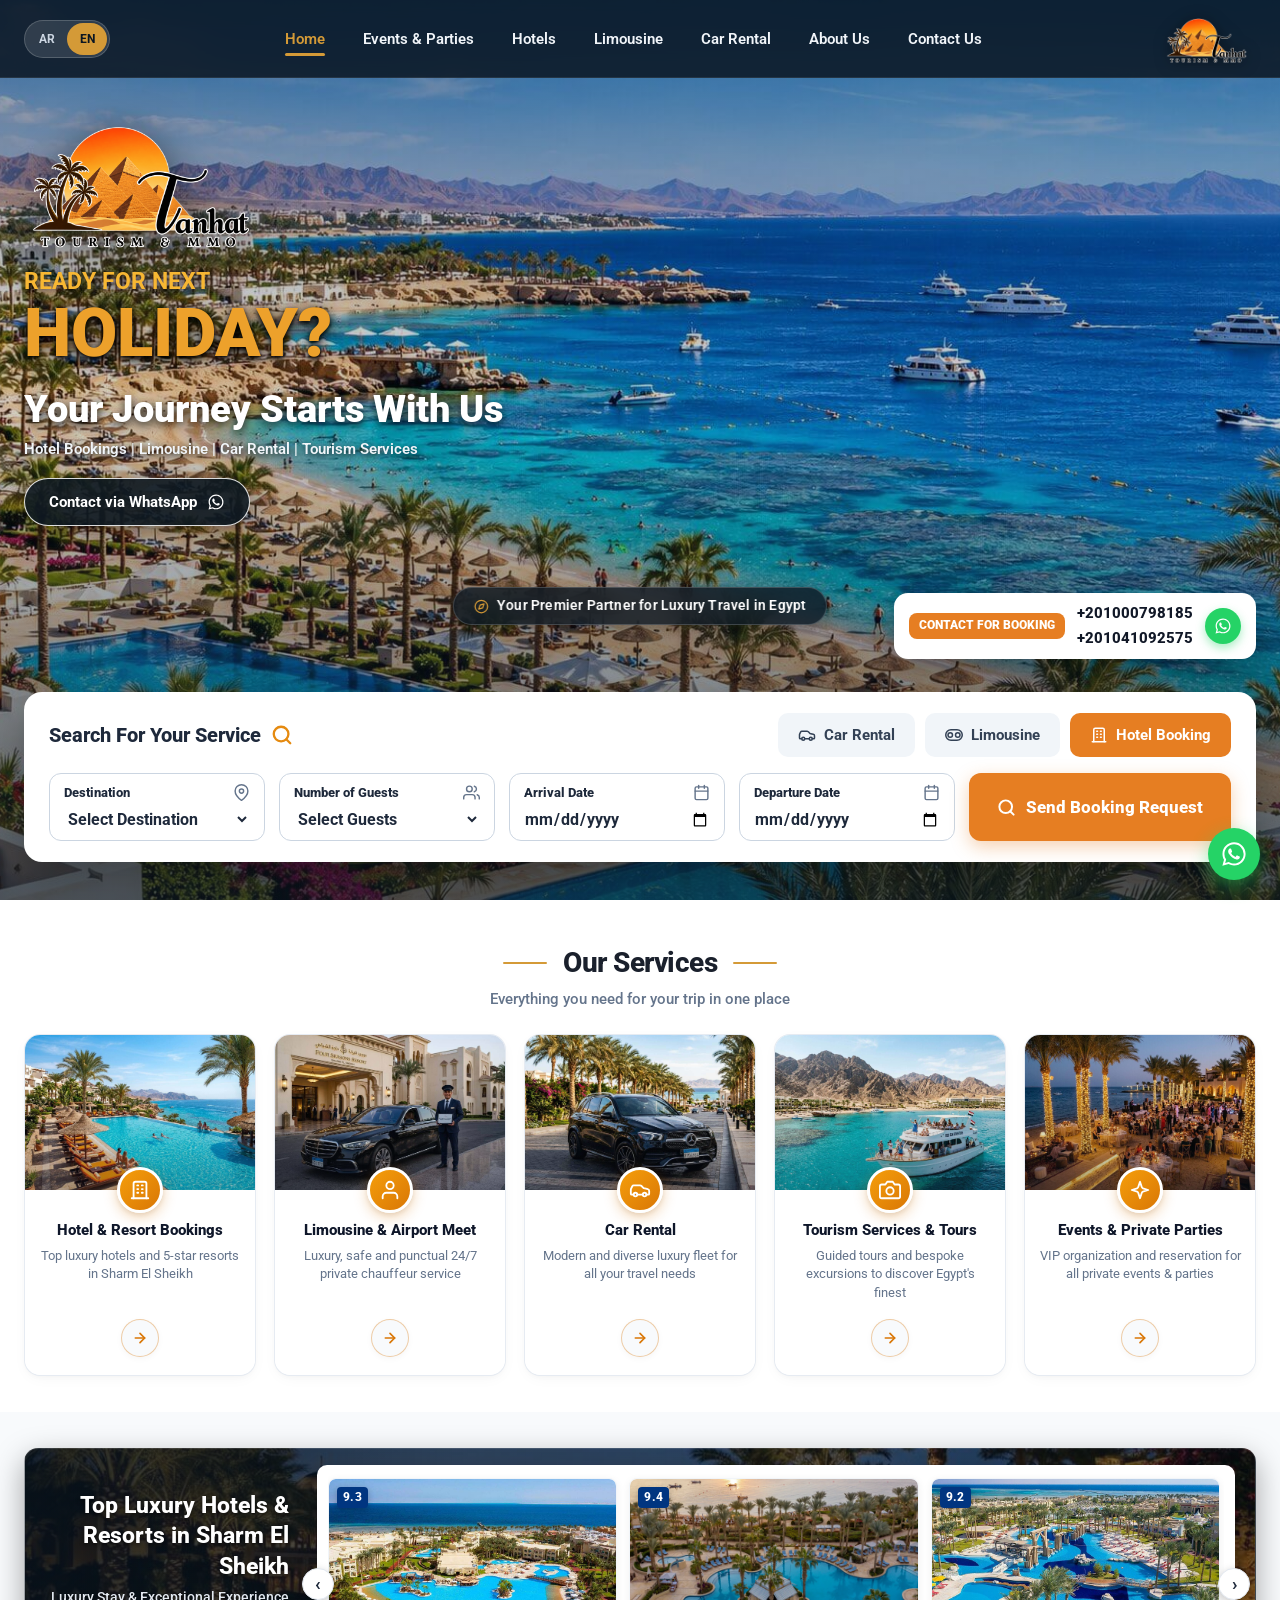
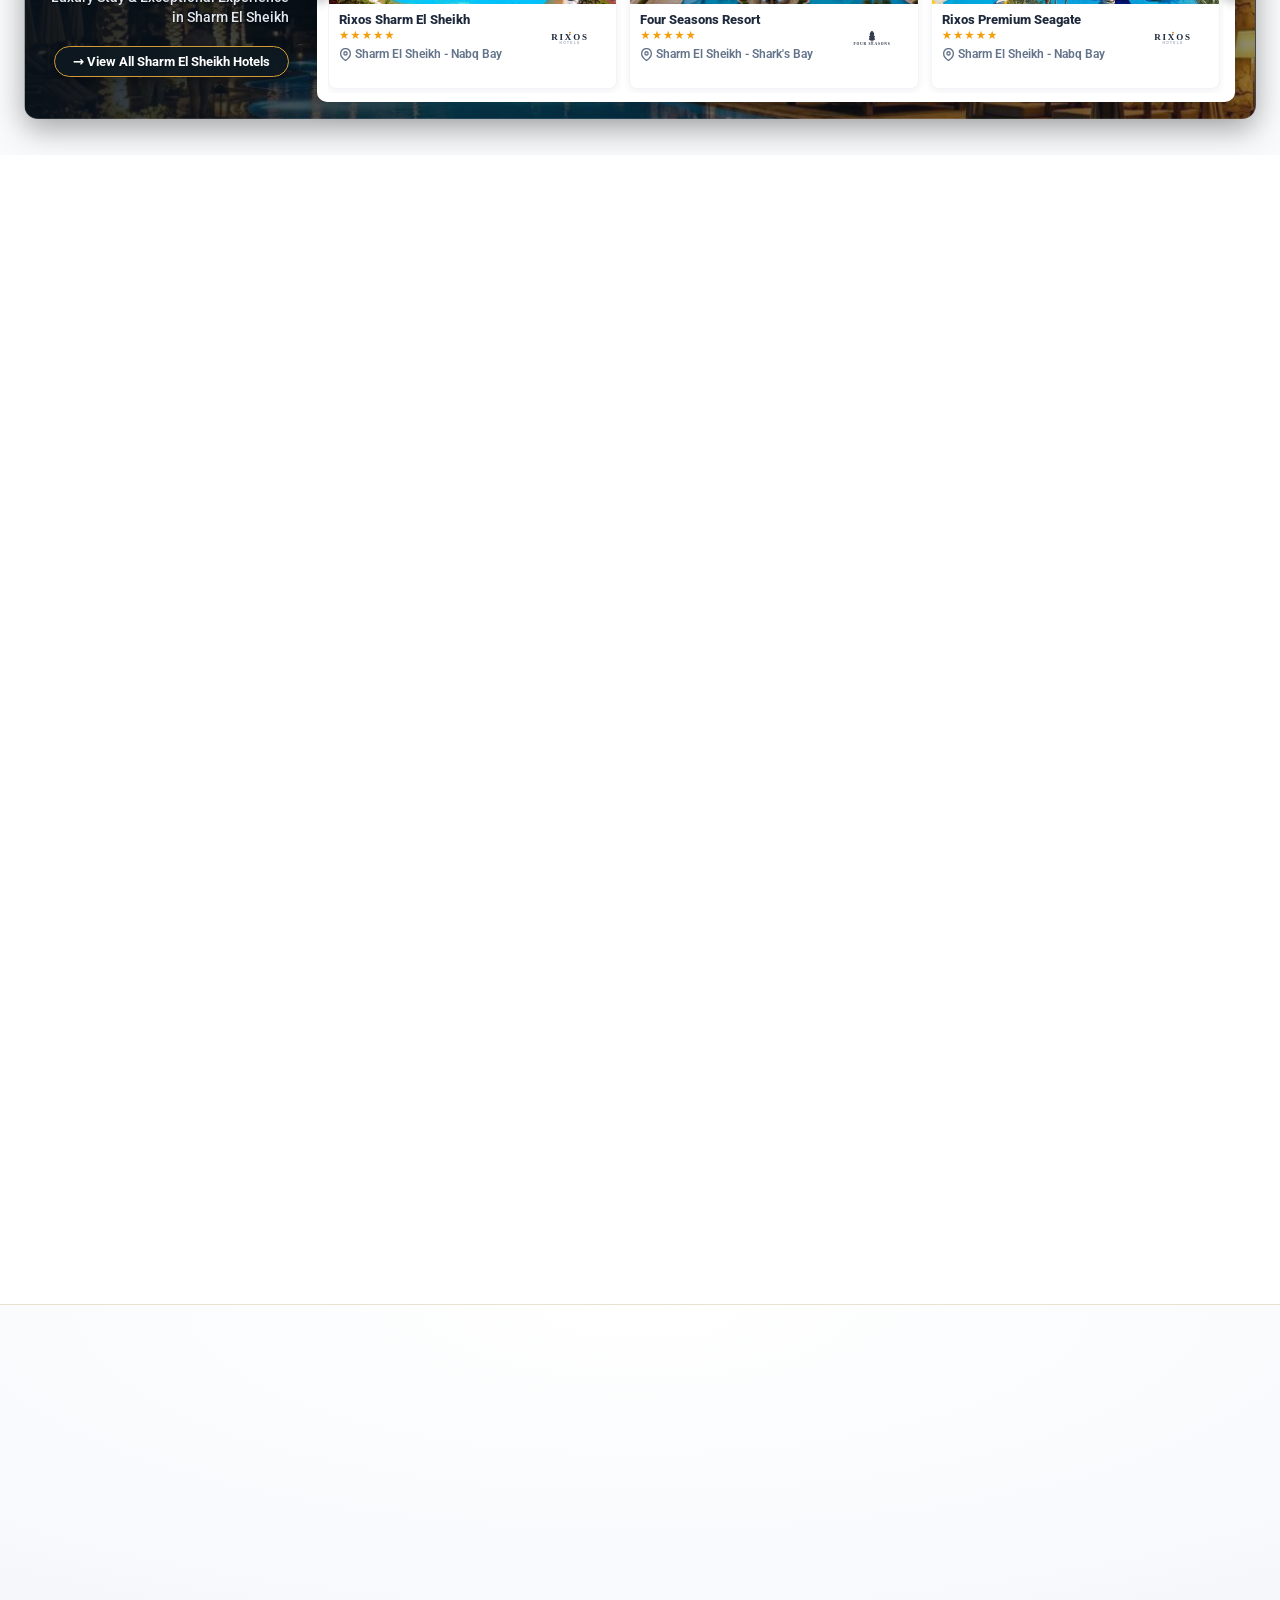
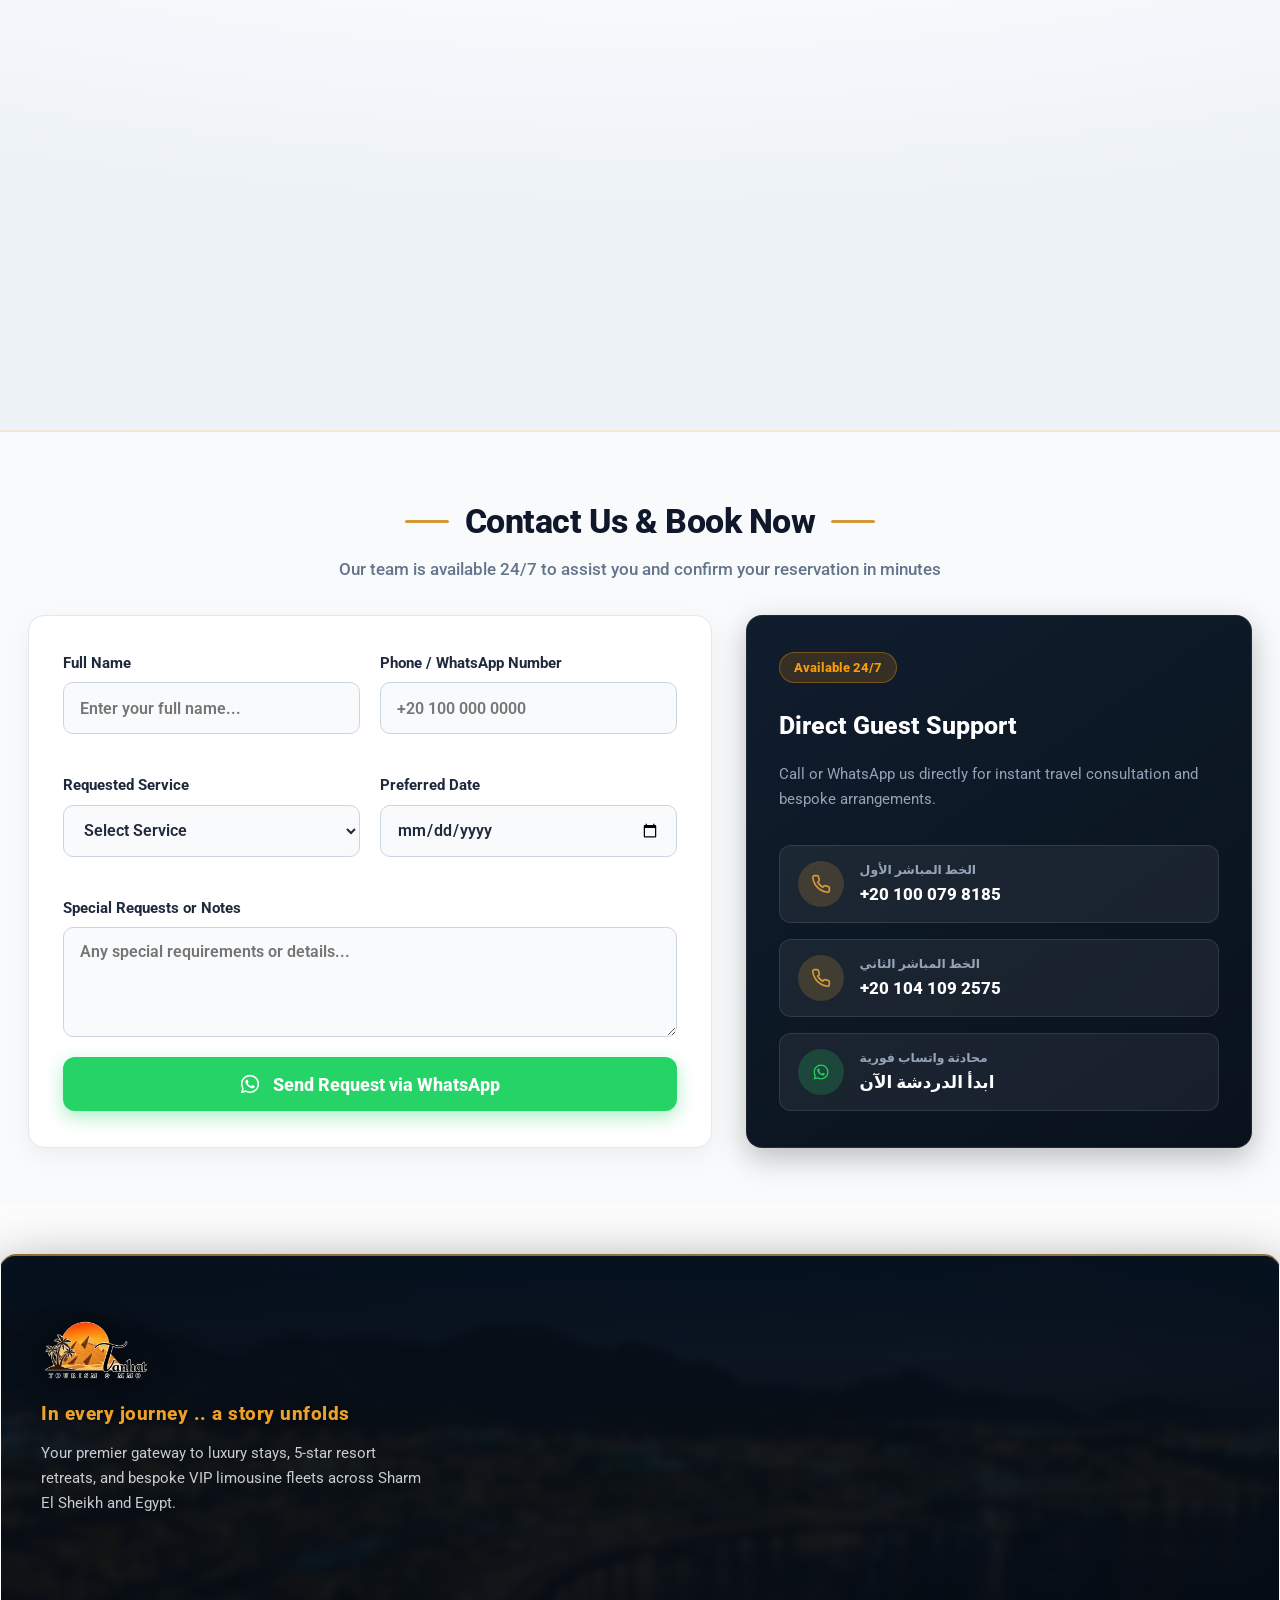
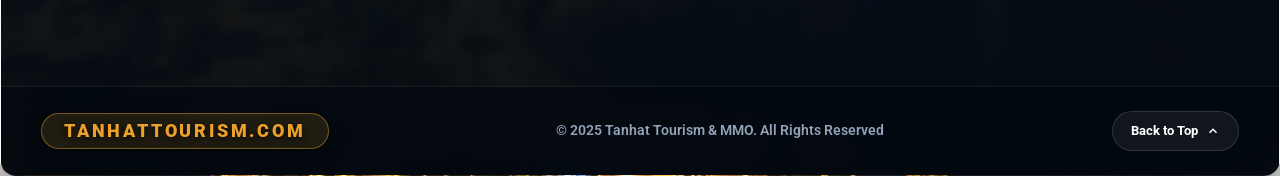
<file: index.html>
<!DOCTYPE html>
<html lang="ar" dir="rtl">
<head>
  <meta charset="UTF-8">
  <meta name="viewport" content="width=device-width, initial-scale=1.0">
  <meta http-equiv="X-UA-Compatible" content="IE=edge">

  <title data-i18n="meta_title">تنهات للسياحة | Tanhat Tourism - حجز فنادق 5 نجوم وليموزين وتأجير سيارات في مصر</title>
  <meta name="description" content="تنهات للسياحة - بوابتك لحجز أفخم فنادق ومنتجعات شرم الشيخ 5 نجوم، خدمات ليموزين VIP واستقبال مطار، وتأجير أحدث السيارات الفاخرة في مصر بتواصل مباشر 24/7.">
  <meta name="keywords" content="تنهات للسياحة, Tanhat Tourism, حجز فنادق شرم الشيخ, ليموزين مطار القاهرة, ليموزين شرم الشيخ, تأجير سيارات فاخرة مصر, حجز فندق ريكسوس شرم الشيخ, حجز فور سيزونز شرم الشيخ, حجز شتايجنبرجر ألكازار, مرسيدس مايباخ ليموزين مصر, رحلات شرم الشيخ VIP, سياحة مصر">
  <meta name="author" content="Tanhat Tourism & MMO">
  <meta name="robots" content="index, follow, max-image-preview:large, max-snippet:-1, max-video-preview:-1">
  <meta name="theme-color" content="#0b1622">

  <link rel="icon" type="image/x-icon" href="favicon.ico">
  <link rel="icon" type="image/png" sizes="48x48" href="assets/favicon-48x48.png">
  <link rel="icon" type="image/png" sizes="32x32" href="assets/favicon-32x32.png">
  <link rel="icon" type="image/png" sizes="16x16" href="assets/favicon-16x16.png">
  <link rel="apple-touch-icon" sizes="180x180" href="assets/apple-touch-icon.png">
  <link rel="manifest" href="site.webmanifest">

  <meta property="og:type" content="website">
  <meta property="og:url" content="https://www.tanhattourism.com/">
  <meta property="og:title" content="تنهات للسياحة | حجز فنادق 5 نجوم وليموزين وتأجير سيارات فاخرة في مصر">
  <meta property="og:description" content="بوابتك الفاخرة لحجز أفخم فنادق ومنتجعات شرم الشيخ 5 نجوم، ليموزين VIP واستقبال مطار، وتأجير أحدث السيارات في مصر بتواصل مباشر 24/7.">
  <meta property="og:image" content="https://www.tanhattourism.com/assets/images/hero-bg.jpg">
  <meta property="og:image:width" content="1200">
  <meta property="og:image:height" content="630">
  <meta property="og:image:alt" content="تنهات للسياحة - حجز فنادق وليموزين وسياحة في مصر">
  <meta property="og:locale" content="ar_EG">
  <meta property="og:locale:alternate" content="en_US">
  <meta property="og:site_name" content="تنهات للسياحة | Tanhat Tourism">

  <meta name="twitter:card" content="summary_large_image">
  <meta name="twitter:url" content="https://www.tanhattourism.com/">
  <meta name="twitter:title" content="تنهات للسياحة | حجز فنادق 5 نجوم وليموزين وتأجير سيارات فاخرة في مصر">
  <meta name="twitter:description" content="بوابتك الفاخرة لحجز أفخم فنادق ومنتجعات شرم الشيخ 5 نجوم، ليموزين VIP واستقبال مطار، وتأجير سيارات في مصر.">
  <meta name="twitter:image" content="https://www.tanhattourism.com/assets/images/hero-bg.jpg">

  <link rel="canonical" href="https://www.tanhattourism.com/">
  <link rel="alternate" hreflang="ar" href="https://www.tanhattourism.com/">
  <link rel="alternate" hreflang="en" href="https://www.tanhattourism.com/en/">
  <link rel="alternate" hreflang="x-default" href="https://www.tanhattourism.com/">

  <link rel="preconnect" href="https://fonts.googleapis.com">
  <link rel="preconnect" href="https://fonts.gstatic.com" crossorigin>
  <link href="https://fonts.googleapis.com/css2?family=Cairo:wght@400;500;600;700;800;900&family=Roboto:ital,wght@0,300;0,400;0,500;0,700;0,900;1,400;1,700&display=swap" rel="stylesheet">

  <link rel="stylesheet" href="css/style.css">

  <script type="application/ld+json">
  {
    "@context": "https://schema.org",
    "@graph": [
      {
        "@type": ["TravelAgency", "LocalBusiness"],
        "@id": "https://www.tanhattourism.com/#agency",
        "name": "تنهات للسياحة",
        "alternateName": "Tanhat Tourism & MMO",
        "url": "https://www.tanhattourism.com/",
        "logo": "https://www.tanhattourism.com/assets/logo-tanhat-light.png",
        "image": "https://www.tanhattourism.com/assets/images/hero-bg.jpg",
        "description": "وكالة سياحة رائدة في مصر وشرم الشيخ متخصصة في حجز أفخم الفنادق والمنتجعات 5 نجوم، خدمات الليموزين VIP وسائق خاص واستقبال مطار، وتأجير السيارات الفاخرة وتنظيم الفعاليات.",
        "telephone": ["+201000798185", "+201041092575"],
        "priceRange": "$$$$",
        "currenciesAccepted": "EGP, USD, EUR, SAR, AED, GBP",
        "paymentAccepted": "Cash, Bank Transfer",
        "areaServed": [
          { "@type": "Country", "name": "Egypt" },
          { "@type": "Country", "name": "Saudi Arabia" },
          { "@type": "Country", "name": "United Arab Emirates" },
          { "@type": "Country", "name": "Kuwait" },
          { "@type": "Country", "name": "Qatar" },
          { "@type": "Country", "name": "United Kingdom" },
          { "@type": "Country", "name": "United States" },
          { "@type": "Country", "name": "Germany" },
          { "@type": "Country", "name": "Italy" }
        ],
        "address": {
          "@type": "PostalAddress",
          "addressLocality": "Sharm El Sheikh",
          "addressRegion": "South Sinai",
          "addressCountry": "EG"
        },
        "geo": {
          "@type": "GeoCoordinates",
          "latitude": 27.9158,
          "longitude": 34.3299
        },
        "openingHoursSpecification": {
          "@type": "OpeningHoursSpecification",
          "dayOfWeek": ["Monday", "Tuesday", "Wednesday", "Thursday", "Friday", "Saturday", "Sunday"],
          "opens": "00:00",
          "closes": "23:59"
        },
        "aggregateRating": {
          "@type": "AggregateRating",
          "ratingValue": "4.9",
          "reviewCount": "184",
          "bestRating": "5",
          "worstRating": "1"
        },
        "hasOfferCatalog": {
          "@type": "OfferCatalog",
          "name": "خدمات تنهات للسياحة الفاخرة",
          "itemListElement": [
            {
              "@type": "Offer",
              "itemOffered": {
                "@type": "Service",
                "name": "حجوزات الفنادق والمنتجعات الفاخرة 5 نجوم",
                "description": "حجز أفضل منتجعات وفنادق شرم الشيخ مثل فور سيزونز، ريكسوس، وشتايجنبرجر بأفضل الأسعار المباشرة."
              }
            },
            {
              "@type": "Offer",
              "itemOffered": {
                "@type": "Service",
                "name": "خدمات ليموزين VIP وسائق خاص واستقبال مطار",
                "description": "أسطول سيارات مرسيدس مايباخ وS-Class وفانات VIP لتنقلات المطار ورجال الأعمال في شرم الشيخ والقاهرة."
              }
            },
            {
              "@type": "Offer",
              "itemOffered": {
                "@type": "Service",
                "name": "تأجير سيارات فاخرة وحديثة",
                "description": "تأجير سيارات مرسيدس وبي إم دبليو وتويوتا بأفضل عروض القيادة الحرة والتنقل اليومي."
              }
            },
            {
              "@type": "Offer",
              "itemOffered": {
                "@type": "Service",
                "name": "حجوزات الفعاليات والحفلات والجولات السياحية",
                "description": "تنظيم الجولات والرحلات الخاصة واليخوت وحفلات كبار الزوار في مصر."
              }
            }
          ]
        }
      },
      {
        "@type": "WebSite",
        "@id": "https://www.tanhattourism.com/#website",
        "url": "https://www.tanhattourism.com/",
        "name": "تنهات للسياحة",
        "alternateName": "Tanhat Tourism",
        "inLanguage": ["ar-EG", "en-US"]
      },
      {
        "@type": "BreadcrumbList",
        "@id": "https://www.tanhattourism.com/#breadcrumb",
        "itemListElement": [
          {
            "@type": "ListItem",
            "position": 1,
            "name": "الرئيسية",
            "item": "https://www.tanhattourism.com/"
          }
        ]
      },
      {
        "@type": "FAQPage",
        "@id": "https://www.tanhattourism.com/#faq",
        "mainEntity": [
          {
            "@type": "Question",
            "name": "ما هي الخدمات السياحية التي تقدمها تنهات للسياحة في مصر وشرم الشيخ؟",
            "acceptedAnswer": {
              "@type": "Answer",
              "text": "توفر تنهات للسياحة باقة متكاملة من الخدمات الفاخرة تشمل: حجز أفخم منتجعات وفنادق شرم الشيخ 5 نجوم (ريكسوس، فور سيزونز، شتايجنبرجر، وايت هيلز)، خدمات الليموزين VIP واستقبال المطار بأسطول مرسيدس حديث، تأجير السيارات الفارهة، وتنظيم الرحلات والجولات السياحية والفعاليات الخاصة."
            }
          },
          {
            "@type": "Question",
            "name": "كيف يمكنني حجز إقامة فندقية أو سيارة ليموزين مع تنهات للسياحة؟",
            "acceptedAnswer": {
              "@type": "Answer",
              "text": "يمكنك الحجز بسهولة وسرعة فائقة من خلال التواصل المباشر عبر أرقام خدمة العملاء والواتساب (+201000798185 / +201041092575). فريقنا متواجد 24 ساعة يومياً لتأكيد حجزك فورياً وتوفير أفضل العروض الحصرية بدون أي وسطاء."
            }
          },
          {
            "@type": "Question",
            "name": "هل تتوفر خدمة ليموزين واستقبال من مطار شرم الشيخ ومطار القاهرة؟",
            "acceptedAnswer": {
              "@type": "Answer",
              "text": "نعم، نقدم خدمة استقبال وتوديع VIP على مدار 24 ساعة في مطار شرم الشيخ الدولي ومطار القاهرة الدولي ومطار الغردقة مع سائق خاص محترف بالزي الرسمي وسيارات فارهة مجهزة بأعلى وسائل الراحة."
            }
          },
          {
            "@type": "Question",
            "name": "ما هي أفضل فنادق ومنتجعات شرم الشيخ المتاحة للحجز؟",
            "acceptedAnswer": {
              "@type": "Answer",
              "text": "تتيح تنهات للسياحة حجوزات حصرية ومؤكدة في منتجع فور سيزونز شرم الشيخ، ريكسوس شرم الشيخ (للبالغين)، ريكسوس بريميوم سيجيت، شتايجنبرجر ألكازار، وايت هيلز، صن رايز مونتيماري، ومنتجع ميراكي بوهو كلوبينج."
            }
          }
        ]
      }
    ]
  }
  </script>
</head>
<body>

  <header class="site-header" id="siteHeader">
    <div class="header-container">
      
      <div class="lang-switcher" aria-label="Language Selector">
        <button type="button" class="lang-btn active" id="lang-ar" aria-label="اللغة العربية">AR</button>
        <button type="button" class="lang-btn" id="lang-en" aria-label="English Language">EN</button>
      </div>

      <nav class="site-nav" aria-label="Main Navigation">
        <ul class="nav-menu" id="navMenu">
          <li><a href="#hero" class="nav-link active" data-i18n="nav_home">الرئيسية</a></li>
          <li><a href="#services" class="nav-link" data-i18n="nav_events">الفعاليات والحفلات</a></li>
          <li><a href="#hotels" class="nav-link" data-i18n="nav_hotels">الفنادق</a></li>
          <li><a href="#limousine" class="nav-link" data-i18n="nav_limo" data-fleet-target="limousine">الليموزين</a></li>
          <li><a href="#limousine" class="nav-link" data-i18n="nav_cars" data-fleet-target="rent">تأجير السيارات</a></li>
          <li><a href="#about" class="nav-link" data-i18n="nav_about">من نحن</a></li>
          <li><a href="#contact-booking" class="nav-link" data-i18n="nav_contact">تواصل معنا</a></li>
        </ul>
      </nav>

      <a href="#hero" class="header-brand" aria-label="Tanhat Tourism & MMO Home">
        <img src="assets/logo-tanhat-light.png" alt="Tanhat Tourism & MMO Logo" class="header-logo-img" width="160" height="70">
      </a>

      <button class="mobile-menu-btn" id="mobileMenuBtn" aria-label="Toggle Navigation Menu">☰</button>
    </div>
  </header>

  <main>

    <section class="hero-section" id="hero" aria-label="Hero Section">
      <div class="section-inner hero-inner">

        <div class="hero-layout-row">
          
          <div class="hero-left-col hero-main-col">
            <div class="hero-brand-emblem-wrap">
              <img src="assets/logo-tanhat-light.png" alt="Tanhat Tourism Emblem" class="hero-emblem-img" width="240" height="160" loading="eager" decoding="async">
            </div>

            <div class="hero-holiday-wrap">
              <span class="hero-holiday-sub" data-i18n="hero_holiday_sub">هل أنت مستعد</span>
              <span class="hero-holiday-main" data-i18n="hero_holiday_main">لعطلتك القادمة؟</span>
            </div>

            <h1 class="hero-title" data-i18n="hero_title">رحلتك تبدأ معنا</h1>
            <p class="hero-strip" data-i18n="hero_services_strip">حجوزات فنادق | ليموزين | تأجير سيارات | خدمات سياحية</p>
            
            <div class="hero-buttons-row">

              <a href="https://wa.me/201000798185" class="btn-hero-wa" target="_blank" rel="noopener noreferrer" data-wa-type="general" aria-label="Contact via WhatsApp">
                <span data-i18n="hero_btn_wa">تواصل معنا عبر واتساب</span>
                <svg class="wa-icon-svg" viewBox="0 0 24 24" aria-hidden="true">
                  <path d="M12.04 2c-5.46 0-9.91 4.45-9.91 9.91 0 1.75.46 3.45 1.32 4.95L2.05 22l5.25-1.38c1.45.79 3.08 1.21 4.74 1.21 5.46 0 9.91-4.45 9.91-9.91 0-2.65-1.03-5.14-2.9-7.01A9.816 9.816 0 0 0 12.04 2zM12.05 20.2c-1.48 0-2.93-.4-4.2-1.15l-.3-.18-3.12.82.83-3.04-.2-.31a8.264 8.264 0 0 1-1.26-4.38c0-4.54 3.7-8.24 8.24-8.24 2.2 0 4.27.86 5.82 2.42a8.18 8.18 0 0 1 2.41 5.83c.02 4.54-3.68 8.23-8.22 8.23zm4.52-6.16c-.25-.12-1.47-.72-1.7-.81-.23-.08-.39-.12-.56.12-.17.25-.64.81-.79.97-.14.17-.29.19-.54.06-.25-.12-1.05-.39-1.99-1.23-.74-.66-1.23-1.47-1.38-1.72-.14-.25-.02-.38.11-.5.11-.11.25-.29.37-.43.12-.14.17-.25.25-.41.08-.17.04-.31-.02-.43s-.56-1.34-.76-1.84c-.2-.48-.41-.42-.56-.43h-.48c-.17 0-.43.06-.66.31-.22.25-.86.84-.86 2.05s.88 2.38 1 2.55c.12.17 1.73 2.64 4.2 3.7.59.25 1.05.4 1.41.51.59.19 1.13.16 1.56.1.48-.07 1.47-.6 1.68-1.18.21-.58.21-1.07.15-1.18-.07-.12-.23-.19-.48-.31z"/>
                </svg>
              </a>
            </div>
          </div>

          <div class="hero-center-col">
            <div class="hero-speech-bubble hero-pill-badge" role="status" aria-label="Luxury Travel in Egypt">
              <span class="bubble-sparkle-icon badge-icon" aria-hidden="true">
                <svg width="15" height="15" viewBox="0 0 24 24" fill="none" stroke="currentColor" stroke-width="2" stroke-linecap="round" stroke-linejoin="round">
                  <circle cx="12" cy="12" r="10"></circle>
                  <polygon points="16.24 7.76 14.12 14.12 7.76 16.24 9.88 9.88 16.24 7.76"></polygon>
                </svg>
              </span>
              <span class="bubble-text badge-text" data-i18n="hero_badge">وجهتك الأولى للسياحة الفاخرة في مصر</span>
            </div>
          </div>

          <div class="hero-right-col">
            <div class="hero-contact-card">
              <div class="contact-card-badge" data-i18n="contact_booking_badge">
                للتواصل والحجز
              </div>
              <div class="contact-card-numbers">
                <a href="tel:+201000798185" class="contact-phone-link">+201000798185</a>
                <a href="tel:+201041092575" class="contact-phone-link">+201041092575</a>
              </div>
              <a href="https://wa.me/201000798185" class="contact-card-wa-btn" target="_blank" rel="noopener noreferrer" data-wa-type="general" aria-label="Contact via WhatsApp">
                <svg class="wa-icon-svg" viewBox="0 0 24 24" aria-hidden="true">
                  <path d="M12.04 2c-5.46 0-9.91 4.45-9.91 9.91 0 1.75.46 3.45 1.32 4.95L2.05 22l5.25-1.38c1.45.79 3.08 1.21 4.74 1.21 5.46 0 9.91-4.45 9.91-9.91 0-2.65-1.03-5.14-2.9-7.01A9.816 9.816 0 0 0 12.04 2zM12.05 20.2c-1.48 0-2.93-.4-4.2-1.15l-.3-.18-3.12.82.83-3.04-.2-.31a8.264 8.264 0 0 1-1.26-4.38c0-4.54 3.7-8.24 8.24-8.24 2.2 0 4.27.86 5.82 2.42a8.18 8.18 0 0 1 2.41 5.83c.02 4.54-3.68 8.23-8.22 8.23zm4.52-6.16c-.25-.12-1.47-.72-1.7-.81-.23-.08-.39-.12-.56.12-.17.25-.64.81-.79.97-.14.17-.29.19-.54.06-.25-.12-1.05-.39-1.99-1.23-.74-.66-1.23-1.47-1.38-1.72-.14-.25-.02-.38.11-.5.11-.11.25-.29.37-.43.12-.14.17-.25.25-.41.08-.17.04-.31-.02-.43s-.56-1.34-.76-1.84c-.2-.48-.41-.42-.56-.43h-.48c-.17 0-.43.06-.66.31-.22.25-.86.84-.86 2.05s.88 2.38 1 2.55c.12.17 1.73 2.64 4.2 3.7.59.25 1.05.4 1.41.51.59.19 1.13.16 1.56.1.48-.07 1.47-.6 1.68-1.18.21-.58.21-1.07.15-1.18-.07-.12-.23-.19-.48-.31z"/>
                </svg>
              </a>
            </div>
          </div>

        </div>

        <div class="hero-booking-container" id="booking-card">
          <form class="booking-card" id="heroBookingForm" action="https://wa.me/201000798185" method="GET" target="_blank" novalidate>
            <input type="hidden" name="text" id="heroWaText" value="">
            
            <div class="booking-top-row">
              <div class="booking-tabs" role="tablist">
                <button type="button" class="booking-tab-btn" data-tab="car" role="tab" aria-selected="false">
                  <svg width="18" height="18" viewBox="0 0 24 24" fill="none" stroke="currentColor" stroke-width="2" stroke-linecap="round" stroke-linejoin="round" aria-hidden="true"><path d="M19 17h2c.6 0 1-.4 1-1v-3c0-.9-.7-1.7-1.5-1.9C18.7 10.6 16 10 16 10s-1.3-1.4-2.2-2.3c-.5-.4-1.1-.7-1.8-.7H5c-.6 0-1.1.4-1.4.9l-1.4 2.9A3.7 3.7 0 0 0 2 12v4c0 .6.4 1 1 1h2"></path><circle cx="7" cy="17" r="2"></circle><path d="M9 17h6"></path><circle cx="17" cy="17" r="2"></circle></svg>
                  <span data-i18n="tab_car">تأجير سيارة</span>
                </button>
                <button type="button" class="booking-tab-btn" data-tab="limo" role="tab" aria-selected="false">
                  <svg width="18" height="18" viewBox="0 0 24 24" fill="none" stroke="currentColor" stroke-width="2" stroke-linecap="round" stroke-linejoin="round" aria-hidden="true"><rect x="1" y="5" width="22" height="14" rx="7" ry="7"></rect><circle cx="7" cy="12" r="3"></circle><circle cx="17" cy="12" r="3"></circle></svg>
                  <span data-i18n="tab_limo">ليموزين</span>
                </button>
                <button type="button" class="booking-tab-btn active" data-tab="hotel" role="tab" aria-selected="true">
                  <svg width="18" height="18" viewBox="0 0 24 24" fill="none" stroke="currentColor" stroke-width="2" stroke-linecap="round" stroke-linejoin="round" aria-hidden="true"><path d="M3 21h18"></path><path d="M5 21V5a2 2 0 0 1 2-2h10a2 2 0 0 1 2 2v16"></path><path d="M9 7h1"></path><path d="M9 11h1"></path><path d="M9 15h1"></path><path d="M14 7h1"></path><path d="M14 11h1"></path><path d="M14 15h1"></path></svg>
                  <span data-i18n="tab_hotel">حجز فندق</span>
                </button>
              </div>

              <div class="booking-title">
                <span data-i18n="search_title">ابحث عن خدمتك</span>
                <svg width="22" height="22" viewBox="0 0 24 24" fill="none" stroke="#e58a10" stroke-width="2.5" stroke-linecap="round" stroke-linejoin="round" aria-hidden="true"><circle cx="11" cy="11" r="8"></circle><line x1="21" y1="21" x2="16.65" y2="16.65"></line></svg>
              </div>
            </div>

            <div class="booking-fields-grid">
              
              <div class="booking-field-card">
                <div class="booking-field-head">
                  <span class="field-title" data-i18n="label_destination">الوجهة</span>
                  <svg width="17" height="17" viewBox="0 0 24 24" fill="none" stroke="#64748b" stroke-width="2" stroke-linecap="round" stroke-linejoin="round"><path d="M21 10c0 7-9 13-9 13s-9-6-9-13a9 9 0 0 1 18 0z"></path><circle cx="12" cy="10" r="3"></circle></svg>
                </div>
                <select id="bookDestination" class="field-select" required>
                  <option value="" disabled selected data-i18n="opt_dest_choose">اختر وجهتك</option>
                  <option value="sharm" data-i18n="opt_dest_sharm">شرم الشيخ</option>
                  <option value="hurghada" data-i18n="opt_dest_hurghada">الغردقة</option>
                  <option value="cairo" data-i18n="opt_dest_cairo">القاهرة</option>
                  <option value="luxor" data-i18n="opt_dest_luxor">الأقصر وأسوان</option>
                  <option value="alex" data-i18n="opt_dest_alex">الإسكندرية</option>
                  <option value="sahel" data-i18n="opt_sahel">الساحل الشمالي</option>
                  <option value="marsa" data-i18n="opt_dest_marsa">مرسى علم</option>
                </select>
              </div>

              <div class="booking-field-card">
                <div class="booking-field-head">
                  <span class="field-title" data-i18n="label_guests">عدد الاشخاص</span>
                  <svg width="17" height="17" viewBox="0 0 24 24" fill="none" stroke="#64748b" stroke-width="2" stroke-linecap="round" stroke-linejoin="round"><path d="M17 21v-2a4 4 0 0 0-4-4H5a4 4 0 0 0-4 4v2"></path><circle cx="9" cy="7" r="4"></circle><path d="M23 21v-2a4 4 0 0 0-3-3.87"></path><path d="M16 3.13a4 4 0 0 1 0 7.75"></path></svg>
                </div>
                <select id="bookGuests" class="field-select" required>
                  <option value="" disabled selected data-i18n="opt_guests_choose">اختر العدد</option>
                  <option value="1" data-i18n="opt_guest_1">فرد واحد (1)</option>
                  <option value="2" data-i18n="opt_guest_2">شخصين (2)</option>
                  <option value="3-4" data-i18n="opt_guest_34">3 - 4 أشخاص</option>
                  <option value="5+" data-i18n="opt_guest_family">عائلة (5 أشخاص فأكثر)</option>
                </select>
              </div>

              <div class="booking-field-card">
                <div class="booking-field-head">
                  <span class="field-title" data-i18n="label_arrival">تاريخ الوصول</span>
                  <svg width="17" height="17" viewBox="0 0 24 24" fill="none" stroke="#64748b" stroke-width="2" stroke-linecap="round" stroke-linejoin="round"><rect x="3" y="4" width="18" height="18" rx="2" ry="2"></rect><line x1="16" y1="2" x2="16" y2="6"></line><line x1="8" y1="2" x2="8" y2="6"></line><line x1="3" y1="10" x2="21" y2="10"></line></svg>
                </div>
                <input type="date" id="bookArrival" class="field-input" required>
              </div>

              <div class="booking-field-card">
                <div class="booking-field-head">
                  <span class="field-title" data-i18n="label_departure">تاريخ المغادرة</span>
                  <svg width="17" height="17" viewBox="0 0 24 24" fill="none" stroke="#64748b" stroke-width="2" stroke-linecap="round" stroke-linejoin="round"><rect x="3" y="4" width="18" height="18" rx="2" ry="2"></rect><line x1="16" y1="2" x2="16" y2="6"></line><line x1="8" y1="2" x2="8" y2="6"></line><line x1="3" y1="10" x2="21" y2="10"></line></svg>
                </div>
                <input type="date" id="bookDeparture" class="field-input" required>
              </div>

              <button type="submit" class="btn-submit-booking" id="btnSubmitBooking">
                <svg width="18" height="18" viewBox="0 0 24 24" fill="none" stroke="currentColor" stroke-width="2.5" stroke-linecap="round" stroke-linejoin="round" aria-hidden="true"><circle cx="11" cy="11" r="8"></circle><line x1="21" y1="21" x2="16.65" y2="16.65"></line></svg>
                <span data-i18n="btn_send_booking">إرسال طلب الحجز</span>
              </button>

            </div>
          </form>
        </div>

      </div>
    </section>

    <section class="services-section" id="services" aria-label="Our Services Section">
      <div class="section-inner">
        
        <div class="section-header" data-animate="fade-up">
          <div class="decor-title-row">
            <span class="decor-line"></span>
            <h2 class="section-title-clean" data-i18n="services_heading">خدماتنا</h2>
            <span class="decor-line"></span>
          </div>
          <p class="section-subtitle" data-i18n="services_subheading">كل ما تحتاجه لرحلتك في مكان واحد</p>
        </div>

        <div class="services-grid" data-stagger="true">
          
          <article class="service-card" data-animate="fade-up" data-wa-type="service" data-service-name="حجوزات الفنادق والمنتجعات" role="button" tabindex="0" aria-label="حجوزات الفنادق والمنتجعات">
            <div class="service-card-media">
              <div class="service-card-img-wrap">
                <img src="assets/images/service-hotels.jpg" alt="حجوزات الفنادق والمنتجعات" class="service-card-img" width="400" height="220" loading="lazy">
                <div class="service-card-overlay"></div>
              </div>
              <div class="service-icon-badge" aria-hidden="true">
                <svg width="22" height="22" viewBox="0 0 24 24" fill="none" stroke="currentColor" stroke-width="2" stroke-linecap="round" stroke-linejoin="round"><path d="M3 21h18"></path><path d="M5 21V5a2 2 0 0 1 2-2h10a2 2 0 0 1 2 2v16"></path><path d="M9 7h1"></path><path d="M9 11h1"></path><path d="M9 15h1"></path><path d="M14 7h1"></path><path d="M14 11h1"></path><path d="M14 15h1"></path></svg>
              </div>
            </div>
            <div class="service-card-body">
              <h3 class="service-card-title" data-i18n="srv1_title">حجوزات الفنادق والمنتجعات</h3>
              <p class="service-card-desc" data-i18n="srv1_desc">أفضل الفنادق والمنتجعات الفاخرة في شرم الشيخ</p>
              <a href="https://wa.me/201000798185" class="service-arrow-btn" target="_blank" rel="noopener noreferrer" data-wa-type="service" data-service-name="حجوزات الفنادق والمنتجعات" aria-label="Inquire about Hotel Bookings">
                <svg class="service-arrow-icon" width="16" height="16" viewBox="0 0 24 24" fill="none" stroke="currentColor" stroke-width="2.5" stroke-linecap="round" stroke-linejoin="round"><line x1="5" y1="12" x2="19" y2="12"></line><polyline points="12 5 19 12 12 19"></polyline></svg>
              </a>
            </div>
          </article>

          <article class="service-card" data-animate="fade-up" data-wa-type="service" data-service-name="ليموزين واستقبال المطار" role="button" tabindex="0" aria-label="ليموزين واستقبال من المطار">
            <div class="service-card-media">
              <div class="service-card-img-wrap">
                <img src="assets/images/service-limo.jpg" alt="ليموزين واستقبال من المطار" class="service-card-img" width="400" height="220" loading="lazy">
                <div class="service-card-overlay"></div>
              </div>
              <div class="service-icon-badge" aria-hidden="true">
                <svg width="22" height="22" viewBox="0 0 24 24" fill="none" stroke="currentColor" stroke-width="2" stroke-linecap="round" stroke-linejoin="round"><path d="M20 21v-2a4 4 0 0 0-4-4H8a4 4 0 0 0-4 4v2"></path><circle cx="12" cy="7" r="4"></circle></svg>
              </div>
            </div>
            <div class="service-card-body">
              <h3 class="service-card-title" data-i18n="srv2_title">ليموزين واستقبال من المطار</h3>
              <p class="service-card-desc" data-i18n="srv2_desc">خدمة فاخرة وآمنة على مدار الساعة</p>
              <a href="https://wa.me/201000798185" class="service-arrow-btn" target="_blank" rel="noopener noreferrer" data-wa-type="service" data-service-name="ليموزين واستقبال المطار" aria-label="Inquire about Limousine">
                <svg class="service-arrow-icon" width="16" height="16" viewBox="0 0 24 24" fill="none" stroke="currentColor" stroke-width="2.5" stroke-linecap="round" stroke-linejoin="round"><line x1="5" y1="12" x2="19" y2="12"></line><polyline points="12 5 19 12 12 19"></polyline></svg>
              </a>
            </div>
          </article>

          <article class="service-card" data-animate="fade-up" data-wa-type="service" data-service-name="تأجير السيارات" role="button" tabindex="0" aria-label="تأجير السيارات">
            <div class="service-card-media">
              <div class="service-card-img-wrap">
                <img src="assets/images/service-car.jpg" alt="تأجير السيارات" class="service-card-img" width="400" height="220" loading="lazy">
                <div class="service-card-overlay"></div>
              </div>
              <div class="service-icon-badge" aria-hidden="true">
                <svg width="22" height="22" viewBox="0 0 24 24" fill="none" stroke="currentColor" stroke-width="2" stroke-linecap="round" stroke-linejoin="round"><path d="M19 17h2c.6 0 1-.4 1-1v-3c0-.9-.7-1.7-1.5-1.9C18.7 10.6 16 10 16 10s-1.3-1.4-2.2-2.3c-.5-.4-1.1-.7-1.8-.7H5c-.6 0-1.1.4-1.4.9l-1.4 2.9A3.7 3.7 0 0 0 2 12v4c0 .6.4 1 1 1h2"></path><circle cx="7" cy="17" r="2"></circle><path d="M9 17h6"></path><circle cx="17" cy="17" r="2"></circle></svg>
              </div>
            </div>
            <div class="service-card-body">
              <h3 class="service-card-title" data-i18n="srv3_title">تأجير السيارات</h3>
              <p class="service-card-desc" data-i18n="srv3_desc">سيارات متنوعة وحديثة لجميع احتياجاتك</p>
              <a href="https://wa.me/201000798185" class="service-arrow-btn" target="_blank" rel="noopener noreferrer" data-wa-type="service" data-service-name="تأجير السيارات" aria-label="Inquire about Car Rental">
                <svg class="service-arrow-icon" width="16" height="16" viewBox="0 0 24 24" fill="none" stroke="currentColor" stroke-width="2.5" stroke-linecap="round" stroke-linejoin="round"><line x1="5" y1="12" x2="19" y2="12"></line><polyline points="12 5 19 12 12 19"></polyline></svg>
              </a>
            </div>
          </article>

          <article class="service-card" data-animate="fade-up" data-wa-type="service" data-service-name="الجولات والبرامج السياحية" role="button" tabindex="0" aria-label="خدمات وحجوزات سياحية">
            <div class="service-card-media">
              <div class="service-card-img-wrap">
                <img src="assets/images/service-tours.jpg" alt="خدمات وحجوزات سياحية" class="service-card-img" width="400" height="220" loading="lazy">
                <div class="service-card-overlay"></div>
              </div>
              <div class="service-icon-badge" aria-hidden="true">
                <svg width="22" height="22" viewBox="0 0 24 24" fill="none" stroke="currentColor" stroke-width="2" stroke-linecap="round" stroke-linejoin="round"><path d="M23 19a2 2 0 0 1-2 2H3a2 2 0 0 1-2-2V8a2 2 0 0 1 2-2h4l2-3h6l2 3h4a2 2 0 0 1 2 2z"></path><circle cx="12" cy="13" r="4"></circle></svg>
              </div>
            </div>
            <div class="service-card-body">
              <h3 class="service-card-title" data-i18n="srv4_title">خدمات وحجوزات سياحية</h3>
              <p class="service-card-desc" data-i18n="srv4_desc">جولات سياحية وبرامج مميزة لاكتشاف أجمل الأماكن</p>
              <a href="https://wa.me/201000798185" class="service-arrow-btn" target="_blank" rel="noopener noreferrer" data-wa-type="service" data-service-name="الجولات والبرامج السياحية" aria-label="Inquire about Tours">
                <svg class="service-arrow-icon" width="16" height="16" viewBox="0 0 24 24" fill="none" stroke="currentColor" stroke-width="2.5" stroke-linecap="round" stroke-linejoin="round"><line x1="5" y1="12" x2="19" y2="12"></line><polyline points="12 5 19 12 12 19"></polyline></svg>
              </a>
            </div>
          </article>

          <article class="service-card" data-animate="fade-up" data-wa-type="service" data-service-name="حجوزات الفعاليات والحفلات" role="button" tabindex="0" aria-label="حجوزات الفعاليات والحفلات">
            <div class="service-card-media">
              <div class="service-card-img-wrap">
                <img src="assets/images/service-events.jpg" alt="حجوزات الفعاليات والحفلات" class="service-card-img" width="400" height="220" loading="lazy">
                <div class="service-card-overlay"></div>
              </div>
              <div class="service-icon-badge" aria-hidden="true">
                <svg width="22" height="22" viewBox="0 0 24 24" fill="none" stroke="currentColor" stroke-width="2" stroke-linecap="round" stroke-linejoin="round"><path d="m12 3-1.9 5.8a2 2 0 0 1-1.3 1.3L3 12l5.8 1.9a2 2 0 0 1 1.3 1.3L12 21l1.9-5.8a2 2 0 0 1 1.3-1.3L21 12l-5.8-1.9a2 2 0 0 1-1.3-1.3Z"></path></svg>
              </div>
            </div>
            <div class="service-card-body">
              <h3 class="service-card-title" data-i18n="srv5_title">حجوزات الفعاليات والحفلات</h3>
              <p class="service-card-desc" data-i18n="srv5_desc">تنظيم وحجز كافة أنواع الفعاليات والحفلات الخاصة</p>
              <a href="https://wa.me/201000798185" class="service-arrow-btn" target="_blank" rel="noopener noreferrer" data-wa-type="service" data-service-name="حجوزات الفعاليات والحفلات" aria-label="Inquire about Events">
                <svg class="service-arrow-icon" width="16" height="16" viewBox="0 0 24 24" fill="none" stroke="currentColor" stroke-width="2.5" stroke-linecap="round" stroke-linejoin="round"><line x1="5" y1="12" x2="19" y2="12"></line><polyline points="12 5 19 12 12 19"></polyline></svg>
              </a>
            </div>
          </article>

        </div>

      </div>
    </section>

    <section class="hotels-section" id="hotels" aria-label="Top Hotels Section">
      <div class="section-inner">

        <div class="hotels-layout" data-animate="fade-up">
          
          <aside class="hotels-featured-panel" data-animate="fade-right">
            <h2 class="hotels-panel-title" data-i18n="hotels_panel_title">أفخم فنادق ومنتجعات شرم الشيخ</h2>
            <p class="hotels-panel-desc" data-i18n="hotels_panel_sub">إقامة فاخرة وتجربة استثنائية في شرم الشيخ</p>
            <button type="button" class="btn-hotels-panel" id="btnOpenHotelsModal" data-i18n="hotels_panel_btn" aria-haspopup="dialog">
              عرض جميع فنادق شرم الشيخ ←
            </button>
          </aside>

          <div class="hotels-carousel-wrapper">
            <button class="carousel-nav-btn prev-btn" id="hotelsPrevBtn" aria-label="Previous Hotel Resort">‹</button>
            
            <div class="hotels-carousel-track" id="hotelsCarouselTrack">
              
              <article class="hotel-card" data-animate="fade-up" role="button" tabindex="0" aria-label="Rixos Sharm El Sheikh">
                <div class="hotel-card-media">
                  <img src="assets/images/hotel-rixos-sharm.jpg" alt="Rixos Sharm El Sheikh Resort" class="hotel-card-img" width="300" height="150" loading="lazy">
                  <span class="carousel-hotel-score">9.3</span>
                </div>
                <div class="hotel-card-body">
                  <div class="hotel-card-details">
                    <h3 class="hotel-name">Rixos Sharm El Sheikh</h3>
                    <div class="hotel-stars" aria-label="5 Stars">★★★★★</div>
                    <span class="hotel-location-tag">
                      <svg width="13" height="13" viewBox="0 0 24 24" fill="none" stroke="currentColor" stroke-width="2.5"><path d="M21 10c0 7-9 13-9 13s-9-6-9-13a9 9 0 0 1 18 0z"></path><circle cx="12" cy="10" r="3"></circle></svg>
                      <span data-i18n="h1_loc">شرم الشيخ - خليج نبق</span>
                    </span>
                  </div>
                  <div class="hotel-card-brand-wrap">
                    <img src="assets/icons/rixos-logo.svg" alt="Rixos" class="hotel-brand-logo" width="72" height="22">
                  </div>
                </div>
              </article>

              <article class="hotel-card" data-animate="fade-up" role="button" tabindex="0" aria-label="Four Seasons Resort Sharm El Sheikh">
                <div class="hotel-card-media">
                  <img src="assets/images/hotel-fourseasons.webp" alt="Four Seasons Resort Sharm El Sheikh" class="hotel-card-img" width="300" height="150" loading="lazy">
                  <span class="carousel-hotel-score">9.4</span>
                </div>
                <div class="hotel-card-body">
                  <div class="hotel-card-details">
                    <h3 class="hotel-name">Four Seasons Resort</h3>
                    <div class="hotel-stars" aria-label="5 Stars">★★★★★</div>
                    <span class="hotel-location-tag">
                      <svg width="13" height="13" viewBox="0 0 24 24" fill="none" stroke="currentColor" stroke-width="2.5"><path d="M21 10c0 7-9 13-9 13s-9-6-9-13a9 9 0 0 1 18 0z"></path><circle cx="12" cy="10" r="3"></circle></svg>
                      <span data-i18n="h2_loc">شرم الشيخ - خليج القرش</span>
                    </span>
                  </div>
                  <div class="hotel-card-brand-wrap">
                    <img src="assets/icons/fourseasons-logo.svg" alt="Four Seasons" class="hotel-brand-logo" width="75" height="22">
                  </div>
                </div>
              </article>

              <article class="hotel-card" data-animate="fade-up" role="button" tabindex="0" aria-label="Rixos Premium Seagate">
                <div class="hotel-card-media">
                  <img src="assets/images/hotel-rixos-seagate.jpg" alt="Rixos Premium Seagate" class="hotel-card-img" width="300" height="150" loading="lazy">
                  <span class="carousel-hotel-score">9.2</span>
                </div>
                <div class="hotel-card-body">
                  <div class="hotel-card-details">
                    <h3 class="hotel-name">Rixos Premium Seagate</h3>
                    <div class="hotel-stars" aria-label="5 Stars">★★★★★</div>
                    <span class="hotel-location-tag">
                      <svg width="13" height="13" viewBox="0 0 24 24" fill="none" stroke="currentColor" stroke-width="2.5"><path d="M21 10c0 7-9 13-9 13s-9-6-9-13a9 9 0 0 1 18 0z"></path><circle cx="12" cy="10" r="3"></circle></svg>
                      <span data-i18n="h3_loc">شرم الشيخ - خليج نبق</span>
                    </span>
                  </div>
                  <div class="hotel-card-brand-wrap">
                    <img src="assets/icons/rixos-logo.svg" alt="Rixos Seagate" class="hotel-brand-logo" width="72" height="22">
                  </div>
                </div>
              </article>

              <article class="hotel-card" data-animate="fade-up" role="button" tabindex="0" aria-label="Steigenberger Alcazar">
                <div class="hotel-card-media">
                  <img src="assets/images/hotel-steigenberger-alcazar.jpg" alt="Steigenberger Alcazar Sharm" class="hotel-card-img" width="300" height="150" loading="lazy">
                  <span class="carousel-hotel-score">9.3</span>
                </div>
                <div class="hotel-card-body">
                  <div class="hotel-card-details">
                    <h3 class="hotel-name">Steigenberger Alcazar</h3>
                    <div class="hotel-stars" aria-label="5 Stars">★★★★★</div>
                    <span class="hotel-location-tag">
                      <svg width="13" height="13" viewBox="0 0 24 24" fill="none" stroke="currentColor" stroke-width="2.5"><path d="M21 10c0 7-9 13-9 13s-9-6-9-13a9 9 0 0 1 18 0z"></path><circle cx="12" cy="10" r="3"></circle></svg>
                      <span data-i18n="h4_loc">شرم الشيخ - خليج نبق</span>
                    </span>
                  </div>
                  <div class="hotel-card-brand-wrap">
                    <img src="assets/icons/steigenberger-logo.svg" alt="Steigenberger" class="hotel-brand-logo" width="78" height="22">
                  </div>
                </div>
              </article>

              <article class="hotel-card" data-animate="fade-up" role="button" tabindex="0" aria-label="White Hills Resort">
                <div class="hotel-card-media">
                  <img src="assets/images/hotel-whitehills.jpg" alt="White Hills Resort Sharm El Sheikh" class="hotel-card-img" width="300" height="150" loading="lazy">
                  <span class="carousel-hotel-score">9.2</span>
                </div>
                <div class="hotel-card-body">
                  <div class="hotel-card-details">
                    <h3 class="hotel-name">White Hills Resort</h3>
                    <div class="hotel-stars" aria-label="5 Stars">★★★★★</div>
                    <span class="hotel-location-tag">
                      <svg width="13" height="13" viewBox="0 0 24 24" fill="none" stroke="currentColor" stroke-width="2.5"><path d="M21 10c0 7-9 13-9 13s-9-6-9-13a9 9 0 0 1 18 0z"></path><circle cx="12" cy="10" r="3"></circle></svg>
                      <span data-i18n="h5_loc">شرم الشيخ - خليج القرش</span>
                    </span>
                  </div>
                  <div class="hotel-card-brand-wrap">
                    <img src="assets/icons/whitehills-logo.svg" alt="White Hills" class="hotel-brand-logo" width="72" height="22">
                  </div>
                </div>
              </article>

              <article class="hotel-card" data-animate="fade-up" role="button" tabindex="0" aria-label="Sunrise Montemare Resort">
                <div class="hotel-card-media">
                  <img src="assets/images/hotel-sunrise-montemare.avif" alt="Sunrise Montemare Resort" class="hotel-card-img" width="300" height="150" loading="lazy">
                  <span class="carousel-hotel-score">9.3</span>
                </div>
                <div class="hotel-card-body">
                  <div class="hotel-card-details">
                    <h3 class="hotel-name">Sunrise Montemare</h3>
                    <div class="hotel-stars" aria-label="5 Stars">★★★★★</div>
                    <span class="hotel-location-tag">
                      <svg width="13" height="13" viewBox="0 0 24 24" fill="none" stroke="currentColor" stroke-width="2.5"><path d="M21 10c0 7-9 13-9 13s-9-6-9-13a9 9 0 0 1 18 0z"></path><circle cx="12" cy="10" r="3"></circle></svg>
                      <span data-i18n="h6_loc">شرم الشيخ - هضبة أم السيد</span>
                    </span>
                  </div>
                  <div class="hotel-card-brand-wrap">
                    <img src="assets/icons/sunrise-logo.svg" alt="Sunrise" class="hotel-brand-logo" width="72" height="22">
                  </div>
                </div>
              </article>

              <article class="hotel-card" data-animate="fade-up" role="button" tabindex="0" aria-label="Meraki Resort Sharm El Sheikh">
                <div class="hotel-card-media">
                  <img src="assets/images/hotel-meraki-sharm.jpg" alt="Meraki Resort Sharm El Sheikh" class="hotel-card-img" width="300" height="150" loading="lazy">
                  <span class="carousel-hotel-score">9.3</span>
                </div>
                <div class="hotel-card-body">
                  <div class="hotel-card-details">
                    <h3 class="hotel-name">Meraki Resort</h3>
                    <div class="hotel-stars" aria-label="5 Stars">★★★★★</div>
                    <span class="hotel-location-tag">
                      <svg width="13" height="13" viewBox="0 0 24 24" fill="none" stroke="currentColor" stroke-width="2.5"><path d="M21 10c0 7-9 13-9 13s-9-6-9-13a9 9 0 0 1 18 0z"></path><circle cx="12" cy="10" r="3"></circle></svg>
                      <span data-i18n="h7_loc">شرم الشيخ - خليج القرش</span>
                    </span>
                  </div>
                  <div class="hotel-card-brand-wrap">
                    <img src="assets/icons/meraki-logo.svg" alt="Meraki" class="hotel-brand-logo" width="72" height="22">
                  </div>
                </div>
              </article>

            </div>

            <button class="carousel-nav-btn next-btn" id="hotelsNextBtn" aria-label="Next Hotel Resort">›</button>
          </div>

        </div>

      </div>
    </section>

    <section class="fleet-section" id="limousine" aria-label="Luxury Fleet and Car Rental Showcase">
      <div class="section-inner">

        <div class="section-header" data-animate="fade-up">
          <div class="decor-title-row">
            <span class="decor-line"></span>
            <h2 class="section-title-clean" data-i18n="fleet_title">أسطول سيارات تنهات الفاخرة</h2>
            <span class="decor-line"></span>
          </div>
          <p class="fleet-subtitle" data-i18n="fleet_subtitle">خيارات استثنائية من أفخم سيارات الليموزين وأحدث سيارات الإيجار لتنقلاتك في مصر وشرم الشيخ</p>
        </div>

        <article class="fleet-showcase-card" id="fleetShowcaseCard" data-animate="fade-up" aria-label="Active Vehicle Showcase">
          
          <div class="fleet-connected-header">
            
            <div class="fleet-category-nav" role="tablist" aria-label="Car Categories">
              <button type="button" class="fleet-cat-btn active" id="fleetTabLimo" role="tab" aria-selected="true" aria-controls="fleetShowcaseCard" data-category="limousine">
                <div class="fleet-cat-icon" aria-hidden="true">
                  <svg width="22" height="22" viewBox="0 0 24 24" fill="none" stroke="currentColor" stroke-width="2" stroke-linecap="round" stroke-linejoin="round">
                    <path d="M12 2l3.09 6.26L22 9.27l-5 4.87 1.18 6.88L12 17.77l-6.18 3.25L7 14.14 2 9.27l6.91-1.01L12 2z"></path>
                  </svg>
                </div>
                <div class="fleet-cat-info">
                  <span class="fleet-cat-title" data-i18n="fleet_tab_limo_title">ليموزين VIP</span>
                  <span class="fleet-cat-badge" data-i18n="fleet_tab_limo_desc">سائق خاص واستقبال مطار • 4 سيارات</span>
                </div>
              </button>

              <button type="button" class="fleet-cat-btn" id="fleetTabRent" role="tab" aria-selected="false" aria-controls="fleetShowcaseCard" data-category="rent">
                <div class="fleet-cat-icon" aria-hidden="true">
                  <svg width="22" height="22" viewBox="0 0 24 24" fill="none" stroke="currentColor" stroke-width="2" stroke-linecap="round" stroke-linejoin="round">
                    <rect x="2" y="6" width="20" height="12" rx="2"></rect>
                    <circle cx="7" cy="18" r="2"></circle>
                    <circle cx="17" cy="18" r="2"></circle>
                    <path d="M5 12h14"></path>
                  </svg>
                </div>
                <div class="fleet-cat-info">
                  <span class="fleet-cat-title" data-i18n="fleet_tab_rent_title">تأجير سيارات</span>
                  <span class="fleet-cat-badge" data-i18n="fleet_tab_rent_desc">قيادة حرة وعروض حصرية • 6 سيارات</span>
                </div>
              </button>
            </div>

            <div class="fleet-stage-topbar">
              <div class="fleet-active-badge" id="fleetActiveBadge">
                <span class="status-dot"></span>
                <span id="fleetActiveBadgeText" data-i18n="fleet_badge_limo">خدمة ليموزين VIP وسائق خاص</span>
              </div>
              <div class="fleet-counter" id="fleetCounter" aria-live="polite">
                <span class="counter-curr" id="fleetCounterCurr">01</span>
                <span class="counter-sep">/</span>
                <span class="counter-total" id="fleetCounterTotal">04</span>
              </div>
            </div>

          </div>

          <div class="fleet-stage-grid">
            
            <div class="fleet-col-info" id="fleetColInfo">
              <span class="fleet-car-class" id="fleetCarClass">قمة الفخامة والرفاهية المطلقة VIP</span>
              <h3 class="fleet-car-name" id="fleetCarName">مرسيدس مايباخ الفئة S</h3>
              <p class="fleet-car-desc" id="fleetCarDesc">الاختيار الأول للشخصيات المرموقة ورجال الأعمال، تجمع بين أرقى معايير الرفاهية العالمية والخصوصية التامة مع عزل صوتي فائق.</p>
              
              <div class="fleet-tags-list" id="fleetTagsList">
                <span class="fleet-tag-pill">فئة رجال الأعمال VIP</span>
                <span class="fleet-tag-pill">مقاعد ملكية فاخرة</span>
                <span class="fleet-tag-pill">خصوصية تامة</span>
              </div>
            </div>

            <div class="fleet-col-visual" id="fleetColVisual">
              
              <div class="fleet-car-perspective" id="fleetPerspectiveBox">
                <div class="fleet-car-canvas" id="fleetCarCanvas">
                  <img src="assets/images/cars/limousine/mercedes-maybach.png" 
                       alt="مرسيدس مايباخ الفئة S" 
                       id="fleetMainImg" 
                       class="fleet-main-car-img" 
                       loading="eager" 
                       decoding="async">
                </div>
                <div class="fleet-car-ground-shadow" id="fleetCarShadow"></div>
              </div>

              <div class="fleet-stage-arrows" aria-label="Car Navigation Controls">
                <button type="button" class="fleet-arrow-btn fleet-prev" id="fleetPrevBtn" aria-label="Previous Car">
                  <svg width="22" height="22" viewBox="0 0 24 24" fill="none" stroke="currentColor" stroke-width="2.5" stroke-linecap="round" stroke-linejoin="round">
                    <polyline points="15 18 9 12 15 6"></polyline>
                  </svg>
                </button>
                <button type="button" class="fleet-arrow-btn fleet-next" id="fleetNextBtn" aria-label="Next Car">
                  <svg width="22" height="22" viewBox="0 0 24 24" fill="none" stroke="currentColor" stroke-width="2.5" stroke-linecap="round" stroke-linejoin="round">
                    <polyline points="9 18 15 12 9 6"></polyline>
                  </svg>
                </button>
              </div>

            </div>

            <div class="fleet-col-specs" id="fleetColSpecs">
              <div class="fleet-specs-box">
                <div class="fleet-specs-title" data-i18n="fleet_specs_heading">المواصفات والخدمات المشمولة</div>
                <ul class="fleet-specs-list" id="fleetSpecsList">
                  <li class="fleet-spec-item">
                    <span class="fleet-spec-icon" aria-hidden="true">
                      <svg width="16" height="16" viewBox="0 0 24 24" fill="none" stroke="currentColor" stroke-width="2"><path d="M17 21v-2a4 4 0 0 0-4-4H5a4 4 0 0 0-4 4v2"></path><circle cx="9" cy="7" r="4"></circle><path d="M23 21v-2a4 4 0 0 0-3-3.87"></path><path d="M16 3.13a4 4 0 0 1 0 7.75"></path></svg>
                    </span>
                    <span class="fleet-spec-label">السعة:</span>
                    <span class="fleet-spec-val">4 مقاعد ملكية VIP</span>
                  </li>
                  <li class="fleet-spec-item">
                    <span class="fleet-spec-icon" aria-hidden="true">
                      <svg width="16" height="16" viewBox="0 0 24 24" fill="none" stroke="currentColor" stroke-width="2"><rect x="2" y="7" width="20" height="14" rx="2" ry="2"></rect><path d="M16 21V5a2 2 0 0 0-2-2h-4a2 2 0 0 0-2 2v16"></path></svg>
                    </span>
                    <span class="fleet-spec-label">الأمتعة:</span>
                    <span class="fleet-spec-val">3 حقائب كبيرة</span>
                  </li>
                  <li class="fleet-spec-item">
                    <span class="fleet-spec-icon" aria-hidden="true">
                      <svg width="16" height="16" viewBox="0 0 24 24" fill="none" stroke="currentColor" stroke-width="2"><path d="M14 14.76V3.5a2.5 2.5 0 0 0-5 0v11.26a4.5 4.5 0 1 0 5 0z"></path></svg>
                    </span>
                    <span class="fleet-spec-label">التكييف:</span>
                    <span class="fleet-spec-val">تكييف كونسيرج رباعي المناطق</span>
                  </li>
                  <li class="fleet-spec-item">
                    <span class="fleet-spec-icon" aria-hidden="true">
                      <svg width="16" height="16" viewBox="0 0 24 24" fill="none" stroke="currentColor" stroke-width="2"><path d="M12 22s8-4 8-10V5l-8-3-8 3v7c0 6 8 10 8 10z"></path></svg>
                    </span>
                    <span class="fleet-spec-label">الخدمة:</span>
                    <span class="fleet-spec-val">سائق خاص محترف بالزي الرسمي</span>
                  </li>
                  <li class="fleet-spec-item">
                    <span class="fleet-spec-icon" aria-hidden="true">
                      <svg width="16" height="16" viewBox="0 0 24 24" fill="none" stroke="currentColor" stroke-width="2"><polygon points="12 2 15.09 8.26 22 9.27 17 14.14 18.18 21.02 12 17.77 5.82 21.02 7 14.14 2 9.27 8.91 8.26 12 2"></polygon></svg>
                    </span>
                    <span class="fleet-spec-label">الميزات:</span>
                    <span class="fleet-spec-val">مقاعد مساج وتبريد وشاشات خلفية</span>
                  </li>
                </ul>
              </div>

              <a href="https://wa.me/201000798185" class="fleet-btn-wa" id="fleetWaBtn" target="_blank" rel="noopener noreferrer" aria-label="Book Car via WhatsApp">
                <span class="fleet-btn-wa-icon" aria-hidden="true">
                  <svg class="wa-icon-svg" viewBox="0 0 24 24">
                    <path d="M12.04 2c-5.46 0-9.91 4.45-9.91 9.91 0 1.75.46 3.45 1.32 4.95L2.05 22l5.25-1.38c1.45.79 3.08 1.21 4.74 1.21 5.46 0 9.91-4.45 9.91-9.91 0-2.65-1.03-5.14-2.9-7.01A9.816 9.816 0 0 0 12.04 2zM12.05 20.2c-1.48 0-2.93-.4-4.2-1.15l-.3-.18-3.12.82.83-3.04-.2-.31a8.264 8.264 0 0 1-1.26-4.38c0-4.54 3.7-8.24 8.24-8.24 2.2 0 4.27.86 5.82 2.42a8.18 8.18 0 0 1 2.41 5.83c.02 4.54-3.68 8.23-8.22 8.23zm4.52-6.16c-.25-.12-1.47-.72-1.7-.81-.23-.08-.39-.12-.56.12-.17.25-.64.81-.79.97-.14.17-.29.19-.54.06-.25-.12-1.05-.39-1.99-1.23-.74-.66-1.23-1.47-1.38-1.72-.14-.25-.02-.38.11-.5.11-.11.25-.29.37-.43.12-.14.17-.25.25-.41.08-.17.04-.31-.02-.43s-.56-1.34-.76-1.84c-.2-.48-.41-.42-.56-.43h-.48c-.17 0-.43.06-.66.31-.22.25-.86.84-.86 2.05s.88 2.38 1 2.55c.12.17 1.73 2.64 4.2 3.7.59.25 1.05.4 1.41.51.59.19 1.13.16 1.56.1.48-.07 1.47-.6 1.68-1.18.21-.58.21-1.07.15-1.18-.07-.12-.23-.19-.48-.31z"/>
                  </svg>
                </span>
                <span class="fleet-btn-wa-text" data-i18n="fleet_btn_book">احجز هذه السيارة عبر واتساب</span>
                <span class="fleet-btn-arrow" aria-hidden="true">←</span>
              </a>

            </div>

          </div>

          <div class="fleet-bottom-gallery">
            <div class="fleet-gallery-header">
              <span class="fleet-gallery-label" data-i18n="fleet_gallery_hint">اختر سيارة لمعاينة التفاصيل:</span>
            </div>
            <div class="fleet-gallery-track" id="fleetGalleryTrack" role="tablist" aria-label="Fleet Car Previews">
            </div>
          </div>

        </article>

      </div>
    </section>

    <section class="why-section" id="about" aria-label="About Tanhat and Why Choose Us">
      <div class="section-inner why-inner">
        
        <div class="section-header" data-animate="fade-up">
          <div class="why-badge-wrap">
            <span class="why-badge">
              <span class="why-badge-dot" aria-hidden="true"></span>
              <span data-i18n="why_badge">عن شركة تنهات للسياحة</span>
            </span>
          </div>
          <div class="decor-title-row">
            <span class="decor-line"></span>
            <h2 class="section-title-clean why-main-title" data-i18n="why_title">لماذا تنهات للسياحة؟</h2>
            <span class="decor-line"></span>
          </div>
          <p class="section-subtitle why-subtitle" data-i18n="why_subtitle">بوابتكم الاستثنائية للضيافة الفاخرة، الإقامة الفندقية الملكية، وأساطيل الليموزين VIP في مصر وشرم الشيخ.</p>
        </div>

        <div class="why-features-strip" data-stagger="true">
          
          <article class="why-card" data-animate="fade-up">
            <span class="why-card-step" aria-hidden="true">01</span>
            <div class="why-icon-box" aria-hidden="true">
              <svg width="34" height="34" viewBox="0 0 24 24" fill="none" stroke="currentColor" stroke-width="1.85" stroke-linecap="round" stroke-linejoin="round"><path d="M21 10c0 7-9 13-9 13s-9-6-9-13a9 9 0 0 1 18 0z"></path><circle cx="12" cy="10" r="3"></circle></svg>
            </div>
            <h3 class="why-card-title" data-i18n="why1_title">موقع مميز</h3>
            <p class="why-card-desc" data-i18n="why1_desc">في قلب شرم الشيخ وأرقى الوجهات السياحية المصرية</p>
          </article>

          <article class="why-card" data-animate="fade-up">
            <span class="why-card-step" aria-hidden="true">02</span>
            <div class="why-icon-box" aria-hidden="true">
              <svg width="34" height="34" viewBox="0 0 24 24" fill="none" stroke="currentColor" stroke-width="1.85" stroke-linecap="round" stroke-linejoin="round"><path d="M20.59 13.41l-7.17 7.17a2 2 0 0 1-2.83 0L2 12V2h10l8.59 8.59a2 2 0 0 1 0 2.82z"></path><line x1="7" y1="7" x2="7.01" y2="7"></line></svg>
            </div>
            <h3 class="why-card-title" data-i18n="why2_title">أفضل الأسعار</h3>
            <p class="why-card-desc" data-i18n="why2_desc">عروض تنافسية حصرية وأسعار خاصة ومضمونة</p>
          </article>

          <article class="why-card" data-animate="fade-up">
            <span class="why-card-step" aria-hidden="true">03</span>
            <div class="why-icon-box" aria-hidden="true">
              <svg width="34" height="34" viewBox="0 0 24 24" fill="none" stroke="currentColor" stroke-width="1.85" stroke-linecap="round" stroke-linejoin="round"><polygon points="12 2 15.09 8.26 22 9.27 17 14.14 18.18 21.02 12 17.77 5.82 21.02 7 14.14 2 9.27 8.91 8.26 12 2"></polygon></svg>
            </div>
            <h3 class="why-card-title" data-i18n="why3_title">خبرة واحترافية</h3>
            <p class="why-card-desc" data-i18n="why3_desc">فريق سياحي متخصص بخبرة عريقة في خدمة كبار الزوار</p>
          </article>

          <article class="why-card" data-animate="fade-up">
            <span class="why-card-step" aria-hidden="true">04</span>
            <div class="why-icon-box" aria-hidden="true">
              <svg width="34" height="34" viewBox="0 0 24 24" fill="none" stroke="currentColor" stroke-width="1.85" stroke-linecap="round" stroke-linejoin="round"><circle cx="12" cy="12" r="10"></circle><polyline points="12 6 12 12 16 14"></polyline></svg>
            </div>
            <h3 class="why-card-title" data-i18n="why4_title">خدمة 24/7</h3>
            <p class="why-card-desc" data-i18n="why4_desc">مرافقة ودعم كونسيرج دائم على مدار الساعة</p>
          </article>

          <article class="why-card" data-animate="fade-up">
            <span class="why-card-step" aria-hidden="true">05</span>
            <div class="why-icon-box" aria-hidden="true">
              <svg width="34" height="34" viewBox="0 0 24 24" fill="none" stroke="currentColor" stroke-width="1.85" stroke-linecap="round" stroke-linejoin="round"><path d="M12 22s8-4 8-10V5l-8-3-8 3v7c0 6 8 10 8 10z"></path><path d="M9 12l2 2 4-4"></path></svg>
            </div>
            <h3 class="why-card-title" data-i18n="why5_title">ثقة وأمان</h3>
            <p class="why-card-desc" data-i18n="why5_desc">رحلات مؤمنة بالكامل لضمان أعلى درجات الراحة والسلامة</p>
          </article>

        </div>

      </div>
    </section>

    <section class="contact-section" id="contact-booking" aria-label="Contact and Booking">
      <div class="section-inner contact-inner">
        
        <div class="section-header" data-animate="fade-up">
          <div class="decor-title-row">
            <span class="decor-line"></span>
            <h2 class="section-title-clean" data-i18n="contact_section_title">تواصل معنا واحجز الآن</h2>
            <span class="decor-line"></span>
          </div>
          <p class="section-subtitle" data-i18n="contact_section_sub">فريقنا متواجد على مدار 24 ساعة لخدمتك وتأكيد حجزك في دقائق</p>
        </div>

        <div class="contact-grid">
          
          <div class="contact-form-card" data-animate="fade-up">
            <form id="contactBookingForm" action="https://wa.me/201000798185" method="GET" target="_blank" novalidate>
              <input type="hidden" name="text" id="contactWaText" value="">
              <div class="form-row-two">
                <div class="form-group">
                  <label for="contactName" class="form-label" data-i18n="contact_form_name">الاسم الكريم</label>
                  <input type="text" id="contactName" class="form-input" data-i18n-placeholder="contact_form_name_ph" placeholder="اكتب اسمك هنا..." required>
                </div>
                <div class="form-group">
                  <label for="contactPhone" class="form-label" data-i18n="contact_form_phone">رقم الهاتف / الواتساب</label>
                  <input type="tel" id="contactPhone" class="form-input" data-i18n-placeholder="contact_form_phone_ph" placeholder="+20 100 000 0000" required>
                </div>
              </div>

              <div class="form-row-two">
                <div class="form-group">
                  <label for="contactService" class="form-label" data-i18n="contact_form_service">الخدمة المطلوبة</label>
                  <select id="contactService" class="form-select" required>
                    <option value="" disabled selected data-i18n="opt_service_choose">اختر الخدمة</option>
                    <option value="hotel" data-i18n="opt_service_hotel">حجز فندق أو منتجع</option>
                    <option value="limo" data-i18n="opt_service_limo">ليموزين واستقبال مطار</option>
                    <option value="car" data-i18n="opt_service_car">تأجير سيارة خاصة</option>
                    <option value="tours" data-i18n="opt_service_tours">جولة أو برنامج سياحي</option>
                    <option value="events" data-i18n="opt_service_events">حفلة أو فعالية خاصة</option>
                  </select>
                </div>
                <div class="form-group">
                  <label for="contactDate" class="form-label" data-i18n="contact_form_date">التاريخ المفضل</label>
                  <input type="date" id="contactDate" class="form-input">
                </div>
              </div>

              <div class="form-group">
                <label for="contactNotes" class="form-label" data-i18n="contact_form_notes">ملاحظات أو تفاصيل إضافية</label>
                <textarea id="contactNotes" rows="3" class="form-textarea" data-i18n-placeholder="contact_form_notes_ph" placeholder="اكتب أي تفاصيل ترغب بإضافتها..."></textarea>
              </div>

              <button type="submit" class="btn-submit-contact" id="btnSubmitContact">
                <svg class="wa-icon-svg" viewBox="0 0 24 24" aria-hidden="true">
                  <path d="M12.04 2c-5.46 0-9.91 4.45-9.91 9.91 0 1.75.46 3.45 1.32 4.95L2.05 22l5.25-1.38c1.45.79 3.08 1.21 4.74 1.21 5.46 0 9.91-4.45 9.91-9.91 0-2.65-1.03-5.14-2.9-7.01A9.816 9.816 0 0 0 12.04 2zM12.05 20.2c-1.48 0-2.93-.4-4.2-1.15l-.3-.18-3.12.82.83-3.04-.2-.31a8.264 8.264 0 0 1-1.26-4.38c0-4.54 3.7-8.24 8.24-8.24 2.2 0 4.27.86 5.82 2.42a8.18 8.18 0 0 1 2.41 5.83c.02 4.54-3.68 8.23-8.22 8.23zm4.52-6.16c-.25-.12-1.47-.72-1.7-.81-.23-.08-.39-.12-.56.12-.17.25-.64.81-.79.97-.14.17-.29.19-.54.06-.25-.12-1.05-.39-1.99-1.23-.74-.66-1.23-1.47-1.38-1.72-.14-.25-.02-.38.11-.5.11-.11.25-.29.37-.43.12-.14.17-.25.25-.41.08-.17.04-.31-.02-.43s-.56-1.34-.76-1.84c-.2-.48-.41-.42-.56-.43h-.48c-.17 0-.43.06-.66.31-.22.25-.86.84-.86 2.05s.88 2.38 1 2.55c.12.17 1.73 2.64 4.2 3.7.59.25 1.05.4 1.41.51.59.19 1.13.16 1.56.1.48-.07 1.47-.6 1.68-1.18.21-.58.21-1.07.15-1.18-.07-.12-.23-.19-.48-.31z"/>
                </svg>
                <span data-i18n="contact_form_btn">إرسال الطلب عبر واتساب</span>
              </button>
            </form>
          </div>

          <div class="contact-info-panel" data-animate="fade-up">
            <div class="contact-info-card">
              <span class="contact-badge-chip" data-i18n="contact_badge_247">متاحون 24/7</span>
              <h3 class="contact-info-heading" data-i18n="contact_card_info_title">خدمة العملاء المباشرة</h3>
              <p class="contact-info-desc" data-i18n="contact_card_info_desc">تواصل معنا هاتفياً أو عبر واتساب مباشرة للاستفسار والاستشارات السياحية الفورية.</p>
              
              <div class="contact-direct-links">
                <a href="tel:+201000798185" class="contact-direct-item">
                  <div class="direct-icon-circle">
                    <svg width="20" height="20" viewBox="0 0 24 24" fill="none" stroke="currentColor" stroke-width="2"><path d="M22 16.92v3a2 2 0 0 1-2.18 2 19.79 19.79 0 0 1-8.63-3.07 19.5 19.5 0 0 1-6-6 19.79 19.79 0 0 1-3.07-8.67A2 2 0 0 1 4.11 2h3a2 2 0 0 1 2 1.72 12.84 12.84 0 0 0 .7 2.81 2 2 0 0 1-.45 2.11L8.09 9.91a16 16 0 0 0 6 6l1.27-1.27a2 2 0 0 1 2.11-.45 12.84 12.84 0 0 0 2.81.7A2 2 0 0 1 22 16.92z"></path></svg>
                  </div>
                  <div class="direct-text">
                    <span class="direct-label">الخط المباشر الأول</span>
                    <strong class="direct-val">+20 100 079 8185</strong>
                  </div>
                </a>

                <a href="tel:+201041092575" class="contact-direct-item">
                  <div class="direct-icon-circle">
                    <svg width="20" height="20" viewBox="0 0 24 24" fill="none" stroke="currentColor" stroke-width="2"><path d="M22 16.92v3a2 2 0 0 1-2.18 2 19.79 19.79 0 0 1-8.63-3.07 19.5 19.5 0 0 1-6-6 19.79 19.79 0 0 1-3.07-8.67A2 2 0 0 1 4.11 2h3a2 2 0 0 1 2 1.72 12.84 12.84 0 0 0 .7 2.81 2 2 0 0 1-.45 2.11L8.09 9.91a16 16 0 0 0 6 6l1.27-1.27a2 2 0 0 1 2.11-.45 12.84 12.84 0 0 0 2.81.7A2 2 0 0 1 22 16.92z"></path></svg>
                  </div>
                  <div class="direct-text">
                    <span class="direct-label">الخط المباشر الثاني</span>
                    <strong class="direct-val">+20 104 109 2575</strong>
                  </div>
                </a>

                <a href="https://wa.me/201000798185" class="contact-direct-item wa-item" target="_blank" rel="noopener noreferrer" data-wa-type="general">
                  <div class="direct-icon-circle wa-circle">
                    <svg class="wa-icon-svg" viewBox="0 0 24 24" aria-hidden="true">
                      <path d="M12.04 2c-5.46 0-9.91 4.45-9.91 9.91 0 1.75.46 3.45 1.32 4.95L2.05 22l5.25-1.38c1.45.79 3.08 1.21 4.74 1.21 5.46 0 9.91-4.45 9.91-9.91 0-2.65-1.03-5.14-2.9-7.01A9.816 9.816 0 0 0 12.04 2zM12.05 20.2c-1.48 0-2.93-.4-4.2-1.15l-.3-.18-3.12.82.83-3.04-.2-.31a8.264 8.264 0 0 1-1.26-4.38c0-4.54 3.7-8.24 8.24-8.24 2.2 0 4.27.86 5.82 2.42a8.18 8.18 0 0 1 2.41 5.83c.02 4.54-3.68 8.23-8.22 8.23zm4.52-6.16c-.25-.12-1.47-.72-1.7-.81-.23-.08-.39-.12-.56.12-.17.25-.64.81-.79.97-.14.17-.29.19-.54.06-.25-.12-1.05-.39-1.99-1.23-.74-.66-1.23-1.47-1.38-1.72-.14-.25-.02-.38.11-.5.11-.11.25-.29.37-.43.12-.14.17-.25.25-.41.08-.17.04-.31-.02-.43s-.56-1.34-.76-1.84c-.2-.48-.41-.42-.56-.43h-.48c-.17 0-.43.06-.66.31-.22.25-.86.84-.86 2.05s.88 2.38 1 2.55c.12.17 1.73 2.64 4.2 3.7.59.25 1.05.4 1.41.51.59.19 1.13.16 1.56.1.48-.07 1.47-.6 1.68-1.18.21-.58.21-1.07.15-1.18-.07-.12-.23-.19-.48-.31z"/>
                    </svg>
                  </div>
                  <div class="direct-text">
                    <span class="direct-label">محادثة واتساب فورية</span>
                    <strong class="direct-val">ابدأ الدردشة الآن</strong>
                  </div>
                </a>
              </div>

            </div>
          </div>

        </div>

      </div>
    </section>

    <footer class="site-footer" id="contact">
      <div class="footer-overlay-gradient"></div>
      
      <div class="footer-container">
        <div class="footer-grid" data-stagger="true">
          
          <div class="footer-col footer-col-brand" data-animate="fade-up">
            <a href="#hero" class="footer-logo-wrap" aria-label="Tanhat Tourism & MMO Home">
              <img src="assets/logo-tanhat-light.png" alt="Tanhat Tourism & MMO" class="footer-logo-img" width="180" height="70">
            </a>
            <p class="footer-slogan" data-i18n="footer_slogan">في كل رحلة .. قصة تروى</p>
            <p class="footer-desc" data-i18n="footer_about_text">بوابتكم الحصرية لأرقى التجارب السياحية، حجز أفخم الفنادق والمنتجعات 5 نجوم، وأساطيل الليموزين VIP في شرم الشيخ وكافة أنحاء مصر.</p>
          </div>

          <div class="footer-col footer-col-nav" data-animate="fade-up">
            <h4 class="footer-col-heading" data-i18n="footer_col_links">روابط سريعة</h4>
            <ul class="footer-nav-list">
              <li><a href="#hero" class="footer-nav-link" data-i18n="nav_home">الرئيسية</a></li>
              <li><a href="#services" class="footer-nav-link" data-i18n="nav_events">الفعاليات والحفلات</a></li>
              <li><a href="#hotels" class="footer-nav-link" data-i18n="nav_hotels">الفنادق والمنتجعات</a></li>
              <li><a href="#limousine" class="footer-nav-link" data-i18n="nav_limo">أسطول الليموزين</a></li>
              <li><a href="#limousine" class="footer-nav-link" data-i18n="nav_cars">تأجير السيارات</a></li>
              <li><a href="#about" class="footer-nav-link" data-i18n="nav_about">من نحن</a></li>
              <li><a href="#contact-booking" class="footer-nav-link" data-i18n="nav_contact">تواصل معنا</a></li>
            </ul>
          </div>

          <div class="footer-col footer-col-contact" data-animate="fade-up">
            <h4 class="footer-col-heading" data-i18n="footer_col_contact">خدمة الضيوف 24/7</h4>
            
            <div class="footer-contact-card">
              <div class="footer-card-icon phone-icon-gold" aria-hidden="true">
                <svg width="22" height="22" viewBox="0 0 24 24" fill="currentColor">
                  <path d="M22 16.92v3a2 2 0 0 1-2.18 2 19.79 19.79 0 0 1-8.63-3.07 19.5 19.5 0 0 1-6-6 19.79 19.79 0 0 1-3.07-8.67A2 2 0 0 1 4.11 2h3a2 2 0 0 1 2 1.72 12.84 12.84 0 0 0 .7 2.81 2 2 0 0 1-.45 2.11L8.09 9.91a16 16 0 0 0 6 6l1.27-1.27a2 2 0 0 1 2.11-.45 12.84 12.84 0 0 0 2.81.7A2 2 0 0 1 22 16.92z"/>
                </svg>
              </div>
              <div class="footer-card-body">
                <span class="footer-card-label" data-i18n="footer_call_us">اتصال مباشر ومجاني:</span>
                <div class="footer-phones-group">
                  <a href="tel:+201000798185" class="footer-phone-number">+201000798185</a>
                  <a href="tel:+201041092575" class="footer-phone-number">+201041092575</a>
                </div>
              </div>
            </div>

            <a href="https://wa.me/201000798185" class="footer-wa-vip-btn" target="_blank" rel="noopener noreferrer" data-wa-type="general" aria-label="WhatsApp Concierge">
              <div class="footer-wa-icon-box">
                <svg class="wa-icon-svg" viewBox="0 0 24 24" aria-hidden="true">
                  <path d="M12.04 2c-5.46 0-9.91 4.45-9.91 9.91 0 1.75.46 3.45 1.32 4.95L2.05 22l5.25-1.38c1.45.79 3.08 1.21 4.74 1.21 5.46 0 9.91-4.45 9.91-9.91 0-2.65-1.03-5.14-2.9-7.01A9.816 9.816 0 0 0 12.04 2zM12.05 20.2c-1.48 0-2.93-.4-4.2-1.15l-.3-.18-3.12.82.83-3.04-.2-.31a8.264 8.264 0 0 1-1.26-4.38c0-4.54 3.7-8.24 8.24-8.24 2.2 0 4.27.86 5.82 2.42a8.18 8.18 0 0 1 2.41 5.83c.02 4.54-3.68 8.23-8.22 8.23zm4.52-6.16c-.25-.12-1.47-.72-1.7-.81-.23-.08-.39-.12-.56.12-.17.25-.64.81-.79.97-.14.17-.29.19-.54.06-.25-.12-1.05-.39-1.99-1.23-.74-.66-1.23-1.47-1.38-1.72-.14-.25-.02-.38.11-.5.11-.11.25-.29.37-.43.12-.14.17-.25.25-.41.08-.17.04-.31-.02-.43s-.56-1.34-.76-1.84c-.2-.48-.41-.42-.56-.43h-.48c-.17 0-.43.06-.66.31-.22.25-.86.84-.86 2.05s.88 2.38 1 2.55c.12.17 1.73 2.64 4.2 3.7.59.25 1.05.4 1.41.51.59.19 1.13.16 1.56.1.48-.07 1.47-.6 1.68-1.18.21-.58.21-1.07.15-1.18-.07-.12-.23-.19-.48-.31z"/>
                </svg>
              </div>
              <div class="footer-wa-vip-info">
                <span class="footer-wa-vip-title" data-i18n="footer_wa_chat">واتساب كونسيرج</span>
                <span class="footer-wa-vip-sub" data-i18n="footer_wa_instant">رد فوري على مدار الساعة</span>
              </div>
            </a>

            <div class="footer-location-pill">
              <svg width="15" height="15" viewBox="0 0 24 24" fill="none" stroke="currentColor" stroke-width="2" aria-hidden="true">
                <path d="M21 10c0 7-9 13-9 13s-9-6-9-13a9 9 0 0 1 18 0z"></path>
                <circle cx="12" cy="10" r="3"></circle>
              </svg>
              <span data-i18n="footer_location">شرم الشيخ • القاهرة • البحر الأحمر</span>
            </div>
          </div>

          <div class="footer-col footer-col-social" data-animate="fade-up">
            <h4 class="footer-col-heading" data-i18n="footer_connect">تواصل معنا</h4>
            <p class="footer-social-desc" data-i18n="footer_social_desc">تابع أحدث العروض والرحلات الحصرية:</p>
            
            <div class="footer-social-grid">
              <a href="#" class="footer-social-btn" aria-label="Facebook">
                <svg width="19" height="19" viewBox="0 0 24 24" fill="currentColor">
                  <path d="M18 2h-3a5 5 0 0 0-5 5v3H7v4h3v8h4v-8h3l1-4h-4V7a1 1 0 0 1 1-1h3z"></path>
                </svg>
              </a>
              <a href="#" class="footer-social-btn" aria-label="Instagram">
                <svg width="19" height="19" viewBox="0 0 24 24" fill="none" stroke="currentColor" stroke-width="2" stroke-linecap="round" stroke-linejoin="round">
                  <rect x="2" y="2" width="20" height="20" rx="5" ry="5"></rect>
                  <path d="M16 11.37A4 4 0 1 1 12.63 8 4 4 0 0 1 16 11.37z"></path>
                  <line x1="17.5" y1="6.5" x2="17.51" y2="6.5"></line>
                </svg>
              </a>
              <a href="#" class="footer-social-btn" aria-label="YouTube">
                <svg width="19" height="19" viewBox="0 0 24 24" fill="currentColor">
                  <path d="M22.54 6.42a2.78 2.78 0 0 0-1.94-2C18.88 4 12 4 12 4s-6.88 0-8.6.46a2.78 2.78 0 0 0-1.94 2A29 29 0 0 0 1 11.75a29 29 0 0 0 .46 5.33A2.78 2.78 0 0 0 3.4 19c1.72.46 8.6.46 8.6.46s6.88 0 8.6-.46a2.78 2.78 0 0 0 1.94-2 29 29 0 0 0 .46-5.25 29 29 0 0 0-.46-5.33zM9.75 15.02V8.48l5.75 3.27-5.75 3.27z"></path>
                </svg>
              </a>
            </div>

            <div class="footer-trust-tag">
              <span class="trust-shield-icon" aria-hidden="true">★</span>
              <span data-i18n="footer_guarantee">ضمان أفضل الأسعار والخدمة 100%</span>
            </div>
          </div>

        </div>
      </div>

      <div class="footer-bottom-bar">
        <div class="footer-container footer-bottom-inner">
          <div class="footer-domain-badge">
            <span class="footer-domain-text">TANHATTOURISM.COM</span>
          </div>
          <p class="footer-copyright" data-i18n="footer_rights">© 2025 Tanhat Tourism & MMO. جميع الحقوق محفوظة</p>
          <a href="#hero" class="footer-back-to-top" aria-label="Back to top">
            <span data-i18n="footer_back_top">للأعلى</span>
            <svg width="14" height="14" viewBox="0 0 24 24" fill="none" stroke="currentColor" stroke-width="2.5" aria-hidden="true">
              <path d="M18 15l-6-6-6 6"/>
            </svg>
          </a>
        </div>
      </div>
    </footer>

  </main>

  <dialog id="allHotelsModal" class="hotels-modal" aria-labelledby="hotelsModalTitle">
    <div class="modal-dialog-content">
      
      <header class="modal-header">
        <div class="modal-header-text">
          <h2 id="hotelsModalTitle" class="modal-title" data-i18n="modal_hotels_title">أفضل وأفخم الفنادق والمنتجعات في شرم الشيخ</h2>
          <p class="modal-subtitle" data-i18n="modal_hotels_subtitle">اختر منتجعك المفضل في شرم الشيخ واحجز مباشرة بأفضل الأسعار المتاحة مع تنهات للسياحة</p>
        </div>
        <button type="button" class="modal-close-btn" id="btnCloseHotelsModal" aria-label="Close Modal">✕</button>
      </header>

      <div class="modal-filters-row" role="tablist">
        <button type="button" class="modal-filter-btn active" data-filter="all" data-i18n="modal_filter_all">الكل</button>
        <button type="button" class="modal-filter-btn" data-filter="nabq" data-i18n="modal_filter_nabq">خليج نبق</button>
        <button type="button" class="modal-filter-btn" data-filter="sharks-bay" data-i18n="modal_filter_sharks">خليج القرش ورأس نصراني</button>
        <button type="button" class="modal-filter-btn" data-filter="hadaba" data-i18n="modal_filter_hadaba">هضبة أم السيد</button>
        <button type="button" class="modal-filter-btn" data-filter="adults" data-i18n="modal_filter_adults">للبالغين فقط</button>
      </div>

      <div class="modal-hotels-grid" id="modalHotelsGrid">
        
        <article class="modal-hotel-card" data-category="nabq adults">
          <div class="modal-hotel-media">
            <img src="assets/images/hotel-rixos-sharm.jpg" alt="Rixos Sharm El Sheikh" width="400" height="220" loading="lazy">
            <span class="modal-hotel-badge" data-i18n="h1_badge">للبالغين فقط (+18) · شامل كلياً فائق</span>
            <div class="booking-verified-pill" title="تقييم النزلاء الفاخر">
              <span class="booking-verified-score">9.3</span>
              <span class="booking-verified-txt" data-i18n="guest_verified_rating">تقييم معتمد</span>
            </div>
          </div>
          <div class="modal-hotel-body">
            <div class="modal-hotel-top">
              <h3 class="modal-hotel-name" data-i18n="h1_name">Rixos Sharm El Sheikh (للبالغين فقط 18+)</h3>
              <div class="hotel-stars" aria-label="5 Stars">★★★★★</div>
            </div>
            <p class="modal-hotel-location">
              <svg width="14" height="14" viewBox="0 0 24 24" fill="none" stroke="currentColor" stroke-width="2" aria-hidden="true"><path d="M21 10c0 7-9 13-9 13s-9-6-9-13a9 9 0 0 1 18 0z"></path><circle cx="12" cy="10" r="3"></circle></svg>
              <span data-i18n="h1_loc">شرم الشيخ - خليج نبق</span>
            </p>
            <p class="modal-hotel-summary" data-i18n="h1_summary">منتجع شاطئي فائق الفخامة مخصص للبالغين (+18) بنظام Ultra All-Inclusive، يضم 7 مسابح خارجية، 7 مطاعم راقية حسب الطلب، سبا تركي أصيل، وبرامج ترفيه وحفلات شاطئية عالمية.</p>
            <div class="modal-hotel-tags">
              <span class="modal-hotel-tag-pill" data-i18n="h1_tag1">شامل كلياً فائق</span>
              <span class="modal-hotel-tag-pill" data-i18n="h1_tag2">شاطئ خاص</span>
              <span class="modal-hotel-tag-pill" data-i18n="h1_tag3">سبا تركي ملكي</span>
            </div>
            <div class="modal-hotel-footer">
              <img src="assets/icons/rixos-logo.svg" alt="Rixos" class="modal-hotel-brand" width="80" height="22">
              <a href="https://wa.me/201000798185" class="btn-modal-book" target="_blank" rel="noopener noreferrer" data-wa-type="hotel" data-hotel-name="Rixos Sharm El Sheikh Adults Only" data-i18n="hotel_book_wa">
                حجز عبر واتساب
              </a>
            </div>
          </div>
        </article>

        <article class="modal-hotel-card" data-category="sharks-bay luxury">
          <div class="modal-hotel-media">
            <img src="assets/images/hotel-fourseasons.webp" alt="Four Seasons Resort Sharm El Sheikh" width="400" height="220" loading="lazy">
            <span class="modal-hotel-badge" data-i18n="h2_badge">قمة الفخامة · 5 نجوم ملكي</span>
            <div class="booking-verified-pill" title="تقييم النزلاء الفاخر">
              <span class="booking-verified-score">9.4</span>
              <span class="booking-verified-txt" data-i18n="guest_verified_rating">تقييم معتمد</span>
            </div>
          </div>
          <div class="modal-hotel-body">
            <div class="modal-hotel-top">
              <h3 class="modal-hotel-name" data-i18n="h2_name">Four Seasons Resort Sharm El Sheikh</h3>
              <div class="hotel-stars" aria-label="5 Stars">★★★★★</div>
            </div>
            <p class="modal-hotel-location">
              <svg width="14" height="14" viewBox="0 0 24 24" fill="none" stroke="currentColor" stroke-width="2" aria-hidden="true"><path d="M21 10c0 7-9 13-9 13s-9-6-9-13a9 9 0 0 1 18 0z"></path><circle cx="12" cy="10" r="3"></circle></svg>
              <span data-i18n="h2_loc">شرم الشيخ - خليج القرش</span>
            </p>
            <p class="modal-hotel-summary" data-i18n="h2_summary">أيقونة الفخامة الملكية على البحر الأحمر مع شاطئ خاص بطول كيلومتر وشعاب مرجانية خلابة، تلفريك بانورامي، أجنحة وفيلات بمسابح خاصة، ومطاعم عالمية بإطلالة ساحرة على جزيرة تيران.</p>
            <div class="modal-hotel-tags">
              <span class="modal-hotel-tag-pill" data-i18n="h2_tag1">شاطئ خاص 1 كم</span>
              <span class="modal-hotel-tag-pill" data-i18n="h2_tag2">فيلات بمسابح خاصة</span>
              <span class="modal-hotel-tag-pill" data-i18n="h2_tag3">إطلالة جزيرة تيران</span>
            </div>
            <div class="modal-hotel-footer">
              <img src="assets/icons/fourseasons-logo.svg" alt="Four Seasons" class="modal-hotel-brand" width="90" height="22">
              <a href="https://wa.me/201000798185" class="btn-modal-book" target="_blank" rel="noopener noreferrer" data-wa-type="hotel" data-hotel-name="Four Seasons Resort Sharm El Sheikh" data-i18n="hotel_book_wa">
                حجز عبر واتساب
              </a>
            </div>
          </div>
        </article>

        <article class="modal-hotel-card" data-category="nabq family">
          <div class="modal-hotel-media">
            <img src="assets/images/hotel-rixos-seagate.jpg" alt="Rixos Premium Seagate" width="400" height="220" loading="lazy">
            <span class="modal-hotel-badge" data-i18n="h3_badge">عائلي وVIP · أكوا بارك عملاق</span>
            <div class="booking-verified-pill" title="تقييم النزلاء الفاخر">
              <span class="booking-verified-score">9.2</span>
              <span class="booking-verified-txt" data-i18n="guest_verified_rating">تقييم معتمد</span>
            </div>
          </div>
          <div class="modal-hotel-body">
            <div class="modal-hotel-top">
              <h3 class="modal-hotel-name" data-i18n="h3_name">Rixos Premium Seagate</h3>
              <div class="hotel-stars" aria-label="5 Stars">★★★★★</div>
            </div>
            <p class="modal-hotel-location">
              <svg width="14" height="14" viewBox="0 0 24 24" fill="none" stroke="currentColor" stroke-width="2" aria-hidden="true"><path d="M21 10c0 7-9 13-9 13s-9-6-9-13a9 9 0 0 1 18 0z"></path><circle cx="12" cy="10" r="3"></circle></svg>
              <span data-i18n="h3_loc">شرم الشيخ - خليج نبق</span>
            </p>
            <p class="modal-hotel-summary" data-i18n="h3_summary">منتجع عائلي وVIP فائق الفخامة شامل كلياً، يمتد على شاطئ خاص بلسان بحري طويل إلى أعماق المرجان، ويحتوي على أضخم مدينة مائية Rixos Aquaventure ونادي Rixy للأطفال و16 مطعماً وباراً.</p>
            <div class="modal-hotel-tags">
              <span class="modal-hotel-tag-pill" data-i18n="h3_tag1">مدينة ألعاب مائية كبرى</span>
              <span class="modal-hotel-tag-pill" data-i18n="h3_tag2">نادي ريكسي للأطفال</span>
              <span class="modal-hotel-tag-pill" data-i18n="h3_tag3">لسان بحري 1 كم</span>
            </div>
            <div class="modal-hotel-footer">
              <img src="assets/icons/rixos-logo.svg" alt="Rixos Seagate" class="modal-hotel-brand" width="80" height="22">
              <a href="https://wa.me/201000798185" class="btn-modal-book" target="_blank" rel="noopener noreferrer" data-wa-type="hotel" data-hotel-name="Rixos Premium Seagate" data-i18n="hotel_book_wa">
                حجز عبر واتساب
              </a>
            </div>
          </div>
        </article>

        <article class="modal-hotel-card" data-category="nabq luxury">
          <div class="modal-hotel-media">
            <img src="assets/images/hotel-steigenberger-alcazar.jpg" alt="Steigenberger Alcazar Sharm" width="400" height="220" loading="lazy">
            <span class="modal-hotel-badge" data-i18n="h4_badge">ضيافة ألمانية راقية · شامل كلياً</span>
            <div class="booking-verified-pill" title="تقييم النزلاء الفاخر">
              <span class="booking-verified-score">9.3</span>
              <span class="booking-verified-txt" data-i18n="guest_verified_rating">تقييم معتمد</span>
            </div>
          </div>
          <div class="modal-hotel-body">
            <div class="modal-hotel-top">
              <h3 class="modal-hotel-name" data-i18n="h4_name">Steigenberger Alcazar Sharm El Sheikh</h3>
              <div class="hotel-stars" aria-label="5 Stars">★★★★★</div>
            </div>
            <p class="modal-hotel-location">
              <svg width="14" height="14" viewBox="0 0 24 24" fill="none" stroke="currentColor" stroke-width="2" aria-hidden="true"><path d="M21 10c0 7-9 13-9 13s-9-6-9-13a9 9 0 0 1 18 0z"></path><circle cx="12" cy="10" r="3"></circle></svg>
              <span data-i18n="h4_loc">شرم الشيخ - خليج نبق</span>
            </p>
            <p class="modal-hotel-summary" data-i18n="h4_summary">صرح ألماني فاخر على خليج نبق بشاطئ رملي خاص يمتد على 30,000 متر مربع، 3 مسابح مدفأة شتاءً، 5 مطاعم متخصصة حسب الطلب، غرف ديلوكس وفيلات فاخرة بمسابح خاصة.</p>
            <div class="modal-hotel-tags">
              <span class="modal-hotel-tag-pill" data-i18n="h4_tag1">شاطئ رملي 30,000 م²</span>
              <span class="modal-hotel-tag-pill" data-i18n="h4_tag2">مسابح مدفأة شتاءً</span>
              <span class="modal-hotel-tag-pill" data-i18n="h4_tag3">فيلات بمسبح خاص</span>
            </div>
            <div class="modal-hotel-footer">
              <img src="assets/icons/steigenberger-logo.svg" alt="Steigenberger" class="modal-hotel-brand" width="90" height="22">
              <a href="https://wa.me/201000798185" class="btn-modal-book" target="_blank" rel="noopener noreferrer" data-wa-type="hotel" data-hotel-name="Steigenberger Alcazar Sharm El Sheikh" data-i18n="hotel_book_wa">
                حجز عبر واتساب
              </a>
            </div>
          </div>
        </article>

        <article class="modal-hotel-card" data-category="sharks-bay modern">
          <div class="modal-hotel-media">
            <img src="assets/images/hotel-whitehills.jpg" alt="White Hills Resort" width="400" height="220" loading="lazy">
            <span class="modal-hotel-badge" data-i18n="h5_badge">تصميم عصري VIP · بوش كلوب</span>
            <div class="booking-verified-pill" title="تقييم النزلاء الفاخر">
              <span class="booking-verified-score">9.2</span>
              <span class="booking-verified-txt" data-i18n="guest_verified_rating">تقييم معتمد</span>
            </div>
          </div>
          <div class="modal-hotel-body">
            <div class="modal-hotel-top">
              <h3 class="modal-hotel-name" data-i18n="h5_name">White Hills Resort Sharm El Sheikh</h3>
              <div class="hotel-stars" aria-label="5 Stars">★★★★★</div>
            </div>
            <p class="modal-hotel-location">
              <svg width="14" height="14" viewBox="0 0 24 24" fill="none" stroke="currentColor" stroke-width="2" aria-hidden="true"><path d="M21 10c0 7-9 13-9 13s-9-6-9-13a9 9 0 0 1 18 0z"></path><circle cx="12" cy="10" r="3"></circle></svg>
              <span data-i18n="h5_loc">شرم الشيخ - خليج القرش ورأس نصراني</span>
            </p>
            <p class="modal-hotel-summary" data-i18n="h5_summary">تحفة معمارية بيضاء بتصميم عصري فائق الحداثة، إطلالات بانورامية على رأس نصراني، 7 مسابح خارجية منها مسبح إنفينيتي مخصص للبالغين، ونادي Posh Club الحصري مع خدمة المساعد الشخصي.</p>
            <div class="modal-hotel-tags">
              <span class="modal-hotel-tag-pill" data-i18n="h5_tag1">تصميم أبيض مستقبلي</span>
              <span class="modal-hotel-tag-pill" data-i18n="h5_tag2">نادي بوش VIP</span>
              <span class="modal-hotel-tag-pill" data-i18n="h5_tag3">مسبح إنفينيتي</span>
            </div>
            <div class="modal-hotel-footer">
              <img src="assets/icons/whitehills-logo.svg" alt="White Hills" class="modal-hotel-brand" width="80" height="22">
              <a href="https://wa.me/201000798185" class="btn-modal-book" target="_blank" rel="noopener noreferrer" data-wa-type="hotel" data-hotel-name="White Hills Resort Sharm El Sheikh" data-i18n="hotel_book_wa">
                حجز عبر واتساب
              </a>
            </div>
          </div>
        </article>

        <article class="modal-hotel-card" data-category="hadaba adults">
          <div class="modal-hotel-media">
            <img src="assets/images/hotel-sunrise-montemare.avif" alt="Sunrise Montemare Resort" width="400" height="220" loading="lazy">
            <span class="modal-hotel-badge" data-i18n="h6_badge">للبالغين فقط (+16) · جراند سيليكت</span>
            <div class="booking-verified-pill" title="تقييم النزلاء الفاخر">
              <span class="booking-verified-score">9.3</span>
              <span class="booking-verified-txt" data-i18n="guest_verified_rating">تقييم معتمد</span>
            </div>
          </div>
          <div class="modal-hotel-body">
            <div class="modal-hotel-top">
              <h3 class="modal-hotel-name" data-i18n="h6_name">SUNRISE Montemare Resort (Grand Select)</h3>
              <div class="hotel-stars" aria-label="5 Stars">★★★★★</div>
            </div>
            <p class="modal-hotel-location">
              <svg width="14" height="14" viewBox="0 0 24 24" fill="none" stroke="currentColor" stroke-width="2" aria-hidden="true"><path d="M21 10c0 7-9 13-9 13s-9-6-9-13a9 9 0 0 1 18 0z"></path><circle cx="12" cy="10" r="3"></circle></svg>
              <span data-i18n="h6_loc">شرم الشيخ - هضبة أم السيد (الفنار)</span>
            </p>
            <p class="modal-hotel-summary" data-i18n="h6_summary">ملاذ هادئ وراقٍ للبالغين (+16) على منحدرات هضبة أم السيد بإطلالات خلابة على البحر الأحمر وجزيرة تيران، يضم 6 مسابح، كبائن شاطئية خاصة مع بار مائي، وشاطئ مثالي للغوص والسنوركلينج.</p>
            <div class="modal-hotel-tags">
              <span class="modal-hotel-tag-pill" data-i18n="h6_tag1">للبالغين فقط (+16)</span>
              <span class="modal-hotel-tag-pill" data-i18n="h6_tag2">6 مسابح خارجية</span>
              <span class="modal-hotel-tag-pill" data-i18n="h6_tag3">بار مائي وكبائن خاصة</span>
            </div>
            <div class="modal-hotel-footer">
              <img src="assets/icons/sunrise-logo.svg" alt="Sunrise Resorts" class="modal-hotel-brand" width="80" height="22">
              <a href="https://wa.me/201000798185" class="btn-modal-book" target="_blank" rel="noopener noreferrer" data-wa-type="hotel" data-hotel-name="Sunrise Montemare Resort Grand Select" data-i18n="hotel_book_wa">
                حجز عبر واتساب
              </a>
            </div>
          </div>
        </article>

        <article class="modal-hotel-card" data-category="sharks-bay adults">
          <div class="modal-hotel-media">
            <img src="assets/images/hotel-meraki-sharm.jpg" alt="Meraki Resort Sharm El Sheikh" width="400" height="220" loading="lazy">
            <span class="modal-hotel-badge" data-i18n="h7_badge">بوهو كلوبينج فاخر (+16) · شاطئ خاص</span>
            <div class="booking-verified-pill" title="تقييم النزلاء الفاخر">
              <span class="booking-verified-score">9.3</span>
              <span class="booking-verified-txt" data-i18n="guest_verified_rating">تقييم معتمد</span>
            </div>
          </div>
          <div class="modal-hotel-body">
            <div class="modal-hotel-top">
              <h3 class="modal-hotel-name" data-i18n="h7_name">Meraki Resort Sharm El Sheikh (للبالغين فقط 16+)</h3>
              <div class="hotel-stars" aria-label="5 Stars">★★★★★</div>
            </div>
            <p class="modal-hotel-location">
              <svg width="14" height="14" viewBox="0 0 24 24" fill="none" stroke="currentColor" stroke-width="2" aria-hidden="true"><path d="M21 10c0 7-9 13-9 13s-9-6-9-13a9 9 0 0 1 18 0z"></path><circle cx="12" cy="10" r="3"></circle></svg>
              <span data-i18n="h7_loc">شرم الشيخ - خليج القرش ورأس نصراني</span>
            </p>
            <p class="modal-hotel-summary" data-i18n="h7_summary">أول منتجع بوهيمي فخم ونادي شاطئي للبالغين (+16) في شرم الشيخ، يجمع بين الفخامة وحفلات الدي جي الحصرية، مع شاطئ رملي خاص، 8 مطاعم راقية، وغرف وأجنحة بتصاميم بوهيمية فريدة.</p>
            <div class="modal-hotel-tags">
              <span class="modal-hotel-tag-pill" data-i18n="h7_tag1">أجواء بوهو كلوبينج</span>
              <span class="modal-hotel-tag-pill" data-i18n="h7_tag2">شاطئ رملي خاص</span>
              <span class="modal-hotel-tag-pill" data-i18n="h7_tag3">8 مطاعم عالمية</span>
            </div>
            <div class="modal-hotel-footer">
              <img src="assets/icons/meraki-logo.svg" alt="Meraki Resort" class="modal-hotel-brand" width="80" height="22">
              <a href="https://wa.me/201000798185" class="btn-modal-book" target="_blank" rel="noopener noreferrer" data-wa-type="hotel" data-hotel-name="Meraki Resort Sharm El Sheikh" data-i18n="hotel_book_wa">
                حجز عبر واتساب
              </a>
            </div>
          </div>
        </article>

      </div>

    </div>
  </dialog>

  <a href="https://wa.me/201000798185" class="floating-whatsapp" target="_blank" rel="noopener noreferrer" data-wa-type="general" aria-label="Chat on WhatsApp">
    <svg viewBox="0 0 24 24" aria-hidden="true">
      <path d="M12.04 2c-5.46 0-9.91 4.45-9.91 9.91 0 1.75.46 3.45 1.32 4.95L2.05 22l5.25-1.38c1.45.79 3.08 1.21 4.74 1.21 5.46 0 9.91-4.45 9.91-9.91 0-2.65-1.03-5.14-2.9-7.01A9.816 9.816 0 0 0 12.04 2zM12.05 20.2c-1.48 0-2.93-.4-4.2-1.15l-.3-.18-3.12.82.83-3.04-.2-.31a8.264 8.264 0 0 1-1.26-4.38c0-4.54 3.7-8.24 8.24-8.24 2.2 0 4.27.86 5.82 2.42a8.18 8.18 0 0 1 2.41 5.83c.02 4.54-3.68 8.23-8.22 8.23zm4.52-6.16c-.25-.12-1.47-.72-1.7-.81-.23-.08-.39-.12-.56.12-.17.25-.64.81-.79.97-.14.17-.29.19-.54.06-.25-.12-1.05-.39-1.99-1.23-.74-.66-1.23-1.47-1.38-1.72-.14-.25-.02-.38.11-.5.11-.11.25-.29.37-.43.12-.14.17-.25.25-.41.08-.17.04-.31-.02-.43s-.56-1.34-.76-1.84c-.2-.48-.41-.42-.56-.43h-.48c-.17 0-.43.06-.66.31-.22.25-.86.84-.86 2.05s.88 2.38 1 2.55c.12.17 1.73 2.64 4.2 3.7.59.25 1.05.4 1.41.51.59.19 1.13.16 1.56.1.48-.07 1.47-.6 1.68-1.18.21-.58.21-1.07.15-1.18-.07-.12-.23-.19-.48-.31z"/>
    </svg>
  </a>

  <script src="js/translations.js"></script>
  <script src="js/app.js"></script>
</body>
</html>
</file>
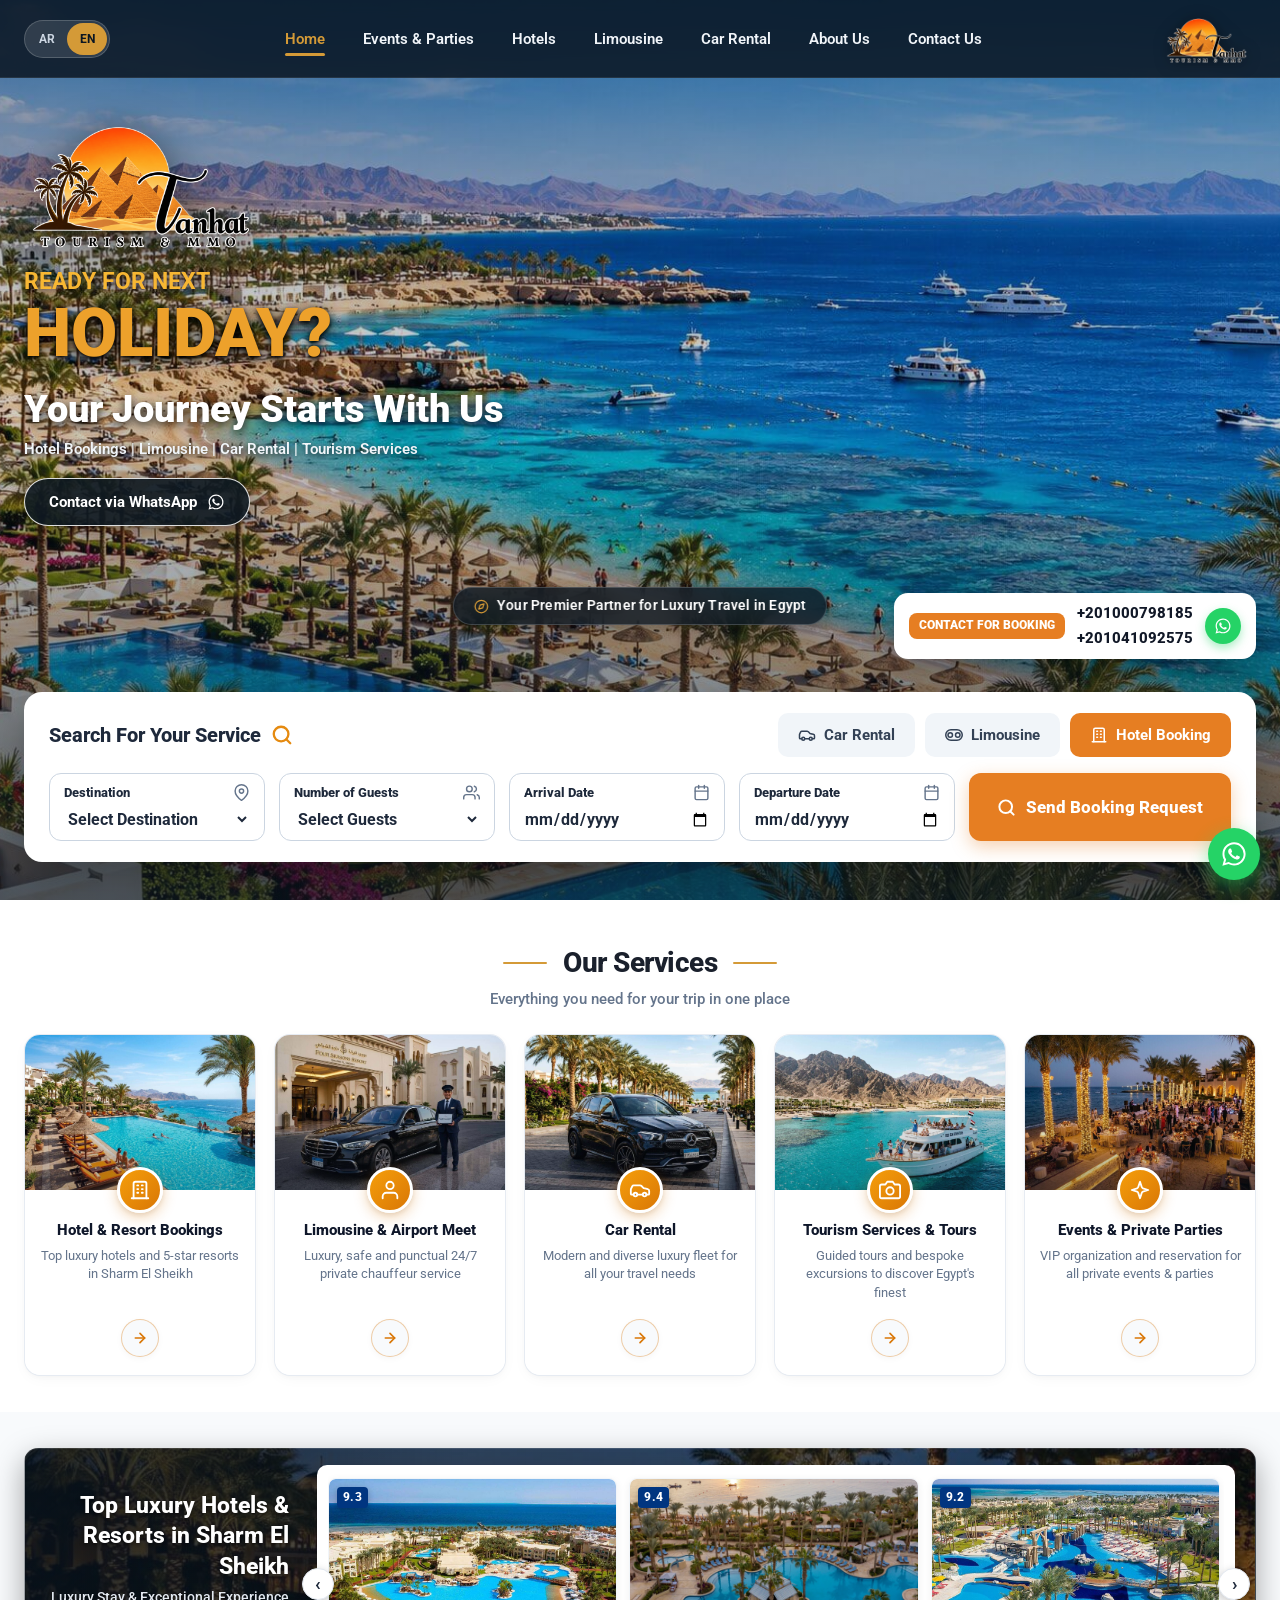
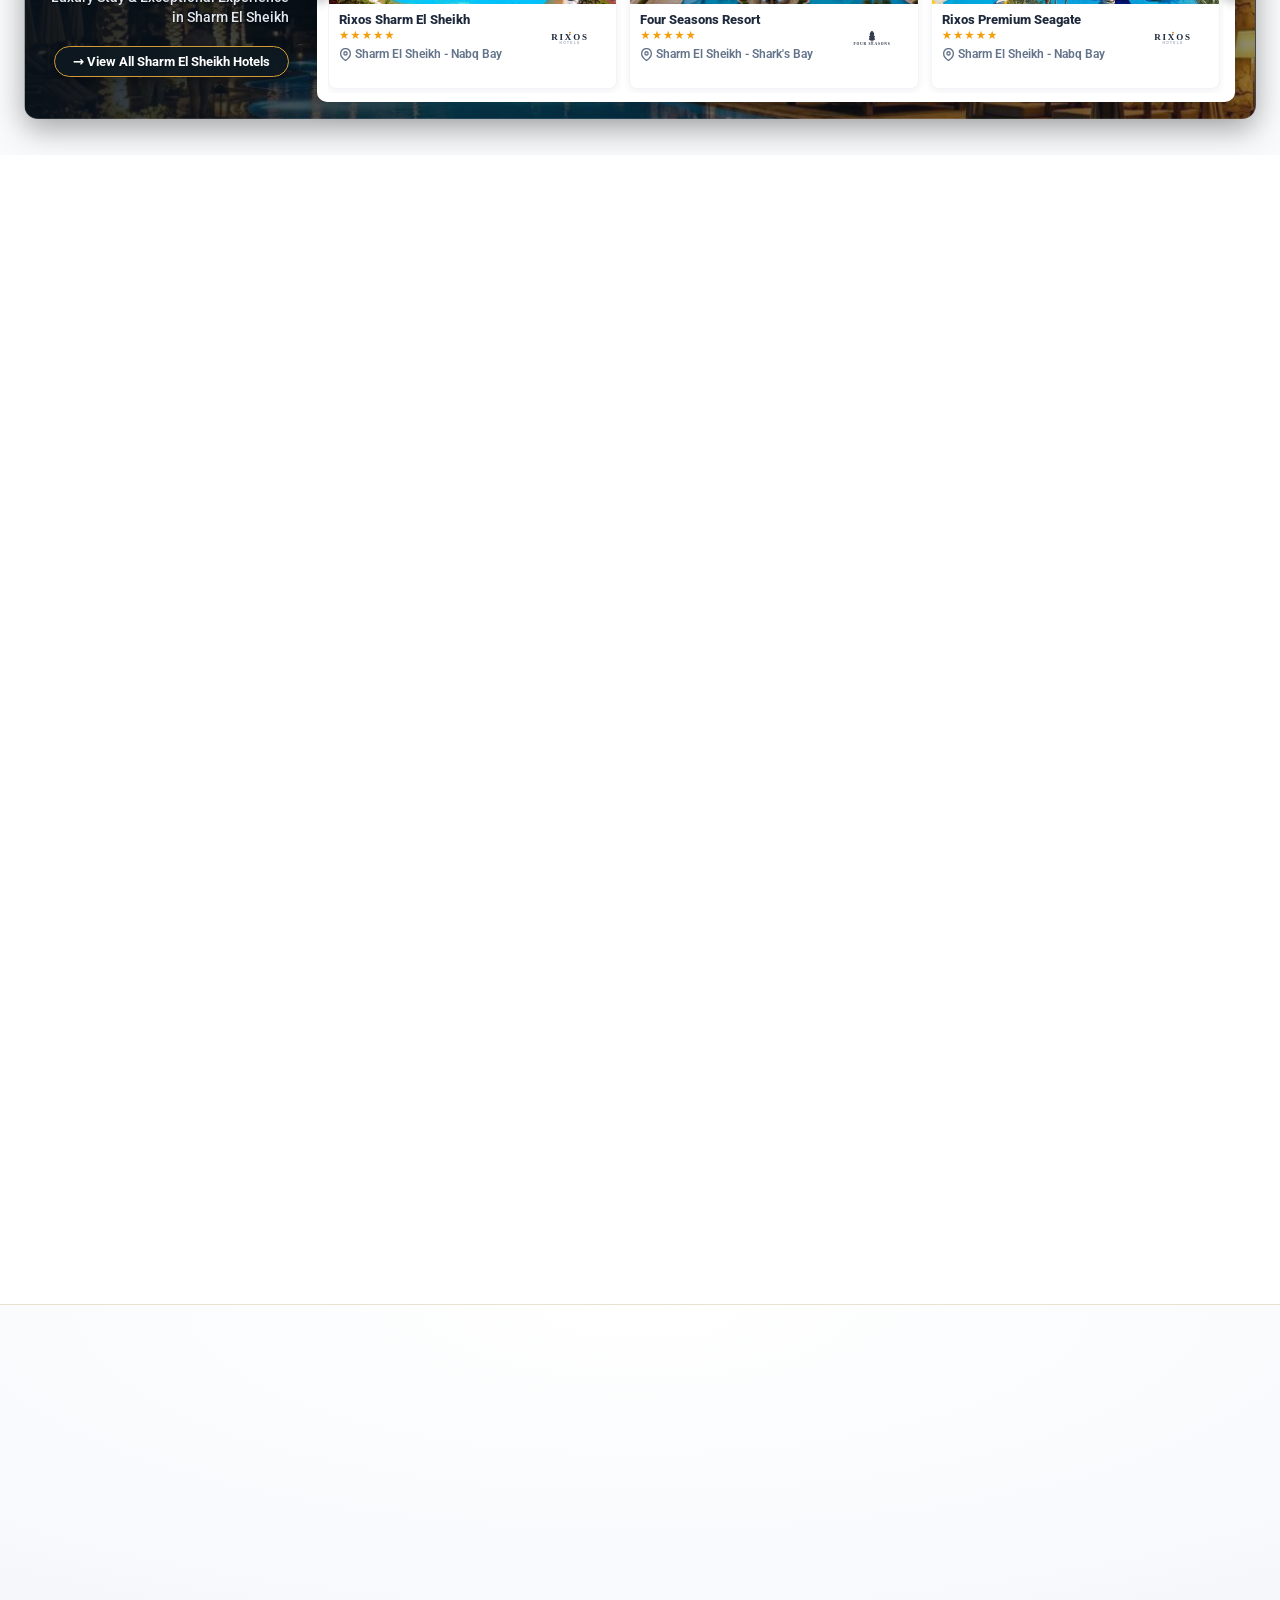
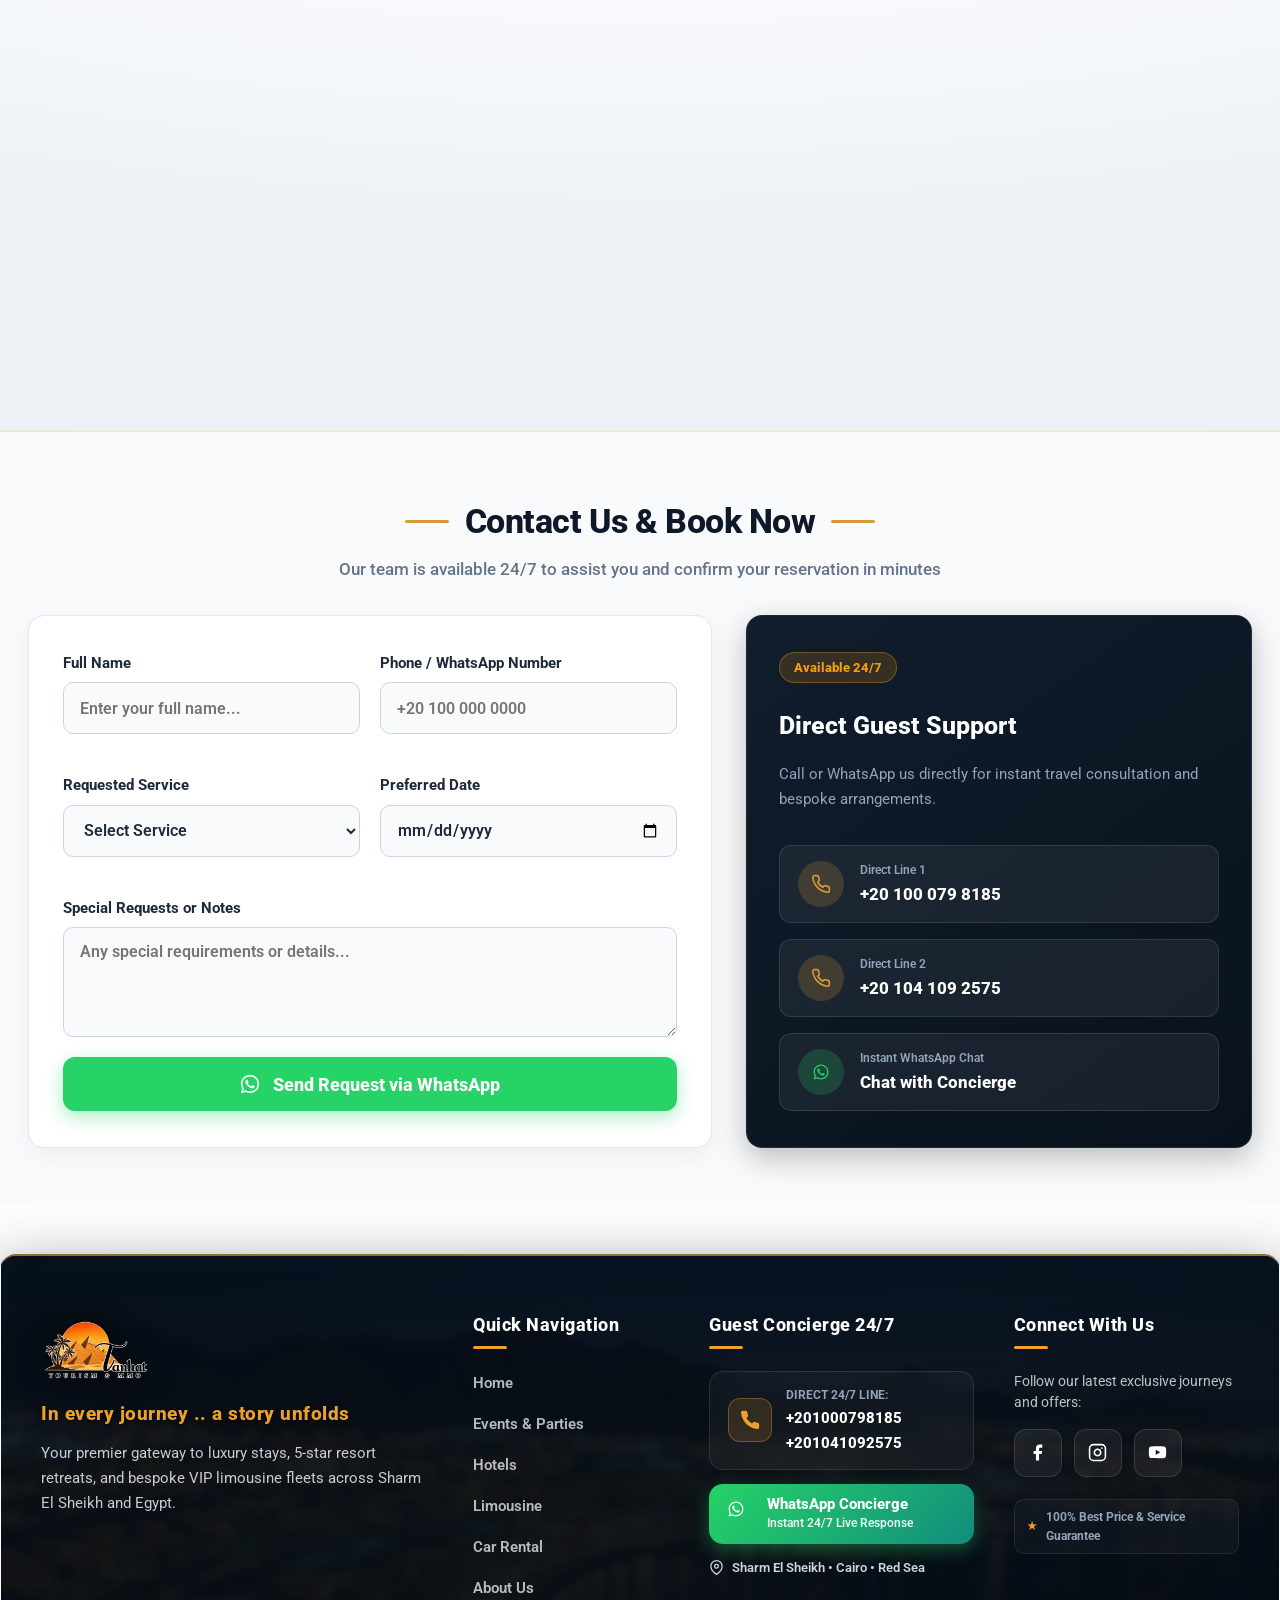
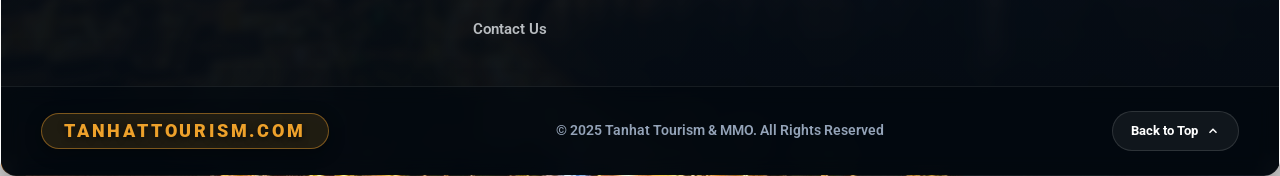
<file: en/index.html>
<!DOCTYPE html>
<html lang="en" dir="ltr">
<head>
  <meta charset="UTF-8">
  <meta name="viewport" content="width=device-width, initial-scale=1.0">
  <meta http-equiv="X-UA-Compatible" content="IE=edge">

  <title data-i18n="meta_title">Tanhat Tourism Egypt | Luxury 5-Star Hotel Booking, VIP Limousine & Car Rental</title>
  <meta name="description" content="Tanhat Tourism - Premier travel agency in Egypt & Sharm El Sheikh. 5-star luxury resort bookings, VIP airport limousine chauffeur, and premium car rental. 24/7 direct booking.">
  <meta name="keywords" content="Tanhat Tourism Egypt, Sharm El Sheikh luxury hotel booking, 5 star resorts Sharm El Sheikh, VIP airport transfer Sharm El Sheikh, Luxury car rental Sharm El Sheikh, Mercedes Maybach chauffeur Cairo Egypt, Rixos Sharm El Sheikh booking, Four Seasons Sharm El Sheikh, private excursions Egypt">
  <meta name="author" content="Tanhat Tourism & MMO">
  <meta name="robots" content="index, follow, max-image-preview:large, max-snippet:-1, max-video-preview:-1">
  <meta name="theme-color" content="#0b1622">

  <link rel="icon" type="image/x-icon" href="../favicon.ico">
  <link rel="icon" type="image/png" sizes="48x48" href="../assets/favicon-48x48.png">
  <link rel="icon" type="image/png" sizes="32x32" href="../assets/favicon-32x32.png">
  <link rel="icon" type="image/png" sizes="16x16" href="../assets/favicon-16x16.png">
  <link rel="apple-touch-icon" sizes="180x180" href="../assets/apple-touch-icon.png">
  <link rel="manifest" href="../site.webmanifest">

  <meta property="og:type" content="website">
  <meta property="og:url" content="https://www.tanhattourism.com/en/">
  <meta property="og:title" content="Tanhat Tourism Egypt | Luxury 5-Star Hotel Booking, VIP Limousine & Car Rental">
  <meta property="og:description" content="Tanhat Tourism - Premier travel agency in Egypt & Sharm El Sheikh. 5-star luxury resort bookings, VIP airport limousine chauffeur, and premium car rental. 24/7 direct booking.">
  <meta property="og:image" content="https://www.tanhattourism.com/assets/images/hero-bg.jpg">
  <meta property="og:image:width" content="1200">
  <meta property="og:image:height" content="630">
  <meta property="og:image:alt" content="Tanhat Tourism - Luxury Hotels & Limousine in Egypt">
  <meta property="og:locale" content="en_US">
  <meta property="og:locale:alternate" content="ar_EG">
  <meta property="og:site_name" content="Tanhat Tourism & MMO">

  <meta name="twitter:card" content="summary_large_image">
  <meta name="twitter:url" content="https://www.tanhattourism.com/en/">
  <meta name="twitter:title" content="Tanhat Tourism Egypt | Luxury 5-Star Hotel Booking, VIP Limousine & Car Rental">
  <meta name="twitter:description" content="Tanhat Tourism - Premier travel agency in Egypt & Sharm El Sheikh. 5-star luxury resort bookings, VIP airport limousine chauffeur, and premium car rental.">
  <meta name="twitter:image" content="https://www.tanhattourism.com/assets/images/hero-bg.jpg">

  <link rel="canonical" href="https://www.tanhattourism.com/en/">
  <link rel="alternate" hreflang="ar" href="https://www.tanhattourism.com/">
  <link rel="alternate" hreflang="en" href="https://www.tanhattourism.com/en/">
  <link rel="alternate" hreflang="x-default" href="https://www.tanhattourism.com/">

  <link rel="preconnect" href="https://fonts.googleapis.com">
  <link rel="preconnect" href="https://fonts.gstatic.com" crossorigin>
  <link href="https://fonts.googleapis.com/css2?family=Cairo:wght@400;500;600;700;800;900&family=Roboto:ital,wght@0,300;0,400;0,500;0,700;0,900;1,400;1,700&display=swap" rel="stylesheet">

  <link rel="stylesheet" href="../css/style.css">

  <script type="application/ld+json">
  {
  "@context": "https://schema.org",
  "@graph": [
    {
      "@type": [
        "TravelAgency",
        "LocalBusiness"
      ],
      "@id": "https://www.tanhattourism.com/en/#agency",
      "name": "Tanhat Tourism & MMO",
      "alternateName": "تنهات للسياحة",
      "url": "https://www.tanhattourism.com/en/",
      "logo": "https://www.tanhattourism.com/assets/logo-tanhat-light.png",
      "image": "https://www.tanhattourism.com/assets/images/hero-bg.jpg",
      "description": "Premier luxury travel and tourism agency in Egypt and Sharm El Sheikh specializing in 5-star hotel bookings, VIP airport limousine transfers, chauffeur service, and luxury car rentals.",
      "telephone": [
        "+201000798185",
        "+201041092575"
      ],
      "priceRange": "$$",
      "currenciesAccepted": "USD, EUR, GBP, EGP, SAR, AED",
      "paymentAccepted": "Cash, Bank Transfer",
      "areaServed": [
        {
          "@type": "Country",
          "name": "Egypt"
        },
        {
          "@type": "Country",
          "name": "United Kingdom"
        },
        {
          "@type": "Country",
          "name": "United States"
        },
        {
          "@type": "Country",
          "name": "Germany"
        },
        {
          "@type": "Country",
          "name": "Italy"
        },
        {
          "@type": "Country",
          "name": "Saudi Arabia"
        },
        {
          "@type": "Country",
          "name": "United Arab Emirates"
        }
      ],
      "address": {
        "@type": "PostalAddress",
        "addressLocality": "Sharm El Sheikh",
        "addressRegion": "South Sinai",
        "addressCountry": "EG"
      },
      "geo": {
        "@type": "GeoCoordinates",
        "latitude": 27.9158,
        "longitude": 34.3299
      },
      "openingHoursSpecification": {
        "@type": "OpeningHoursSpecification",
        "dayOfWeek": [
          "Monday",
          "Tuesday",
          "Wednesday",
          "Thursday",
          "Friday",
          "Saturday",
          "Sunday"
        ],
        "opens": "00:00",
        "closes": "23:59"
      },
      "aggregateRating": {
        "@type": "AggregateRating",
        "ratingValue": "4.9",
        "reviewCount": "184",
        "bestRating": "5",
        "worstRating": "1"
      },
      "hasOfferCatalog": {
        "@type": "OfferCatalog",
        "name": "Tanhat Luxury Travel Services",
        "itemListElement": [
          {
            "@type": "Offer",
            "itemOffered": {
              "@type": "Service",
              "name": "5-Star Luxury Hotel & Resort Bookings",
              "description": "Direct reservations for top Sharm El Sheikh luxury resorts including Four Seasons, Rixos, and Steigenberger."
            }
          },
          {
            "@type": "Offer",
            "itemOffered": {
              "@type": "Service",
              "name": "VIP Limousine & Airport Transfer Chauffeur",
              "description": "Luxury Mercedes Maybach and S-Class airport transfer and private chauffeur service in Sharm El Sheikh & Cairo."
            }
          },
          {
            "@type": "Offer",
            "itemOffered": {
              "@type": "Service",
              "name": "Luxury Car Rental Fleet",
              "description": "Premium self-drive and executive car rental in Egypt."
            }
          },
          {
            "@type": "Offer",
            "itemOffered": {
              "@type": "Service",
              "name": "Private Tours & Bespoke Excursions",
              "description": "Private yacht charters, Red Sea excursions, and VIP private events."
            }
          }
        ]
      }
    },
    {
      "@type": "WebSite",
      "@id": "https://www.tanhattourism.com/en/#website",
      "url": "https://www.tanhattourism.com/en/",
      "name": "Tanhat Tourism Egypt",
      "alternateName": "Tanhat Tourism & MMO",
      "inLanguage": [
        "en-US",
        "ar-EG"
      ]
    },
    {
      "@type": "BreadcrumbList",
      "@id": "https://www.tanhattourism.com/en/#breadcrumb",
      "itemListElement": [
        {
          "@type": "ListItem",
          "position": 1,
          "name": "Home",
          "item": "https://www.tanhattourism.com/en/"
        }
      ]
    },
    {
      "@type": "FAQPage",
      "@id": "https://www.tanhattourism.com/en/#faq",
      "mainEntity": [
        {
          "@type": "Question",
          "name": "What travel services does Tanhat Tourism provide in Egypt & Sharm El Sheikh?",
          "acceptedAnswer": {
            "@type": "Answer",
            "text": "Tanhat Tourism provides premium hospitality solutions including: 5-star luxury resort bookings (Four Seasons, Rixos, Steigenberger, White Hills), VIP airport limousine pickup, luxury car rentals (Mercedes Maybach, S-Class, V-Class), and bespoke private excursions with 24/7 dedicated concierge assistance."
          }
        },
        {
          "@type": "Question",
          "name": "How can I book a luxury hotel or limousine transfer with Tanhat Tourism?",
          "acceptedAnswer": {
            "@type": "Answer",
            "text": "Booking is instant and direct via WhatsApp or telephone (+201000798185 / +201041092575). Our concierge team is available 24/7 to confirm your reservation and arrange custom travel itineraries with zero intermediary fees."
          }
        },
        {
          "@type": "Question",
          "name": "Does Tanhat provide airport meet and greet limousine services?",
          "acceptedAnswer": {
            "@type": "Answer",
            "text": "Yes, we provide 24/7 VIP airport reception and transfer at Sharm El Sheikh International Airport (SSH), Cairo International Airport (CAI), Hurghada Airport (HRG), and across Egypt with professional, uniformed English-speaking chauffeurs."
          }
        },
        {
          "@type": "Question",
          "name": "Which luxury 5-star hotels in Sharm El Sheikh can be booked?",
          "acceptedAnswer": {
            "@type": "Answer",
            "text": "We provide confirmed bookings at Four Seasons Resort Sharm El Sheikh, Rixos Sharm El Sheikh (Adults Only), Rixos Premium Seagate, Steigenberger Alcazar, White Hills Resort, SUNRISE Montemare Grand Select, and Meraki Resort."
          }
        }
      ]
    }
  ]
}
  </script>
</head>
<body>

  <header class="site-header" id="siteHeader">
    <div class="header-container">
      
      <div class="lang-switcher" aria-label="Language Selector">
        <button type="button" class="lang-btn" id="lang-ar" aria-label="اللغة العربية">AR</button>
        <button type="button" class="lang-btn active" id="lang-en" aria-label="English Language">EN</button>
      </div>

      <nav class="site-nav" aria-label="Main Navigation">
        <ul class="nav-menu" id="navMenu">
          <li><a href="#hero" class="nav-link active" data-i18n="nav_home">Home</a></li>
          <li><a href="#services" class="nav-link" data-i18n="nav_events">Events & Parties</a></li>
          <li><a href="#hotels" class="nav-link" data-i18n="nav_hotels">Hotels</a></li>
          <li><a href="#limousine" class="nav-link" data-i18n="nav_limo" data-fleet-target="limousine">Limousine</a></li>
          <li><a href="#limousine" class="nav-link" data-i18n="nav_cars" data-fleet-target="rent">Car Rental</a></li>
          <li><a href="#about" class="nav-link" data-i18n="nav_about">About Us</a></li>
          <li><a href="#contact-booking" class="nav-link" data-i18n="nav_contact">Contact Us</a></li>
        </ul>
      </nav>

      <a href="#hero" class="header-brand" aria-label="Tanhat Tourism & MMO Home">
        <img src="../assets/logo-tanhat-light.png" alt="Tanhat Tourism & MMO Logo" class="header-logo-img" width="160" height="70">
      </a>

      <button class="mobile-menu-btn" id="mobileMenuBtn" aria-label="Toggle Navigation Menu">☰</button>
    </div>
  </header>

  <main>

    <section class="hero-section" id="hero" aria-label="Hero Section">
      <div class="section-inner hero-inner">

        <div class="hero-layout-row">
          
          <div class="hero-left-col hero-main-col">
            <div class="hero-brand-emblem-wrap">
              <img src="../assets/logo-tanhat-light.png" alt="Tanhat Tourism Emblem" class="hero-emblem-img" width="240" height="160" loading="eager" decoding="async">
            </div>

            <div class="hero-holiday-wrap">
              <span class="hero-holiday-sub" data-i18n="hero_holiday_sub">READY FOR NEXT</span>
              <span class="hero-holiday-main" data-i18n="hero_holiday_main">HOLIDAY?</span>
            </div>

            <h1 class="hero-title" data-i18n="hero_title">Your Journey Starts With Us</h1>
            <p class="hero-strip" data-i18n="hero_services_strip">Hotel Bookings | Limousine | Car Rental | Tourism Services</p>
            
            <div class="hero-buttons-row">

              <a href="https://wa.me/201000798185" class="btn-hero-wa" target="_blank" rel="noopener noreferrer" data-wa-type="general" aria-label="Contact via WhatsApp">
                <span data-i18n="hero_btn_wa">Contact via WhatsApp</span>
                <svg class="wa-icon-svg" viewBox="0 0 24 24" aria-hidden="true">
                  <path d="M12.04 2c-5.46 0-9.91 4.45-9.91 9.91 0 1.75.46 3.45 1.32 4.95L2.05 22l5.25-1.38c1.45.79 3.08 1.21 4.74 1.21 5.46 0 9.91-4.45 9.91-9.91 0-2.65-1.03-5.14-2.9-7.01A9.816 9.816 0 0 0 12.04 2zM12.05 20.2c-1.48 0-2.93-.4-4.2-1.15l-.3-.18-3.12.82.83-3.04-.2-.31a8.264 8.264 0 0 1-1.26-4.38c0-4.54 3.7-8.24 8.24-8.24 2.2 0 4.27.86 5.82 2.42a8.18 8.18 0 0 1 2.41 5.83c.02 4.54-3.68 8.23-8.22 8.23zm4.52-6.16c-.25-.12-1.47-.72-1.7-.81-.23-.08-.39-.12-.56.12-.17.25-.64.81-.79.97-.14.17-.29.19-.54.06-.25-.12-1.05-.39-1.99-1.23-.74-.66-1.23-1.47-1.38-1.72-.14-.25-.02-.38.11-.5.11-.11.25-.29.37-.43.12-.14.17-.25.25-.41.08-.17.04-.31-.02-.43s-.56-1.34-.76-1.84c-.2-.48-.41-.42-.56-.43h-.48c-.17 0-.43.06-.66.31-.22.25-.86.84-.86 2.05s.88 2.38 1 2.55c.12.17 1.73 2.64 4.2 3.7.59.25 1.05.4 1.41.51.59.19 1.13.16 1.56.1.48-.07 1.47-.6 1.68-1.18.21-.58.21-1.07.15-1.18-.07-.12-.23-.19-.48-.31z"/>
                </svg>
              </a>
            </div>
          </div>

          <div class="hero-center-col">
            <div class="hero-speech-bubble hero-pill-badge" role="status" aria-label="Luxury Travel in Egypt">
              <span class="bubble-sparkle-icon badge-icon" aria-hidden="true">
                <svg width="15" height="15" viewBox="0 0 24 24" fill="none" stroke="currentColor" stroke-width="2" stroke-linecap="round" stroke-linejoin="round">
                  <circle cx="12" cy="12" r="10"></circle>
                  <polygon points="16.24 7.76 14.12 14.12 7.76 16.24 9.88 9.88 16.24 7.76"></polygon>
                </svg>
              </span>
              <span class="bubble-text badge-text" data-i18n="hero_badge">Your Premier Partner for Luxury Travel in Egypt</span>
            </div>
          </div>

          <div class="hero-right-col">
            <div class="hero-contact-card">
              <div class="contact-card-badge" data-i18n="contact_booking_badge">CONTACT FOR BOOKING</div>
              <div class="contact-card-numbers">
                <a href="tel:+201000798185" class="contact-phone-link">+201000798185</a>
                <a href="tel:+201041092575" class="contact-phone-link">+201041092575</a>
              </div>
              <a href="https://wa.me/201000798185" class="contact-card-wa-btn" target="_blank" rel="noopener noreferrer" data-wa-type="general" aria-label="Contact via WhatsApp">
                <svg class="wa-icon-svg" viewBox="0 0 24 24" aria-hidden="true">
                  <path d="M12.04 2c-5.46 0-9.91 4.45-9.91 9.91 0 1.75.46 3.45 1.32 4.95L2.05 22l5.25-1.38c1.45.79 3.08 1.21 4.74 1.21 5.46 0 9.91-4.45 9.91-9.91 0-2.65-1.03-5.14-2.9-7.01A9.816 9.816 0 0 0 12.04 2zM12.05 20.2c-1.48 0-2.93-.4-4.2-1.15l-.3-.18-3.12.82.83-3.04-.2-.31a8.264 8.264 0 0 1-1.26-4.38c0-4.54 3.7-8.24 8.24-8.24 2.2 0 4.27.86 5.82 2.42a8.18 8.18 0 0 1 2.41 5.83c.02 4.54-3.68 8.23-8.22 8.23zm4.52-6.16c-.25-.12-1.47-.72-1.7-.81-.23-.08-.39-.12-.56.12-.17.25-.64.81-.79.97-.14.17-.29.19-.54.06-.25-.12-1.05-.39-1.99-1.23-.74-.66-1.23-1.47-1.38-1.72-.14-.25-.02-.38.11-.5.11-.11.25-.29.37-.43.12-.14.17-.25.25-.41.08-.17.04-.31-.02-.43s-.56-1.34-.76-1.84c-.2-.48-.41-.42-.56-.43h-.48c-.17 0-.43.06-.66.31-.22.25-.86.84-.86 2.05s.88 2.38 1 2.55c.12.17 1.73 2.64 4.2 3.7.59.25 1.05.4 1.41.51.59.19 1.13.16 1.56.1.48-.07 1.47-.6 1.68-1.18.21-.58.21-1.07.15-1.18-.07-.12-.23-.19-.48-.31z"/>
                </svg>
              </a>
            </div>
          </div>

        </div>

        <div class="hero-booking-container" id="booking-card">
          <form class="booking-card" id="heroBookingForm" action="https://wa.me/201000798185" method="GET" target="_blank" novalidate>
            <input type="hidden" name="text" id="heroWaText" value="">
            
            <div class="booking-top-row">
              <div class="booking-tabs" role="tablist">
                <button type="button" class="booking-tab-btn" data-tab="car" role="tab" aria-selected="false">
                  <svg width="18" height="18" viewBox="0 0 24 24" fill="none" stroke="currentColor" stroke-width="2" stroke-linecap="round" stroke-linejoin="round" aria-hidden="true"><path d="M19 17h2c.6 0 1-.4 1-1v-3c0-.9-.7-1.7-1.5-1.9C18.7 10.6 16 10 16 10s-1.3-1.4-2.2-2.3c-.5-.4-1.1-.7-1.8-.7H5c-.6 0-1.1.4-1.4.9l-1.4 2.9A3.7 3.7 0 0 0 2 12v4c0 .6.4 1 1 1h2"></path><circle cx="7" cy="17" r="2"></circle><path d="M9 17h6"></path><circle cx="17" cy="17" r="2"></circle></svg>
                  <span data-i18n="tab_car">Car Rental</span>
                </button>
                <button type="button" class="booking-tab-btn" data-tab="limo" role="tab" aria-selected="false">
                  <svg width="18" height="18" viewBox="0 0 24 24" fill="none" stroke="currentColor" stroke-width="2" stroke-linecap="round" stroke-linejoin="round" aria-hidden="true"><rect x="1" y="5" width="22" height="14" rx="7" ry="7"></rect><circle cx="7" cy="12" r="3"></circle><circle cx="17" cy="12" r="3"></circle></svg>
                  <span data-i18n="tab_limo">Limousine</span>
                </button>
                <button type="button" class="booking-tab-btn active" data-tab="hotel" role="tab" aria-selected="true">
                  <svg width="18" height="18" viewBox="0 0 24 24" fill="none" stroke="currentColor" stroke-width="2" stroke-linecap="round" stroke-linejoin="round" aria-hidden="true"><path d="M3 21h18"></path><path d="M5 21V5a2 2 0 0 1 2-2h10a2 2 0 0 1 2 2v16"></path><path d="M9 7h1"></path><path d="M9 11h1"></path><path d="M9 15h1"></path><path d="M14 7h1"></path><path d="M14 11h1"></path><path d="M14 15h1"></path></svg>
                  <span data-i18n="tab_hotel">Hotel Booking</span>
                </button>
              </div>

              <div class="booking-title">
                <span data-i18n="search_title">Search For Your Service</span>
                <svg width="22" height="22" viewBox="0 0 24 24" fill="none" stroke="#e58a10" stroke-width="2.5" stroke-linecap="round" stroke-linejoin="round" aria-hidden="true"><circle cx="11" cy="11" r="8"></circle><line x1="21" y1="21" x2="16.65" y2="16.65"></line></svg>
              </div>
            </div>

            <div class="booking-fields-grid">
              
              <div class="booking-field-card">
                <div class="booking-field-head">
                  <span class="field-title" data-i18n="label_destination">Destination</span>
                  <svg width="17" height="17" viewBox="0 0 24 24" fill="none" stroke="#64748b" stroke-width="2" stroke-linecap="round" stroke-linejoin="round"><path d="M21 10c0 7-9 13-9 13s-9-6-9-13a9 9 0 0 1 18 0z"></path><circle cx="12" cy="10" r="3"></circle></svg>
                </div>
                <select id="bookDestination" class="field-select" required>
                  <option value="" disabled selected data-i18n="opt_dest_choose">Select Destination</option>
                  <option value="sharm" data-i18n="opt_dest_sharm">Sharm El Sheikh</option>
                  <option value="hurghada" data-i18n="opt_dest_hurghada">Hurghada</option>
                  <option value="cairo" data-i18n="opt_dest_cairo">Cairo</option>
                  <option value="luxor" data-i18n="opt_dest_luxor">Luxor & Aswan</option>
                  <option value="alex" data-i18n="opt_dest_alex">Alexandria</option>
                  <option value="sahel" data-i18n="opt_sahel">North Coast</option>
                  <option value="marsa" data-i18n="opt_dest_marsa">Marsa Alam</option>
                </select>
              </div>

              <div class="booking-field-card">
                <div class="booking-field-head">
                  <span class="field-title" data-i18n="label_guests">Number of Guests</span>
                  <svg width="17" height="17" viewBox="0 0 24 24" fill="none" stroke="#64748b" stroke-width="2" stroke-linecap="round" stroke-linejoin="round"><path d="M17 21v-2a4 4 0 0 0-4-4H5a4 4 0 0 0-4 4v2"></path><circle cx="9" cy="7" r="4"></circle><path d="M23 21v-2a4 4 0 0 0-3-3.87"></path><path d="M16 3.13a4 4 0 0 1 0 7.75"></path></svg>
                </div>
                <select id="bookGuests" class="field-select" required>
                  <option value="" disabled selected data-i18n="opt_guests_choose">Select Guests</option>
                  <option value="1" data-i18n="opt_guest_1">1 Person</option>
                  <option value="2" data-i18n="opt_guest_2">2 Persons</option>
                  <option value="3-4" data-i18n="opt_guest_34">3 - 4 Persons</option>
                  <option value="5+" data-i18n="opt_guest_family">Family (5+ Persons)</option>
                </select>
              </div>

              <div class="booking-field-card">
                <div class="booking-field-head">
                  <span class="field-title" data-i18n="label_arrival">Arrival Date</span>
                  <svg width="17" height="17" viewBox="0 0 24 24" fill="none" stroke="#64748b" stroke-width="2" stroke-linecap="round" stroke-linejoin="round"><rect x="3" y="4" width="18" height="18" rx="2" ry="2"></rect><line x1="16" y1="2" x2="16" y2="6"></line><line x1="8" y1="2" x2="8" y2="6"></line><line x1="3" y1="10" x2="21" y2="10"></line></svg>
                </div>
                <input type="date" id="bookArrival" class="field-input" required>
              </div>

              <div class="booking-field-card">
                <div class="booking-field-head">
                  <span class="field-title" data-i18n="label_departure">Departure Date</span>
                  <svg width="17" height="17" viewBox="0 0 24 24" fill="none" stroke="#64748b" stroke-width="2" stroke-linecap="round" stroke-linejoin="round"><rect x="3" y="4" width="18" height="18" rx="2" ry="2"></rect><line x1="16" y1="2" x2="16" y2="6"></line><line x1="8" y1="2" x2="8" y2="6"></line><line x1="3" y1="10" x2="21" y2="10"></line></svg>
                </div>
                <input type="date" id="bookDeparture" class="field-input" required>
              </div>

              <button type="submit" class="btn-submit-booking" id="btnSubmitBooking">
                <svg width="18" height="18" viewBox="0 0 24 24" fill="none" stroke="currentColor" stroke-width="2.5" stroke-linecap="round" stroke-linejoin="round" aria-hidden="true"><circle cx="11" cy="11" r="8"></circle><line x1="21" y1="21" x2="16.65" y2="16.65"></line></svg>
                <span data-i18n="btn_send_booking">Send Booking Request</span>
              </button>

            </div>
          </form>
        </div>

      </div>
    </section>

    <section class="services-section" id="services" aria-label="Our Services Section">
      <div class="section-inner">
        
        <div class="section-header" data-animate="fade-up">
          <div class="decor-title-row">
            <span class="decor-line"></span>
            <h2 class="section-title-clean" data-i18n="services_heading">Our Services</h2>
            <span class="decor-line"></span>
          </div>
          <p class="section-subtitle" data-i18n="services_subheading">Everything you need for your trip in one place</p>
        </div>

        <div class="services-grid" data-stagger="true">
          
          <article class="service-card" data-animate="fade-up" data-wa-type="service" data-service-name="Hotel & Resort Bookings" role="button" tabindex="0" aria-label="Hotel & Resort Bookings">
            <div class="service-card-media">
              <div class="service-card-img-wrap">
                <img src="../assets/images/service-hotels.jpg" alt="Hotel & Resort Bookings" class="service-card-img" width="400" height="220" loading="lazy">
                <div class="service-card-overlay"></div>
              </div>
              <div class="service-icon-badge" aria-hidden="true">
                <svg width="22" height="22" viewBox="0 0 24 24" fill="none" stroke="currentColor" stroke-width="2" stroke-linecap="round" stroke-linejoin="round"><path d="M3 21h18"></path><path d="M5 21V5a2 2 0 0 1 2-2h10a2 2 0 0 1 2 2v16"></path><path d="M9 7h1"></path><path d="M9 11h1"></path><path d="M9 15h1"></path><path d="M14 7h1"></path><path d="M14 11h1"></path><path d="M14 15h1"></path></svg>
              </div>
            </div>
            <div class="service-card-body">
              <h3 class="service-card-title" data-i18n="srv1_title">Hotel & Resort Bookings</h3>
              <p class="service-card-desc" data-i18n="srv1_desc">Top luxury hotels and 5-star resorts in Sharm El Sheikh</p>
              <a href="https://wa.me/201000798185" class="service-arrow-btn" target="_blank" rel="noopener noreferrer" data-wa-type="service" data-service-name="Hotel & Resort Bookings" aria-label="Inquire about Hotel Bookings">
                <svg class="service-arrow-icon" width="16" height="16" viewBox="0 0 24 24" fill="none" stroke="currentColor" stroke-width="2.5" stroke-linecap="round" stroke-linejoin="round"><line x1="5" y1="12" x2="19" y2="12"></line><polyline points="12 5 19 12 12 19"></polyline></svg>
              </a>
            </div>
          </article>

          <article class="service-card" data-animate="fade-up" data-wa-type="service" data-service-name="Limousine & Airport Transfer" role="button" tabindex="0" aria-label="Limousine & Airport Transfer">
            <div class="service-card-media">
              <div class="service-card-img-wrap">
                <img src="../assets/images/service-limo.jpg" alt="Limousine & Airport Transfer" class="service-card-img" width="400" height="220" loading="lazy">
                <div class="service-card-overlay"></div>
              </div>
              <div class="service-icon-badge" aria-hidden="true">
                <svg width="22" height="22" viewBox="0 0 24 24" fill="none" stroke="currentColor" stroke-width="2" stroke-linecap="round" stroke-linejoin="round"><path d="M20 21v-2a4 4 0 0 0-4-4H8a4 4 0 0 0-4 4v2"></path><circle cx="12" cy="7" r="4"></circle></svg>
              </div>
            </div>
            <div class="service-card-body">
              <h3 class="service-card-title" data-i18n="srv2_title">Limousine & Airport Meet</h3>
              <p class="service-card-desc" data-i18n="srv2_desc">Luxury, safe and punctual 24/7 private chauffeur service</p>
              <a href="https://wa.me/201000798185" class="service-arrow-btn" target="_blank" rel="noopener noreferrer" data-wa-type="service" data-service-name="Limousine & Airport Transfer" aria-label="Inquire about Limousine">
                <svg class="service-arrow-icon" width="16" height="16" viewBox="0 0 24 24" fill="none" stroke="currentColor" stroke-width="2.5" stroke-linecap="round" stroke-linejoin="round"><line x1="5" y1="12" x2="19" y2="12"></line><polyline points="12 5 19 12 12 19"></polyline></svg>
              </a>
            </div>
          </article>

          <article class="service-card" data-animate="fade-up" data-wa-type="service" data-service-name="Car Rental" role="button" tabindex="0" aria-label="Car Rental">
            <div class="service-card-media">
              <div class="service-card-img-wrap">
                <img src="../assets/images/service-car.jpg" alt="Car Rental" class="service-card-img" width="400" height="220" loading="lazy">
                <div class="service-card-overlay"></div>
              </div>
              <div class="service-icon-badge" aria-hidden="true">
                <svg width="22" height="22" viewBox="0 0 24 24" fill="none" stroke="currentColor" stroke-width="2" stroke-linecap="round" stroke-linejoin="round"><path d="M19 17h2c.6 0 1-.4 1-1v-3c0-.9-.7-1.7-1.5-1.9C18.7 10.6 16 10 16 10s-1.3-1.4-2.2-2.3c-.5-.4-1.1-.7-1.8-.7H5c-.6 0-1.1.4-1.4.9l-1.4 2.9A3.7 3.7 0 0 0 2 12v4c0 .6.4 1 1 1h2"></path><circle cx="7" cy="17" r="2"></circle><path d="M9 17h6"></path><circle cx="17" cy="17" r="2"></circle></svg>
              </div>
            </div>
            <div class="service-card-body">
              <h3 class="service-card-title" data-i18n="srv3_title">Car Rental</h3>
              <p class="service-card-desc" data-i18n="srv3_desc">Modern and diverse luxury fleet for all your travel needs</p>
              <a href="https://wa.me/201000798185" class="service-arrow-btn" target="_blank" rel="noopener noreferrer" data-wa-type="service" data-service-name="Car Rental" aria-label="Inquire about Car Rental">
                <svg class="service-arrow-icon" width="16" height="16" viewBox="0 0 24 24" fill="none" stroke="currentColor" stroke-width="2.5" stroke-linecap="round" stroke-linejoin="round"><line x1="5" y1="12" x2="19" y2="12"></line><polyline points="12 5 19 12 12 19"></polyline></svg>
              </a>
            </div>
          </article>

          <article class="service-card" data-animate="fade-up" data-wa-type="service" data-service-name="Tourism Services & Excursions" role="button" tabindex="0" aria-label="Tourism Services & Excursions">
            <div class="service-card-media">
              <div class="service-card-img-wrap">
                <img src="../assets/images/service-tours.jpg" alt="Tourism Services & Excursions" class="service-card-img" width="400" height="220" loading="lazy">
                <div class="service-card-overlay"></div>
              </div>
              <div class="service-icon-badge" aria-hidden="true">
                <svg width="22" height="22" viewBox="0 0 24 24" fill="none" stroke="currentColor" stroke-width="2" stroke-linecap="round" stroke-linejoin="round"><path d="M23 19a2 2 0 0 1-2 2H3a2 2 0 0 1-2-2V8a2 2 0 0 1 2-2h4l2-3h6l2 3h4a2 2 0 0 1 2 2z"></path><circle cx="12" cy="13" r="4"></circle></svg>
              </div>
            </div>
            <div class="service-card-body">
              <h3 class="service-card-title" data-i18n="srv4_title">Tourism Services & Tours</h3>
              <p class="service-card-desc" data-i18n="srv4_desc">Guided tours and bespoke excursions to discover Egypt's finest</p>
              <a href="https://wa.me/201000798185" class="service-arrow-btn" target="_blank" rel="noopener noreferrer" data-wa-type="service" data-service-name="Tourism Services & Excursions" aria-label="Inquire about Tours">
                <svg class="service-arrow-icon" width="16" height="16" viewBox="0 0 24 24" fill="none" stroke="currentColor" stroke-width="2.5" stroke-linecap="round" stroke-linejoin="round"><line x1="5" y1="12" x2="19" y2="12"></line><polyline points="12 5 19 12 12 19"></polyline></svg>
              </a>
            </div>
          </article>

          <article class="service-card" data-animate="fade-up" data-wa-type="service" data-service-name="Events & Private Parties" role="button" tabindex="0" aria-label="Events & Private Parties">
            <div class="service-card-media">
              <div class="service-card-img-wrap">
                <img src="../assets/images/service-events.jpg" alt="Events & Private Parties" class="service-card-img" width="400" height="220" loading="lazy">
                <div class="service-card-overlay"></div>
              </div>
              <div class="service-icon-badge" aria-hidden="true">
                <svg width="22" height="22" viewBox="0 0 24 24" fill="none" stroke="currentColor" stroke-width="2" stroke-linecap="round" stroke-linejoin="round"><path d="m12 3-1.9 5.8a2 2 0 0 1-1.3 1.3L3 12l5.8 1.9a2 2 0 0 1 1.3 1.3L12 21l1.9-5.8a2 2 0 0 1 1.3-1.3L21 12l-5.8-1.9a2 2 0 0 1-1.3-1.3Z"></path></svg>
              </div>
            </div>
            <div class="service-card-body">
              <h3 class="service-card-title" data-i18n="srv5_title">Events & Private Parties</h3>
              <p class="service-card-desc" data-i18n="srv5_desc">VIP organization and reservation for all private events & parties</p>
              <a href="https://wa.me/201000798185" class="service-arrow-btn" target="_blank" rel="noopener noreferrer" data-wa-type="service" data-service-name="Events & Private Parties" aria-label="Inquire about Events">
                <svg class="service-arrow-icon" width="16" height="16" viewBox="0 0 24 24" fill="none" stroke="currentColor" stroke-width="2.5" stroke-linecap="round" stroke-linejoin="round"><line x1="5" y1="12" x2="19" y2="12"></line><polyline points="12 5 19 12 12 19"></polyline></svg>
              </a>
            </div>
          </article>

        </div>

      </div>
    </section>

    <section class="hotels-section" id="hotels" aria-label="Top Hotels Section">
      <div class="section-inner">

        <div class="hotels-layout" data-animate="fade-up">
          
          <aside class="hotels-featured-panel" data-animate="fade-right">
            <h2 class="hotels-panel-title" data-i18n="hotels_panel_title">Top Luxury Hotels & Resorts in Sharm El Sheikh</h2>
            <p class="hotels-panel-desc" data-i18n="hotels_panel_sub">Luxury Stay & Exceptional Experience in Sharm El Sheikh</p>
            <button type="button" class="btn-hotels-panel" id="btnOpenHotelsModal" data-i18n="hotels_panel_btn" aria-haspopup="dialog">View All Sharm El Sheikh Hotels →</button>
          </aside>

          <div class="hotels-carousel-wrapper">
            <button class="carousel-nav-btn prev-btn" id="hotelsPrevBtn" aria-label="Previous Hotel Resort">‹</button>
            
            <div class="hotels-carousel-track" id="hotelsCarouselTrack">
              
              <article class="hotel-card" data-animate="fade-up" role="button" tabindex="0" aria-label="Rixos Sharm El Sheikh">
                <div class="hotel-card-media">
                  <img src="../assets/images/hotel-rixos-sharm.jpg" alt="Rixos Sharm El Sheikh Resort" class="hotel-card-img" width="300" height="150" loading="lazy">
                  <span class="carousel-hotel-score">9.3</span>
                </div>
                <div class="hotel-card-body">
                  <div class="hotel-card-details">
                    <h3 class="hotel-name">Rixos Sharm El Sheikh</h3>
                    <div class="hotel-stars" aria-label="5 Stars">★★★★★</div>
                    <span class="hotel-location-tag">
                      <svg width="13" height="13" viewBox="0 0 24 24" fill="none" stroke="currentColor" stroke-width="2.5"><path d="M21 10c0 7-9 13-9 13s-9-6-9-13a9 9 0 0 1 18 0z"></path><circle cx="12" cy="10" r="3"></circle></svg>
                      <span data-i18n="h1_loc">Sharm El Sheikh - Nabq Bay</span>
                    </span>
                  </div>
                  <div class="hotel-card-brand-wrap">
                    <img src="../assets/icons/rixos-logo.svg" alt="Rixos" class="hotel-brand-logo" width="72" height="22">
                  </div>
                </div>
              </article>

              <article class="hotel-card" data-animate="fade-up" role="button" tabindex="0" aria-label="Four Seasons Resort Sharm El Sheikh">
                <div class="hotel-card-media">
                  <img src="../assets/images/hotel-fourseasons.webp" alt="Four Seasons Resort Sharm El Sheikh" class="hotel-card-img" width="300" height="150" loading="lazy">
                  <span class="carousel-hotel-score">9.4</span>
                </div>
                <div class="hotel-card-body">
                  <div class="hotel-card-details">
                    <h3 class="hotel-name">Four Seasons Resort</h3>
                    <div class="hotel-stars" aria-label="5 Stars">★★★★★</div>
                    <span class="hotel-location-tag">
                      <svg width="13" height="13" viewBox="0 0 24 24" fill="none" stroke="currentColor" stroke-width="2.5"><path d="M21 10c0 7-9 13-9 13s-9-6-9-13a9 9 0 0 1 18 0z"></path><circle cx="12" cy="10" r="3"></circle></svg>
                      <span data-i18n="h2_loc">Sharm El Sheikh - Shark's Bay</span>
                    </span>
                  </div>
                  <div class="hotel-card-brand-wrap">
                    <img src="../assets/icons/fourseasons-logo.svg" alt="Four Seasons" class="hotel-brand-logo" width="75" height="22">
                  </div>
                </div>
              </article>

              <article class="hotel-card" data-animate="fade-up" role="button" tabindex="0" aria-label="Rixos Premium Seagate">
                <div class="hotel-card-media">
                  <img src="../assets/images/hotel-rixos-seagate.jpg" alt="Rixos Premium Seagate" class="hotel-card-img" width="300" height="150" loading="lazy">
                  <span class="carousel-hotel-score">9.2</span>
                </div>
                <div class="hotel-card-body">
                  <div class="hotel-card-details">
                    <h3 class="hotel-name">Rixos Premium Seagate</h3>
                    <div class="hotel-stars" aria-label="5 Stars">★★★★★</div>
                    <span class="hotel-location-tag">
                      <svg width="13" height="13" viewBox="0 0 24 24" fill="none" stroke="currentColor" stroke-width="2.5"><path d="M21 10c0 7-9 13-9 13s-9-6-9-13a9 9 0 0 1 18 0z"></path><circle cx="12" cy="10" r="3"></circle></svg>
                      <span data-i18n="h3_loc">Sharm El Sheikh - Nabq Bay</span>
                    </span>
                  </div>
                  <div class="hotel-card-brand-wrap">
                    <img src="../assets/icons/rixos-logo.svg" alt="Rixos Seagate" class="hotel-brand-logo" width="72" height="22">
                  </div>
                </div>
              </article>

              <article class="hotel-card" data-animate="fade-up" role="button" tabindex="0" aria-label="Steigenberger Alcazar">
                <div class="hotel-card-media">
                  <img src="../assets/images/hotel-steigenberger-alcazar.jpg" alt="Steigenberger Alcazar Sharm" class="hotel-card-img" width="300" height="150" loading="lazy">
                  <span class="carousel-hotel-score">9.3</span>
                </div>
                <div class="hotel-card-body">
                  <div class="hotel-card-details">
                    <h3 class="hotel-name">Steigenberger Alcazar</h3>
                    <div class="hotel-stars" aria-label="5 Stars">★★★★★</div>
                    <span class="hotel-location-tag">
                      <svg width="13" height="13" viewBox="0 0 24 24" fill="none" stroke="currentColor" stroke-width="2.5"><path d="M21 10c0 7-9 13-9 13s-9-6-9-13a9 9 0 0 1 18 0z"></path><circle cx="12" cy="10" r="3"></circle></svg>
                      <span data-i18n="h4_loc">Sharm El Sheikh - Nabq Bay</span>
                    </span>
                  </div>
                  <div class="hotel-card-brand-wrap">
                    <img src="../assets/icons/steigenberger-logo.svg" alt="Steigenberger" class="hotel-brand-logo" width="78" height="22">
                  </div>
                </div>
              </article>

              <article class="hotel-card" data-animate="fade-up" role="button" tabindex="0" aria-label="White Hills Resort">
                <div class="hotel-card-media">
                  <img src="../assets/images/hotel-whitehills.jpg" alt="White Hills Resort Sharm El Sheikh" class="hotel-card-img" width="300" height="150" loading="lazy">
                  <span class="carousel-hotel-score">9.2</span>
                </div>
                <div class="hotel-card-body">
                  <div class="hotel-card-details">
                    <h3 class="hotel-name">White Hills Resort</h3>
                    <div class="hotel-stars" aria-label="5 Stars">★★★★★</div>
                    <span class="hotel-location-tag">
                      <svg width="13" height="13" viewBox="0 0 24 24" fill="none" stroke="currentColor" stroke-width="2.5"><path d="M21 10c0 7-9 13-9 13s-9-6-9-13a9 9 0 0 1 18 0z"></path><circle cx="12" cy="10" r="3"></circle></svg>
                      <span data-i18n="h5_loc">Sharm El Sheikh - Shark's Bay / Ras Nasrani</span>
                    </span>
                  </div>
                  <div class="hotel-card-brand-wrap">
                    <img src="../assets/icons/whitehills-logo.svg" alt="White Hills" class="hotel-brand-logo" width="72" height="22">
                  </div>
                </div>
              </article>

              <article class="hotel-card" data-animate="fade-up" role="button" tabindex="0" aria-label="Sunrise Montemare Resort">
                <div class="hotel-card-media">
                  <img src="../assets/images/hotel-sunrise-montemare.avif" alt="Sunrise Montemare Resort" class="hotel-card-img" width="300" height="150" loading="lazy">
                  <span class="carousel-hotel-score">9.3</span>
                </div>
                <div class="hotel-card-body">
                  <div class="hotel-card-details">
                    <h3 class="hotel-name">Sunrise Montemare</h3>
                    <div class="hotel-stars" aria-label="5 Stars">★★★★★</div>
                    <span class="hotel-location-tag">
                      <svg width="13" height="13" viewBox="0 0 24 24" fill="none" stroke="currentColor" stroke-width="2.5"><path d="M21 10c0 7-9 13-9 13s-9-6-9-13a9 9 0 0 1 18 0z"></path><circle cx="12" cy="10" r="3"></circle></svg>
                      <span data-i18n="h6_loc">Sharm El Sheikh - Hadaba (Ras Um Sid)</span>
                    </span>
                  </div>
                  <div class="hotel-card-brand-wrap">
                    <img src="../assets/icons/sunrise-logo.svg" alt="Sunrise" class="hotel-brand-logo" width="72" height="22">
                  </div>
                </div>
              </article>

              <article class="hotel-card" data-animate="fade-up" role="button" tabindex="0" aria-label="Meraki Resort Sharm El Sheikh">
                <div class="hotel-card-media">
                  <img src="../assets/images/hotel-meraki-sharm.jpg" alt="Meraki Resort Sharm El Sheikh" class="hotel-card-img" width="300" height="150" loading="lazy">
                  <span class="carousel-hotel-score">9.3</span>
                </div>
                <div class="hotel-card-body">
                  <div class="hotel-card-details">
                    <h3 class="hotel-name">Meraki Resort</h3>
                    <div class="hotel-stars" aria-label="5 Stars">★★★★★</div>
                    <span class="hotel-location-tag">
                      <svg width="13" height="13" viewBox="0 0 24 24" fill="none" stroke="currentColor" stroke-width="2.5"><path d="M21 10c0 7-9 13-9 13s-9-6-9-13a9 9 0 0 1 18 0z"></path><circle cx="12" cy="10" r="3"></circle></svg>
                      <span data-i18n="h7_loc">Sharm El Sheikh - Shark's Bay / Ras Nasrani</span>
                    </span>
                  </div>
                  <div class="hotel-card-brand-wrap">
                    <img src="../assets/icons/meraki-logo.svg" alt="Meraki" class="hotel-brand-logo" width="72" height="22">
                  </div>
                </div>
              </article>

            </div>

            <button class="carousel-nav-btn next-btn" id="hotelsNextBtn" aria-label="Next Hotel Resort">›</button>
          </div>

        </div>

      </div>
    </section>

    <section class="fleet-section" id="limousine" aria-label="Luxury Fleet and Car Rental Showcase">
      <div class="section-inner">

        <div class="section-header" data-animate="fade-up">
          <div class="decor-title-row">
            <span class="decor-line"></span>
            <h2 class="section-title-clean" data-i18n="fleet_title">Tanhat Luxury Fleet & Car Rentals</h2>
            <span class="decor-line"></span>
          </div>
          <p class="fleet-subtitle" data-i18n="fleet_subtitle">Exceptional choice of VIP limousine chauffeur service and modern rental fleet in Egypt & Sharm El Sheikh</p>
        </div>

        <article class="fleet-showcase-card" id="fleetShowcaseCard" data-animate="fade-up" aria-label="Active Vehicle Showcase">
          
          <div class="fleet-connected-header">
            
            <div class="fleet-category-nav" role="tablist" aria-label="Car Categories">
              <button type="button" class="fleet-cat-btn active" id="fleetTabLimo" role="tab" aria-selected="true" aria-controls="fleetShowcaseCard" data-category="limousine">
                <div class="fleet-cat-icon" aria-hidden="true">
                  <svg width="22" height="22" viewBox="0 0 24 24" fill="none" stroke="currentColor" stroke-width="2" stroke-linecap="round" stroke-linejoin="round">
                    <path d="M12 2l3.09 6.26L22 9.27l-5 4.87 1.18 6.88L12 17.77l-6.18 3.25L7 14.14 2 9.27l6.91-1.01L12 2z"></path>
                  </svg>
                </div>
                <div class="fleet-cat-info">
                  <span class="fleet-cat-title" data-i18n="fleet_tab_limo_title">VIP Limousine</span>
                  <span class="fleet-cat-badge" data-i18n="fleet_tab_limo_desc">Chauffeur & Airport Meet • 4 Models</span>
                </div>
              </button>

              <button type="button" class="fleet-cat-btn" id="fleetTabRent" role="tab" aria-selected="false" aria-controls="fleetShowcaseCard" data-category="rent">
                <div class="fleet-cat-icon" aria-hidden="true">
                  <svg width="22" height="22" viewBox="0 0 24 24" fill="none" stroke="currentColor" stroke-width="2" stroke-linecap="round" stroke-linejoin="round">
                    <rect x="2" y="6" width="20" height="12" rx="2"></rect>
                    <circle cx="7" cy="18" r="2"></circle>
                    <circle cx="17" cy="18" r="2"></circle>
                    <path d="M5 12h14"></path>
                  </svg>
                </div>
                <div class="fleet-cat-info">
                  <span class="fleet-cat-title" data-i18n="fleet_tab_rent_title">Car Rental</span>
                  <span class="fleet-cat-badge" data-i18n="fleet_tab_rent_desc">Self-Drive & Best Rates • 6 Models</span>
                </div>
              </button>
            </div>

            <div class="fleet-stage-topbar">
              <div class="fleet-active-badge" id="fleetActiveBadge">
                <span class="status-dot"></span>
                <span id="fleetActiveBadgeText" data-i18n="fleet_badge_limo">VIP Limousine Chauffeur Service</span>
              </div>
              <div class="fleet-counter" id="fleetCounter" aria-live="polite">
                <span class="counter-curr" id="fleetCounterCurr">01</span>
                <span class="counter-sep">/</span>
                <span class="counter-total" id="fleetCounterTotal">04</span>
              </div>
            </div>

          </div>

          <div class="fleet-stage-grid">
            
            <div class="fleet-col-info" id="fleetColInfo">
              <span class="fleet-car-class" id="fleetCarClass">Ultra-Luxury VIP Chauffeur</span>
              <h3 class="fleet-car-name" id="fleetCarName">Mercedes-Maybach S-Class</h3>
              <p class="fleet-car-desc" id="fleetCarDesc">The premier choice for distinguished guests, providing royal comfort, total road noise isolation, and supreme executive privacy.</p>
              
              <div class="fleet-tags-list" id="fleetTagsList">
                <span class="fleet-tag-pill">VIP Executive Class</span>
                <span class="fleet-tag-pill">First-Class Royal Seats</span>
                <span class="fleet-tag-pill">Acoustic Privacy</span>
              </div>
            </div>

            <div class="fleet-col-visual" id="fleetColVisual">
              
              <div class="fleet-car-perspective" id="fleetPerspectiveBox">
                <div class="fleet-car-canvas" id="fleetCarCanvas">
                  <img src="../assets/images/cars/limousine/mercedes-maybach.png" 
                       alt="Mercedes-Maybach S-Class" 
                       id="fleetMainImg" 
                       class="fleet-main-car-img" 
                       loading="eager" 
                       decoding="async">
                </div>
                <div class="fleet-car-ground-shadow" id="fleetCarShadow"></div>
              </div>

              <div class="fleet-stage-arrows" aria-label="Car Navigation Controls">
                <button type="button" class="fleet-arrow-btn fleet-prev" id="fleetPrevBtn" aria-label="Previous Car">
                  <svg width="22" height="22" viewBox="0 0 24 24" fill="none" stroke="currentColor" stroke-width="2.5" stroke-linecap="round" stroke-linejoin="round">
                    <polyline points="15 18 9 12 15 6"></polyline>
                  </svg>
                </button>
                <button type="button" class="fleet-arrow-btn fleet-next" id="fleetNextBtn" aria-label="Next Car">
                  <svg width="22" height="22" viewBox="0 0 24 24" fill="none" stroke="currentColor" stroke-width="2.5" stroke-linecap="round" stroke-linejoin="round">
                    <polyline points="9 18 15 12 9 6"></polyline>
                  </svg>
                </button>
              </div>

            </div>

            <div class="fleet-col-specs" id="fleetColSpecs">
              <div class="fleet-specs-box">
                <div class="fleet-specs-title" data-i18n="fleet_specs_heading">Specifications & Included Services</div>
                <ul class="fleet-specs-list" id="fleetSpecsList">
                  <li class="fleet-spec-item">
                    <span class="fleet-spec-icon" aria-hidden="true">
                      <svg width="16" height="16" viewBox="0 0 24 24" fill="none" stroke="currentColor" stroke-width="2"><path d="M17 21v-2a4 4 0 0 0-4-4H5a4 4 0 0 0-4 4v2"></path><circle cx="9" cy="7" r="4"></circle><path d="M23 21v-2a4 4 0 0 0-3-3.87"></path><path d="M16 3.13a4 4 0 0 1 0 7.75"></path></svg>
                    </span>
                    <span class="fleet-spec-label">Capacity:</span>
                    <span class="fleet-spec-val">4 Royal VIP Seats</span>
                  </li>
                  <li class="fleet-spec-item">
                    <span class="fleet-spec-icon" aria-hidden="true">
                      <svg width="16" height="16" viewBox="0 0 24 24" fill="none" stroke="currentColor" stroke-width="2"><rect x="2" y="7" width="20" height="14" rx="2" ry="2"></rect><path d="M16 21V5a2 2 0 0 0-2-2h-4a2 2 0 0 0-2 2v16"></path></svg>
                    </span>
                    <span class="fleet-spec-label">Luggage:</span>
                    <span class="fleet-spec-val">3 Large Suitcases</span>
                  </li>
                  <li class="fleet-spec-item">
                    <span class="fleet-spec-icon" aria-hidden="true">
                      <svg width="16" height="16" viewBox="0 0 24 24" fill="none" stroke="currentColor" stroke-width="2"><path d="M14 14.76V3.5a2.5 2.5 0 0 0-5 0v11.26a4.5 4.5 0 1 0 5 0z"></path></svg>
                    </span>
                    <span class="fleet-spec-label">Climate:</span>
                    <span class="fleet-spec-val">4-Zone Thermotronic A/C</span>
                  </li>
                  <li class="fleet-spec-item">
                    <span class="fleet-spec-icon" aria-hidden="true">
                      <svg width="16" height="16" viewBox="0 0 24 24" fill="none" stroke="currentColor" stroke-width="2"><path d="M12 22s8-4 8-10V5l-8-3-8 3v7c0 6 8 10 8 10z"></path></svg>
                    </span>
                    <span class="fleet-spec-label">Chauffeur:</span>
                    <span class="fleet-spec-val">Professional Uniformed Chauffeur</span>
                  </li>
                  <li class="fleet-spec-item">
                    <span class="fleet-spec-icon" aria-hidden="true">
                      <svg width="16" height="16" viewBox="0 0 24 24" fill="none" stroke="currentColor" stroke-width="2"><polygon points="12 2 15.09 8.26 22 9.27 17 14.14 18.18 21.02 12 17.77 5.82 21.02 7 14.14 2 9.27 8.91 8.26 12 2"></polygon></svg>
                    </span>
                    <span class="fleet-spec-label">Features:</span>
                    <span class="fleet-spec-val">Massage Seats & Entertainment Screens</span>
                  </li>
                </ul>
              </div>

              <a href="https://wa.me/201000798185" class="fleet-btn-wa" id="fleetWaBtn" target="_blank" rel="noopener noreferrer" aria-label="Book Car via WhatsApp">
                <span class="fleet-btn-wa-icon" aria-hidden="true">
                  <svg class="wa-icon-svg" viewBox="0 0 24 24">
                    <path d="M12.04 2c-5.46 0-9.91 4.45-9.91 9.91 0 1.75.46 3.45 1.32 4.95L2.05 22l5.25-1.38c1.45.79 3.08 1.21 4.74 1.21 5.46 0 9.91-4.45 9.91-9.91 0-2.65-1.03-5.14-2.9-7.01A9.816 9.816 0 0 0 12.04 2zM12.05 20.2c-1.48 0-2.93-.4-4.2-1.15l-.3-.18-3.12.82.83-3.04-.2-.31a8.264 8.264 0 0 1-1.26-4.38c0-4.54 3.7-8.24 8.24-8.24 2.2 0 4.27.86 5.82 2.42a8.18 8.18 0 0 1 2.41 5.83c.02 4.54-3.68 8.23-8.22 8.23zm4.52-6.16c-.25-.12-1.47-.72-1.7-.81-.23-.08-.39-.12-.56.12-.17.25-.64.81-.79.97-.14.17-.29.19-.54.06-.25-.12-1.05-.39-1.99-1.23-.74-.66-1.23-1.47-1.38-1.72-.14-.25-.02-.38.11-.5.11-.11.25-.29.37-.43.12-.14.17-.25.25-.41.08-.17.04-.31-.02-.43s-.56-1.34-.76-1.84c-.2-.48-.41-.42-.56-.43h-.48c-.17 0-.43.06-.66.31-.22.25-.86.84-.86 2.05s.88 2.38 1 2.55c.12.17 1.73 2.64 4.2 3.7.59.25 1.05.4 1.41.51.59.19 1.13.16 1.56.1.48-.07 1.47-.6 1.68-1.18.21-.58.21-1.07.15-1.18-.07-.12-.23-.19-.48-.31z"/>
                  </svg>
                </span>
                <span class="fleet-btn-wa-text" data-i18n="fleet_btn_book">Book This Car via WhatsApp</span>
                <span class="fleet-btn-arrow" aria-hidden="true">←</span>
              </a>

            </div>

          </div>

          <div class="fleet-bottom-gallery">
            <div class="fleet-gallery-header">
              <span class="fleet-gallery-label" data-i18n="fleet_gallery_hint">Select a vehicle to view details:</span>
            </div>
            <div class="fleet-gallery-track" id="fleetGalleryTrack" role="tablist" aria-label="Fleet Car Previews">
            </div>
          </div>

        </article>

      </div>
    </section>

    <section class="why-section" id="about" aria-label="About Tanhat and Why Choose Us">
      <div class="section-inner why-inner">
        
        <div class="section-header" data-animate="fade-up">
          <div class="why-badge-wrap">
            <span class="why-badge">
              <span class="why-badge-dot" aria-hidden="true"></span>
              <span data-i18n="why_badge">About Tanhat Tourism</span>
            </span>
          </div>
          <div class="decor-title-row">
            <span class="decor-line"></span>
            <h2 class="section-title-clean why-main-title" data-i18n="why_title">Why Tanhat?</h2>
            <span class="decor-line"></span>
          </div>
          <p class="section-subtitle why-subtitle" data-i18n="why_subtitle">Your premier gateway to luxury stays, 5-star resort retreats, and bespoke VIP limousine fleets across Sharm El Sheikh and Egypt.</p>
        </div>

        <div class="why-features-strip" data-stagger="true">
          
          <article class="why-card" data-animate="fade-up">
            <span class="why-card-step" aria-hidden="true">01</span>
            <div class="why-icon-box" aria-hidden="true">
              <svg width="34" height="34" viewBox="0 0 24 24" fill="none" stroke="currentColor" stroke-width="1.85" stroke-linecap="round" stroke-linejoin="round"><path d="M21 10c0 7-9 13-9 13s-9-6-9-13a9 9 0 0 1 18 0z"></path><circle cx="12" cy="10" r="3"></circle></svg>
            </div>
            <h3 class="why-card-title" data-i18n="why1_title">Prime Location</h3>
            <p class="why-card-desc" data-i18n="why1_desc">In the heart of Sharm El Sheikh & Egypt's top destinations</p>
          </article>

          <article class="why-card" data-animate="fade-up">
            <span class="why-card-step" aria-hidden="true">02</span>
            <div class="why-icon-box" aria-hidden="true">
              <svg width="34" height="34" viewBox="0 0 24 24" fill="none" stroke="currentColor" stroke-width="1.85" stroke-linecap="round" stroke-linejoin="round"><path d="M20.59 13.41l-7.17 7.17a2 2 0 0 1-2.83 0L2 12V2h10l8.59 8.59a2 2 0 0 1 0 2.82z"></path><line x1="7" y1="7" x2="7.01" y2="7"></line></svg>
            </div>
            <h3 class="why-card-title" data-i18n="why2_title">Best Prices</h3>
            <p class="why-card-desc" data-i18n="why2_desc">Competitive, exclusive value rates and guaranteed satisfaction</p>
          </article>

          <article class="why-card" data-animate="fade-up">
            <span class="why-card-step" aria-hidden="true">03</span>
            <div class="why-icon-box" aria-hidden="true">
              <svg width="34" height="34" viewBox="0 0 24 24" fill="none" stroke="currentColor" stroke-width="1.85" stroke-linecap="round" stroke-linejoin="round"><polygon points="12 2 15.09 8.26 22 9.27 17 14.14 18.18 21.02 12 17.77 5.82 21.02 7 14.14 2 9.27 8.91 8.26 12 2"></polygon></svg>
            </div>
            <h3 class="why-card-title" data-i18n="why3_title">Expertise & Quality</h3>
            <p class="why-card-desc" data-i18n="why3_desc">Dedicated hospitality team of tourism & VIP specialists</p>
          </article>

          <article class="why-card" data-animate="fade-up">
            <span class="why-card-step" aria-hidden="true">04</span>
            <div class="why-icon-box" aria-hidden="true">
              <svg width="34" height="34" viewBox="0 0 24 24" fill="none" stroke="currentColor" stroke-width="1.85" stroke-linecap="round" stroke-linejoin="round"><circle cx="12" cy="12" r="10"></circle><polyline points="12 6 12 12 16 14"></polyline></svg>
            </div>
            <h3 class="why-card-title" data-i18n="why4_title">24/7 Support</h3>
            <p class="why-card-desc" data-i18n="why4_desc">Round-the-clock dedicated concierge guest assistance</p>
          </article>

          <article class="why-card" data-animate="fade-up">
            <span class="why-card-step" aria-hidden="true">05</span>
            <div class="why-icon-box" aria-hidden="true">
              <svg width="34" height="34" viewBox="0 0 24 24" fill="none" stroke="currentColor" stroke-width="1.85" stroke-linecap="round" stroke-linejoin="round"><path d="M12 22s8-4 8-10V5l-8-3-8 3v7c0 6 8 10 8 10z"></path><path d="M9 12l2 2 4-4"></path></svg>
            </div>
            <h3 class="why-card-title" data-i18n="why5_title">Trust & Safety</h3>
            <p class="why-card-desc" data-i18n="why5_desc">Fully insured and guaranteed comfortable journeys</p>
          </article>

        </div>

      </div>
    </section>

    <section class="contact-section" id="contact-booking" aria-label="Contact and Booking">
      <div class="section-inner contact-inner">
        
        <div class="section-header" data-animate="fade-up">
          <div class="decor-title-row">
            <span class="decor-line"></span>
            <h2 class="section-title-clean" data-i18n="contact_section_title">Contact Us & Book Now</h2>
            <span class="decor-line"></span>
          </div>
          <p class="section-subtitle" data-i18n="contact_section_sub">Our team is available 24/7 to assist you and confirm your reservation in minutes</p>
        </div>

        <div class="contact-grid">
          
          <div class="contact-form-card" data-animate="fade-up">
            <form id="contactBookingForm" action="https://wa.me/201000798185" method="GET" target="_blank" novalidate>
              <input type="hidden" name="text" id="contactWaText" value="">
              <div class="form-row-two">
                <div class="form-group">
                  <label for="contactName" class="form-label" data-i18n="contact_form_name">Full Name</label>
                  <input type="text" id="contactName" class="form-input" data-i18n-placeholder="contact_form_name_ph" placeholder="Enter your full name..." required>
                </div>
                <div class="form-group">
                  <label for="contactPhone" class="form-label" data-i18n="contact_form_phone">Phone / WhatsApp Number</label>
                  <input type="tel" id="contactPhone" class="form-input" data-i18n-placeholder="contact_form_phone_ph" placeholder="+20 100 000 0000" required>
                </div>
              </div>

              <div class="form-row-two">
                <div class="form-group">
                  <label for="contactService" class="form-label" data-i18n="contact_form_service">Requested Service</label>
                  <select id="contactService" class="form-select" required>
                    <option value="" disabled selected data-i18n="opt_service_choose">Select Service</option>
                    <option value="hotel" data-i18n="opt_service_hotel">Hotel / Resort Booking</option>
                    <option value="limo" data-i18n="opt_service_limo">Limousine & Airport Transfer</option>
                    <option value="car" data-i18n="opt_service_car">Private Car Rental</option>
                    <option value="tours" data-i18n="opt_service_tours">Tours & Excursions</option>
                    <option value="events" data-i18n="opt_service_events">Private Party or Event</option>
                  </select>
                </div>
                <div class="form-group">
                  <label for="contactDate" class="form-label" data-i18n="contact_form_date">Preferred Date</label>
                  <input type="date" id="contactDate" class="form-input">
                </div>
              </div>

              <div class="form-group">
                <label for="contactNotes" class="form-label" data-i18n="contact_form_notes">Special Requests or Notes</label>
                <textarea id="contactNotes" rows="3" class="form-textarea" data-i18n-placeholder="contact_form_notes_ph" placeholder="Any special requirements or details..."></textarea>
              </div>

              <button type="submit" class="btn-submit-contact" id="btnSubmitContact">
                <svg class="wa-icon-svg" viewBox="0 0 24 24" aria-hidden="true">
                  <path d="M12.04 2c-5.46 0-9.91 4.45-9.91 9.91 0 1.75.46 3.45 1.32 4.95L2.05 22l5.25-1.38c1.45.79 3.08 1.21 4.74 1.21 5.46 0 9.91-4.45 9.91-9.91 0-2.65-1.03-5.14-2.9-7.01A9.816 9.816 0 0 0 12.04 2zM12.05 20.2c-1.48 0-2.93-.4-4.2-1.15l-.3-.18-3.12.82.83-3.04-.2-.31a8.264 8.264 0 0 1-1.26-4.38c0-4.54 3.7-8.24 8.24-8.24 2.2 0 4.27.86 5.82 2.42a8.18 8.18 0 0 1 2.41 5.83c.02 4.54-3.68 8.23-8.22 8.23zm4.52-6.16c-.25-.12-1.47-.72-1.7-.81-.23-.08-.39-.12-.56.12-.17.25-.64.81-.79.97-.14.17-.29.19-.54.06-.25-.12-1.05-.39-1.99-1.23-.74-.66-1.23-1.47-1.38-1.72-.14-.25-.02-.38.11-.5.11-.11.25-.29.37-.43.12-.14.17-.25.25-.41.08-.17.04-.31-.02-.43s-.56-1.34-.76-1.84c-.2-.48-.41-.42-.56-.43h-.48c-.17 0-.43.06-.66.31-.22.25-.86.84-.86 2.05s.88 2.38 1 2.55c.12.17 1.73 2.64 4.2 3.7.59.25 1.05.4 1.41.51.59.19 1.13.16 1.56.1.48-.07 1.47-.6 1.68-1.18.21-.58.21-1.07.15-1.18-.07-.12-.23-.19-.48-.31z"/>
                </svg>
                <span data-i18n="contact_form_btn">Send Request via WhatsApp</span>
              </button>
            </form>
          </div>

          <div class="contact-info-panel" data-animate="fade-up">
            <div class="contact-info-card">
              <span class="contact-badge-chip" data-i18n="contact_badge_247">Available 24/7</span>
              <h3 class="contact-info-heading" data-i18n="contact_card_info_title">Direct Guest Support</h3>
              <p class="contact-info-desc" data-i18n="contact_card_info_desc">Call or WhatsApp us directly for instant travel consultation and bespoke arrangements.</p>
              
              <div class="contact-direct-links">
                <a href="tel:+201000798185" class="contact-direct-item">
                  <div class="direct-icon-circle">
                    <svg width="20" height="20" viewBox="0 0 24 24" fill="none" stroke="currentColor" stroke-width="2"><path d="M22 16.92v3a2 2 0 0 1-2.18 2 19.79 19.79 0 0 1-8.63-3.07 19.5 19.5 0 0 1-6-6 19.79 19.79 0 0 1-3.07-8.67A2 2 0 0 1 4.11 2h3a2 2 0 0 1 2 1.72 12.84 12.84 0 0 0 .7 2.81 2 2 0 0 1-.45 2.11L8.09 9.91a16 16 0 0 0 6 6l1.27-1.27a2 2 0 0 1 2.11-.45 12.84 12.84 0 0 0 2.81.7A2 2 0 0 1 22 16.92z"></path></svg>
                  </div>
                  <div class="direct-text">
                    <span class="direct-label">Direct Line 1</span>
                    <strong class="direct-val">+20 100 079 8185</strong>
                  </div>
                </a>

                <a href="tel:+201041092575" class="contact-direct-item">
                  <div class="direct-icon-circle">
                    <svg width="20" height="20" viewBox="0 0 24 24" fill="none" stroke="currentColor" stroke-width="2"><path d="M22 16.92v3a2 2 0 0 1-2.18 2 19.79 19.79 0 0 1-8.63-3.07 19.5 19.5 0 0 1-6-6 19.79 19.79 0 0 1-3.07-8.67A2 2 0 0 1 4.11 2h3a2 2 0 0 1 2 1.72 12.84 12.84 0 0 0 .7 2.81 2 2 0 0 1-.45 2.11L8.09 9.91a16 16 0 0 0 6 6l1.27-1.27a2 2 0 0 1 2.11-.45 12.84 12.84 0 0 0 2.81.7A2 2 0 0 1 22 16.92z"></path></svg>
                  </div>
                  <div class="direct-text">
                    <span class="direct-label">Direct Line 2</span>
                    <strong class="direct-val">+20 104 109 2575</strong>
                  </div>
                </a>

                <a href="https://wa.me/201000798185" class="contact-direct-item wa-item" target="_blank" rel="noopener noreferrer" data-wa-type="general">
                  <div class="direct-icon-circle wa-circle">
                    <svg class="wa-icon-svg" viewBox="0 0 24 24" aria-hidden="true">
                      <path d="M12.04 2c-5.46 0-9.91 4.45-9.91 9.91 0 1.75.46 3.45 1.32 4.95L2.05 22l5.25-1.38c1.45.79 3.08 1.21 4.74 1.21 5.46 0 9.91-4.45 9.91-9.91 0-2.65-1.03-5.14-2.9-7.01A9.816 9.816 0 0 0 12.04 2zM12.05 20.2c-1.48 0-2.93-.4-4.2-1.15l-.3-.18-3.12.82.83-3.04-.2-.31a8.264 8.264 0 0 1-1.26-4.38c0-4.54 3.7-8.24 8.24-8.24 2.2 0 4.27.86 5.82 2.42a8.18 8.18 0 0 1 2.41 5.83c.02 4.54-3.68 8.23-8.22 8.23zm4.52-6.16c-.25-.12-1.47-.72-1.7-.81-.23-.08-.39-.12-.56.12-.17.25-.64.81-.79.97-.14.17-.29.19-.54.06-.25-.12-1.05-.39-1.99-1.23-.74-.66-1.23-1.47-1.38-1.72-.14-.25-.02-.38.11-.5.11-.11.25-.29.37-.43.12-.14.17-.25.25-.41.08-.17.04-.31-.02-.43s-.56-1.34-.76-1.84c-.2-.48-.41-.42-.56-.43h-.48c-.17 0-.43.06-.66.31-.22.25-.86.84-.86 2.05s.88 2.38 1 2.55c.12.17 1.73 2.64 4.2 3.7.59.25 1.05.4 1.41.51.59.19 1.13.16 1.56.1.48-.07 1.47-.6 1.68-1.18.21-.58.21-1.07.15-1.18-.07-.12-.23-.19-.48-.31z"/>
                    </svg>
                  </div>
                  <div class="direct-text">
                    <span class="direct-label">Instant WhatsApp Chat</span>
                    <strong class="direct-val">Chat with Concierge</strong>
                  </div>
                </a>
              </div>

            </div>
          </div>

        </div>

      </div>
    </section>

    <footer class="site-footer" id="contact">
      <div class="footer-overlay-gradient"></div>
      
      <div class="footer-container">
        <div class="footer-grid" data-stagger="true">
          
          <div class="footer-col footer-col-brand" data-animate="fade-up">
            <a href="#hero" class="footer-logo-wrap" aria-label="Tanhat Tourism & MMO Home">
              <img src="../assets/logo-tanhat-light.png" alt="Tanhat Tourism & MMO" class="footer-logo-img" width="180" height="70">
            </a>
            <p class="footer-slogan" data-i18n="footer_slogan">In every journey .. a story unfolds</p>
            <p class="footer-desc" data-i18n="footer_about_text">Your premier gateway to luxury stays, 5-star resort retreats, and bespoke VIP limousine fleets across Sharm El Sheikh and Egypt.</p>
          </div>

          <div class="footer-col footer-col-nav" data-animate="fade-up">
            <h4 class="footer-col-heading" data-i18n="footer_col_links">Quick Navigation</h4>
            <ul class="footer-nav-list">
              <li><a href="#hero" class="footer-nav-link" data-i18n="nav_home">Home</a></li>
              <li><a href="#services" class="footer-nav-link" data-i18n="nav_events">Events & Parties</a></li>
              <li><a href="#hotels" class="footer-nav-link" data-i18n="nav_hotels">Hotels</a></li>
              <li><a href="#limousine" class="footer-nav-link" data-i18n="nav_limo">Limousine</a></li>
              <li><a href="#limousine" class="footer-nav-link" data-i18n="nav_cars">Car Rental</a></li>
              <li><a href="#about" class="footer-nav-link" data-i18n="nav_about">About Us</a></li>
              <li><a href="#contact-booking" class="footer-nav-link" data-i18n="nav_contact">Contact Us</a></li>
            </ul>
          </div>

          <div class="footer-col footer-col-contact" data-animate="fade-up">
            <h4 class="footer-col-heading" data-i18n="footer_col_contact">Guest Concierge 24/7</h4>
            
            <div class="footer-contact-card">
              <div class="footer-card-icon phone-icon-gold" aria-hidden="true">
                <svg width="22" height="22" viewBox="0 0 24 24" fill="currentColor">
                  <path d="M22 16.92v3a2 2 0 0 1-2.18 2 19.79 19.79 0 0 1-8.63-3.07 19.5 19.5 0 0 1-6-6 19.79 19.79 0 0 1-3.07-8.67A2 2 0 0 1 4.11 2h3a2 2 0 0 1 2 1.72 12.84 12.84 0 0 0 .7 2.81 2 2 0 0 1-.45 2.11L8.09 9.91a16 16 0 0 0 6 6l1.27-1.27a2 2 0 0 1 2.11-.45 12.84 12.84 0 0 0 2.81.7A2 2 0 0 1 22 16.92z"/>
                </svg>
              </div>
              <div class="footer-card-body">
                <span class="footer-card-label" data-i18n="footer_call_us">Direct 24/7 Line:</span>
                <div class="footer-phones-group">
                  <a href="tel:+201000798185" class="footer-phone-number">+201000798185</a>
                  <a href="tel:+201041092575" class="footer-phone-number">+201041092575</a>
                </div>
              </div>
            </div>

            <a href="https://wa.me/201000798185" class="footer-wa-vip-btn" target="_blank" rel="noopener noreferrer" data-wa-type="general" aria-label="WhatsApp Concierge">
              <div class="footer-wa-icon-box">
                <svg class="wa-icon-svg" viewBox="0 0 24 24" aria-hidden="true">
                  <path d="M12.04 2c-5.46 0-9.91 4.45-9.91 9.91 0 1.75.46 3.45 1.32 4.95L2.05 22l5.25-1.38c1.45.79 3.08 1.21 4.74 1.21 5.46 0 9.91-4.45 9.91-9.91 0-2.65-1.03-5.14-2.9-7.01A9.816 9.816 0 0 0 12.04 2zM12.05 20.2c-1.48 0-2.93-.4-4.2-1.15l-.3-.18-3.12.82.83-3.04-.2-.31a8.264 8.264 0 0 1-1.26-4.38c0-4.54 3.7-8.24 8.24-8.24 2.2 0 4.27.86 5.82 2.42a8.18 8.18 0 0 1 2.41 5.83c.02 4.54-3.68 8.23-8.22 8.23zm4.52-6.16c-.25-.12-1.47-.72-1.7-.81-.23-.08-.39-.12-.56.12-.17.25-.64.81-.79.97-.14.17-.29.19-.54.06-.25-.12-1.05-.39-1.99-1.23-.74-.66-1.23-1.47-1.38-1.72-.14-.25-.02-.38.11-.5.11-.11.25-.29.37-.43.12-.14.17-.25.25-.41.08-.17.04-.31-.02-.43s-.56-1.34-.76-1.84c-.2-.48-.41-.42-.56-.43h-.48c-.17 0-.43.06-.66.31-.22.25-.86.84-.86 2.05s.88 2.38 1 2.55c.12.17 1.73 2.64 4.2 3.7.59.25 1.05.4 1.41.51.59.19 1.13.16 1.56.1.48-.07 1.47-.6 1.68-1.18.21-.58.21-1.07.15-1.18-.07-.12-.23-.19-.48-.31z"/>
                </svg>
              </div>
              <div class="footer-wa-vip-info">
                <span class="footer-wa-vip-title" data-i18n="footer_wa_chat">WhatsApp Concierge</span>
                <span class="footer-wa-vip-sub" data-i18n="footer_wa_instant">Instant 24/7 Live Response</span>
              </div>
            </a>

            <div class="footer-location-pill">
              <svg width="15" height="15" viewBox="0 0 24 24" fill="none" stroke="currentColor" stroke-width="2" aria-hidden="true">
                <path d="M21 10c0 7-9 13-9 13s-9-6-9-13a9 9 0 0 1 18 0z"></path>
                <circle cx="12" cy="10" r="3"></circle>
              </svg>
              <span data-i18n="footer_location">Sharm El Sheikh • Cairo • Red Sea</span>
            </div>
          </div>

          <div class="footer-col footer-col-social" data-animate="fade-up">
            <h4 class="footer-col-heading" data-i18n="footer_connect">Connect With Us</h4>
            <p class="footer-social-desc" data-i18n="footer_social_desc">Follow our latest exclusive journeys and offers:</p>
            
            <div class="footer-social-grid">
              <a href="#" class="footer-social-btn" aria-label="Facebook">
                <svg width="19" height="19" viewBox="0 0 24 24" fill="currentColor">
                  <path d="M18 2h-3a5 5 0 0 0-5 5v3H7v4h3v8h4v-8h3l1-4h-4V7a1 1 0 0 1 1-1h3z"></path>
                </svg>
              </a>
              <a href="#" class="footer-social-btn" aria-label="Instagram">
                <svg width="19" height="19" viewBox="0 0 24 24" fill="none" stroke="currentColor" stroke-width="2" stroke-linecap="round" stroke-linejoin="round">
                  <rect x="2" y="2" width="20" height="20" rx="5" ry="5"></rect>
                  <path d="M16 11.37A4 4 0 1 1 12.63 8 4 4 0 0 1 16 11.37z"></path>
                  <line x1="17.5" y1="6.5" x2="17.51" y2="6.5"></line>
                </svg>
              </a>
              <a href="#" class="footer-social-btn" aria-label="YouTube">
                <svg width="19" height="19" viewBox="0 0 24 24" fill="currentColor">
                  <path d="M22.54 6.42a2.78 2.78 0 0 0-1.94-2C18.88 4 12 4 12 4s-6.88 0-8.6.46a2.78 2.78 0 0 0-1.94 2A29 29 0 0 0 1 11.75a29 29 0 0 0 .46 5.33A2.78 2.78 0 0 0 3.4 19c1.72.46 8.6.46 8.6.46s6.88 0 8.6-.46a2.78 2.78 0 0 0 1.94-2 29 29 0 0 0 .46-5.25 29 29 0 0 0-.46-5.33zM9.75 15.02V8.48l5.75 3.27-5.75 3.27z"></path>
                </svg>
              </a>
            </div>

            <div class="footer-trust-tag">
              <span class="trust-shield-icon" aria-hidden="true">★</span>
              <span data-i18n="footer_guarantee">100% Best Price & Service Guarantee</span>
            </div>
          </div>

        </div>
      </div>

      <div class="footer-bottom-bar">
        <div class="footer-container footer-bottom-inner">
          <div class="footer-domain-badge">
            <span class="footer-domain-text">TANHATTOURISM.COM</span>
          </div>
          <p class="footer-copyright" data-i18n="footer_rights">© 2025 Tanhat Tourism & MMO. All Rights Reserved</p>
          <a href="#hero" class="footer-back-to-top" aria-label="Back to top">
            <span data-i18n="footer_back_top">Back to Top</span>
            <svg width="14" height="14" viewBox="0 0 24 24" fill="none" stroke="currentColor" stroke-width="2.5" aria-hidden="true">
              <path d="M18 15l-6-6-6 6"/>
            </svg>
          </a>
        </div>
      </div>
    </footer>

  </main>

  <dialog id="allHotelsModal" class="hotels-modal" aria-labelledby="hotelsModalTitle">
    <div class="modal-dialog-content">
      
      <header class="modal-header">
        <div class="modal-header-text">
          <h2 id="hotelsModalTitle" class="modal-title" data-i18n="modal_hotels_title">Top Luxury Hotels & Resorts in Sharm El Sheikh</h2>
          <p class="modal-subtitle" data-i18n="modal_hotels_subtitle">Choose your favorite luxury resort in Sharm El Sheikh and book directly at exclusive rates with Tanhat Tourism</p>
        </div>
        <button type="button" class="modal-close-btn" id="btnCloseHotelsModal" aria-label="Close Modal">✕</button>
      </header>

      <div class="modal-filters-row" role="tablist">
        <button type="button" class="modal-filter-btn active" data-filter="all" data-i18n="modal_filter_all">All</button>
        <button type="button" class="modal-filter-btn" data-filter="nabq" data-i18n="modal_filter_nabq">Nabq Bay</button>
        <button type="button" class="modal-filter-btn" data-filter="sharks-bay" data-i18n="modal_filter_sharks">Shark's Bay & Ras Nasrani</button>
        <button type="button" class="modal-filter-btn" data-filter="hadaba" data-i18n="modal_filter_hadaba">Ras Om El Sid (Hadaba)</button>
        <button type="button" class="modal-filter-btn" data-filter="adults" data-i18n="modal_filter_adults">Adults Only</button>
      </div>

      <div class="modal-hotels-grid" id="modalHotelsGrid">
        
        <article class="modal-hotel-card" data-category="nabq adults">
          <div class="modal-hotel-media">
            <img src="../assets/images/hotel-rixos-sharm.jpg" alt="Rixos Sharm El Sheikh" width="400" height="220" loading="lazy">
            <span class="modal-hotel-badge" data-i18n="h1_badge">Adults Only (18+) · Ultra All-Inclusive</span>
            <div class="booking-verified-pill" title="Verified Luxury Guest Rating">
              <span class="booking-verified-score">9.3</span>
              <span class="booking-verified-txt" data-i18n="guest_verified_rating">Verified Rating</span>
            </div>
          </div>
          <div class="modal-hotel-body">
            <div class="modal-hotel-top">
              <h3 class="modal-hotel-name" data-i18n="h1_name">Rixos Sharm El Sheikh (Adults Only 18+)</h3>
              <div class="hotel-stars" aria-label="5 Stars">★★★★★</div>
            </div>
            <p class="modal-hotel-location">
              <svg width="14" height="14" viewBox="0 0 24 24" fill="none" stroke="currentColor" stroke-width="2" aria-hidden="true"><path d="M21 10c0 7-9 13-9 13s-9-6-9-13a9 9 0 0 1 18 0z"></path><circle cx="12" cy="10" r="3"></circle></svg>
              <span data-i18n="h1_loc">Sharm El Sheikh - Nabq Bay</span>
            </p>
            <p class="modal-hotel-summary" data-i18n="h1_summary">Ultra All-Inclusive luxury beachfront resort exclusively for adults (18+), featuring 7 outdoor pools, 7 à-la-carte gourmet restaurants, authentic Turkish spa, and world-class entertainment.</p>
            <div class="modal-hotel-tags">
              <span class="modal-hotel-tag-pill" data-i18n="h1_tag1">Ultra All-Inclusive</span>
              <span class="modal-hotel-tag-pill" data-i18n="h1_tag2">Private Beach</span>
              <span class="modal-hotel-tag-pill" data-i18n="h1_tag3">Royal Turkish Spa</span>
            </div>
            <div class="modal-hotel-footer">
              <img src="../assets/icons/rixos-logo.svg" alt="Rixos" class="modal-hotel-brand" width="80" height="22">
              <a href="https://wa.me/201000798185" class="btn-modal-book" target="_blank" rel="noopener noreferrer" data-wa-type="hotel" data-hotel-name="Rixos Sharm El Sheikh Adults Only" data-i18n="hotel_book_wa">Book via WhatsApp</a>
            </div>
          </div>
        </article>

        <article class="modal-hotel-card" data-category="sharks-bay luxury">
          <div class="modal-hotel-media">
            <img src="../assets/images/hotel-fourseasons.webp" alt="Four Seasons Resort Sharm El Sheikh" width="400" height="220" loading="lazy">
            <span class="modal-hotel-badge" data-i18n="h2_badge">Ultra Luxury · 5-Star Palace</span>
            <div class="booking-verified-pill" title="Verified Luxury Guest Rating">
              <span class="booking-verified-score">9.4</span>
              <span class="booking-verified-txt" data-i18n="guest_verified_rating">Verified Rating</span>
            </div>
          </div>
          <div class="modal-hotel-body">
            <div class="modal-hotel-top">
              <h3 class="modal-hotel-name" data-i18n="h2_name">Four Seasons Resort Sharm El Sheikh</h3>
              <div class="hotel-stars" aria-label="5 Stars">★★★★★</div>
            </div>
            <p class="modal-hotel-location">
              <svg width="14" height="14" viewBox="0 0 24 24" fill="none" stroke="currentColor" stroke-width="2" aria-hidden="true"><path d="M21 10c0 7-9 13-9 13s-9-6-9-13a9 9 0 0 1 18 0z"></path><circle cx="12" cy="10" r="3"></circle></svg>
              <span data-i18n="h2_loc">Sharm El Sheikh - Shark's Bay</span>
            </p>
            <p class="modal-hotel-summary" data-i18n="h2_summary">Iconic Red Sea palace luxury boasting a 1km private beach, vibrant house reefs, panoramic funicular, private pool suites and villas, and acclaimed dining overlooking Tiran Island.</p>
            <div class="modal-hotel-tags">
              <span class="modal-hotel-tag-pill" data-i18n="h2_tag1">1km Private Beach</span>
              <span class="modal-hotel-tag-pill" data-i18n="h2_tag2">Private Pool Villas</span>
              <span class="modal-hotel-tag-pill" data-i18n="h2_tag3">Tiran Island Views</span>
            </div>
            <div class="modal-hotel-footer">
              <img src="../assets/icons/fourseasons-logo.svg" alt="Four Seasons" class="modal-hotel-brand" width="90" height="22">
              <a href="https://wa.me/201000798185" class="btn-modal-book" target="_blank" rel="noopener noreferrer" data-wa-type="hotel" data-hotel-name="Four Seasons Resort Sharm El Sheikh" data-i18n="hotel_book_wa">Book via WhatsApp</a>
            </div>
          </div>
        </article>

        <article class="modal-hotel-card" data-category="nabq family">
          <div class="modal-hotel-media">
            <img src="../assets/images/hotel-rixos-seagate.jpg" alt="Rixos Premium Seagate" width="400" height="220" loading="lazy">
            <span class="modal-hotel-badge" data-i18n="h3_badge">Family & VIP · Huge Aqua Park</span>
            <div class="booking-verified-pill" title="Verified Luxury Guest Rating">
              <span class="booking-verified-score">9.2</span>
              <span class="booking-verified-txt" data-i18n="guest_verified_rating">Verified Rating</span>
            </div>
          </div>
          <div class="modal-hotel-body">
            <div class="modal-hotel-top">
              <h3 class="modal-hotel-name" data-i18n="h3_name">Rixos Premium Seagate</h3>
              <div class="hotel-stars" aria-label="5 Stars">★★★★★</div>
            </div>
            <p class="modal-hotel-location">
              <svg width="14" height="14" viewBox="0 0 24 24" fill="none" stroke="currentColor" stroke-width="2" aria-hidden="true"><path d="M21 10c0 7-9 13-9 13s-9-6-9-13a9 9 0 0 1 18 0z"></path><circle cx="12" cy="10" r="3"></circle></svg>
              <span data-i18n="h3_loc">Sharm El Sheikh - Nabq Bay</span>
            </p>
            <p class="modal-hotel-summary" data-i18n="h3_summary">Premium Ultra All-Inclusive family & VIP resort with a private beach and 1km jetty reef walk, giant Rixos Aquaventure Park, dedicated Rixy Kids Club, and 16 international restaurants & bars.</p>
            <div class="modal-hotel-tags">
              <span class="modal-hotel-tag-pill" data-i18n="h3_tag1">Rixos Aquaventure Park</span>
              <span class="modal-hotel-tag-pill" data-i18n="h3_tag2">Rixy Kids Club</span>
              <span class="modal-hotel-tag-pill" data-i18n="h3_tag3">1km Coral Reef Jetty</span>
            </div>
            <div class="modal-hotel-footer">
              <img src="../assets/icons/rixos-logo.svg" alt="Rixos Seagate" class="modal-hotel-brand" width="80" height="22">
              <a href="https://wa.me/201000798185" class="btn-modal-book" target="_blank" rel="noopener noreferrer" data-wa-type="hotel" data-hotel-name="Rixos Premium Seagate" data-i18n="hotel_book_wa">Book via WhatsApp</a>
            </div>
          </div>
        </article>

        <article class="modal-hotel-card" data-category="nabq luxury">
          <div class="modal-hotel-media">
            <img src="../assets/images/hotel-steigenberger-alcazar.jpg" alt="Steigenberger Alcazar Sharm" width="400" height="220" loading="lazy">
            <span class="modal-hotel-badge" data-i18n="h4_badge">German Luxury Hospitality · All-Inclusive</span>
            <div class="booking-verified-pill" title="Verified Luxury Guest Rating">
              <span class="booking-verified-score">9.3</span>
              <span class="booking-verified-txt" data-i18n="guest_verified_rating">Verified Rating</span>
            </div>
          </div>
          <div class="modal-hotel-body">
            <div class="modal-hotel-top">
              <h3 class="modal-hotel-name" data-i18n="h4_name">Steigenberger Alcazar Sharm El Sheikh</h3>
              <div class="hotel-stars" aria-label="5 Stars">★★★★★</div>
            </div>
            <p class="modal-hotel-location">
              <svg width="14" height="14" viewBox="0 0 24 24" fill="none" stroke="currentColor" stroke-width="2" aria-hidden="true"><path d="M21 10c0 7-9 13-9 13s-9-6-9-13a9 9 0 0 1 18 0z"></path><circle cx="12" cy="10" r="3"></circle></svg>
              <span data-i18n="h4_loc">Sharm El Sheikh - Nabq Bay</span>
            </p>
            <p class="modal-hotel-summary" data-i18n="h4_summary">German 5-star luxury hospitality in Nabq Bay featuring a 30,000 sqm private sandy beach, 3 heated swimming pools, 5 à-la-carte specialty restaurants, and deluxe private pool villas.</p>
            <div class="modal-hotel-tags">
              <span class="modal-hotel-tag-pill" data-i18n="h4_tag1">30,000m² Sandy Beach</span>
              <span class="modal-hotel-tag-pill" data-i18n="h4_tag2">Heated Winter Pools</span>
              <span class="modal-hotel-tag-pill" data-i18n="h4_tag3">Private Pool Villas</span>
            </div>
            <div class="modal-hotel-footer">
              <img src="../assets/icons/steigenberger-logo.svg" alt="Steigenberger" class="modal-hotel-brand" width="90" height="22">
              <a href="https://wa.me/201000798185" class="btn-modal-book" target="_blank" rel="noopener noreferrer" data-wa-type="hotel" data-hotel-name="Steigenberger Alcazar Sharm El Sheikh" data-i18n="hotel_book_wa">Book via WhatsApp</a>
            </div>
          </div>
        </article>

        <article class="modal-hotel-card" data-category="sharks-bay modern">
          <div class="modal-hotel-media">
            <img src="../assets/images/hotel-whitehills.jpg" alt="White Hills Resort" width="400" height="220" loading="lazy">
            <span class="modal-hotel-badge" data-i18n="h5_badge">Futuristic VIP Design · Posh Club</span>
            <div class="booking-verified-pill" title="Verified Luxury Guest Rating">
              <span class="booking-verified-score">9.2</span>
              <span class="booking-verified-txt" data-i18n="guest_verified_rating">Verified Rating</span>
            </div>
          </div>
          <div class="modal-hotel-body">
            <div class="modal-hotel-top">
              <h3 class="modal-hotel-name" data-i18n="h5_name">White Hills Resort Sharm El Sheikh</h3>
              <div class="hotel-stars" aria-label="5 Stars">★★★★★</div>
            </div>
            <p class="modal-hotel-location">
              <svg width="14" height="14" viewBox="0 0 24 24" fill="none" stroke="currentColor" stroke-width="2" aria-hidden="true"><path d="M21 10c0 7-9 13-9 13s-9-6-9-13a9 9 0 0 1 18 0z"></path><circle cx="12" cy="10" r="3"></circle></svg>
              <span data-i18n="h5_loc">Sharm El Sheikh - Shark's Bay / Ras Nasrani</span>
            </p>
            <p class="modal-hotel-summary" data-i18n="h5_summary">Striking futuristic white-architecture luxury resort in Ras Nasrani with panoramic sea views, 7 pools including an adults infinity pool, and exclusive Posh Club butler service.</p>
            <div class="modal-hotel-tags">
              <span class="modal-hotel-tag-pill" data-i18n="h5_tag1">Futuristic White Design</span>
              <span class="modal-hotel-tag-pill" data-i18n="h5_tag2">Posh Club VIP</span>
              <span class="modal-hotel-tag-pill" data-i18n="h5_tag3">Infinity Pool</span>
            </div>
            <div class="modal-hotel-footer">
              <img src="../assets/icons/whitehills-logo.svg" alt="White Hills" class="modal-hotel-brand" width="80" height="22">
              <a href="https://wa.me/201000798185" class="btn-modal-book" target="_blank" rel="noopener noreferrer" data-wa-type="hotel" data-hotel-name="White Hills Resort Sharm El Sheikh" data-i18n="hotel_book_wa">Book via WhatsApp</a>
            </div>
          </div>
        </article>

        <article class="modal-hotel-card" data-category="hadaba adults">
          <div class="modal-hotel-media">
            <img src="../assets/images/hotel-sunrise-montemare.avif" alt="Sunrise Montemare Resort" width="400" height="220" loading="lazy">
            <span class="modal-hotel-badge" data-i18n="h6_badge">Adults Only (+16) · Grand Select</span>
            <div class="booking-verified-pill" title="Verified Luxury Guest Rating">
              <span class="booking-verified-score">9.3</span>
              <span class="booking-verified-txt" data-i18n="guest_verified_rating">Verified Rating</span>
            </div>
          </div>
          <div class="modal-hotel-body">
            <div class="modal-hotel-top">
              <h3 class="modal-hotel-name" data-i18n="h6_name">SUNRISE Montemare Resort (Grand Select)</h3>
              <div class="hotel-stars" aria-label="5 Stars">★★★★★</div>
            </div>
            <p class="modal-hotel-location">
              <svg width="14" height="14" viewBox="0 0 24 24" fill="none" stroke="currentColor" stroke-width="2" aria-hidden="true"><path d="M21 10c0 7-9 13-9 13s-9-6-9-13a9 9 0 0 1 18 0z"></path><circle cx="12" cy="10" r="3"></circle></svg>
              <span data-i18n="h6_loc">Sharm El Sheikh - Hadaba (Ras Um Sid)</span>
            </p>
            <p class="modal-hotel-summary" data-i18n="h6_summary">Serene 5-star adults-only (+16) sanctuary on Hadaba cliff with spectacular views of the Red Sea and Tiran Island, featuring 6 pools, private beach cabanas with swim-up bar, and coral reef access.</p>
            <div class="modal-hotel-tags">
              <span class="modal-hotel-tag-pill" data-i18n="h6_tag1">Adults Only (+16)</span>
              <span class="modal-hotel-tag-pill" data-i18n="h6_tag2">6 Outdoor Pools</span>
              <span class="modal-hotel-tag-pill" data-i18n="h6_tag3">Swim-Up Bar Cabanas</span>
            </div>
            <div class="modal-hotel-footer">
              <img src="../assets/icons/sunrise-logo.svg" alt="Sunrise Resorts" class="modal-hotel-brand" width="80" height="22">
              <a href="https://wa.me/201000798185" class="btn-modal-book" target="_blank" rel="noopener noreferrer" data-wa-type="hotel" data-hotel-name="Sunrise Montemare Resort Grand Select" data-i18n="hotel_book_wa">Book via WhatsApp</a>
            </div>
          </div>
        </article>

        <article class="modal-hotel-card" data-category="sharks-bay adults">
          <div class="modal-hotel-media">
            <img src="../assets/images/hotel-meraki-sharm.jpg" alt="Meraki Resort Sharm El Sheikh" width="400" height="220" loading="lazy">
            <span class="modal-hotel-badge" data-i18n="h7_badge">Luxury Boho Clubbing (+16) · Beachfront</span>
            <div class="booking-verified-pill" title="Verified Luxury Guest Rating">
              <span class="booking-verified-score">9.3</span>
              <span class="booking-verified-txt" data-i18n="guest_verified_rating">Verified Rating</span>
            </div>
          </div>
          <div class="modal-hotel-body">
            <div class="modal-hotel-top">
              <h3 class="modal-hotel-name" data-i18n="h7_name">Meraki Resort Sharm El Sheikh (Adults Only 16+)</h3>
              <div class="hotel-stars" aria-label="5 Stars">★★★★★</div>
            </div>
            <p class="modal-hotel-location">
              <svg width="14" height="14" viewBox="0 0 24 24" fill="none" stroke="currentColor" stroke-width="2" aria-hidden="true"><path d="M21 10c0 7-9 13-9 13s-9-6-9-13a9 9 0 0 1 18 0z"></path><circle cx="12" cy="10" r="3"></circle></svg>
              <span data-i18n="h7_loc">Sharm El Sheikh - Shark's Bay / Ras Nasrani</span>
            </p>
            <p class="modal-hotel-summary" data-i18n="h7_summary">First bohemian luxury clubbing resort for adults (16+) in Sharm El Sheikh, blending high-end hospitality with curated DJ events, private sandy beach, 8 dining venues, and boho designer suites.</p>
            <div class="modal-hotel-tags">
              <span class="modal-hotel-tag-pill" data-i18n="h7_tag1">Boho Clubbing Vibe</span>
              <span class="modal-hotel-tag-pill" data-i18n="h7_tag2">Private Sandy Beach</span>
              <span class="modal-hotel-tag-pill" data-i18n="h7_tag3">8 Dining Venues</span>
            </div>
            <div class="modal-hotel-footer">
              <img src="../assets/icons/meraki-logo.svg" alt="Meraki Resort" class="modal-hotel-brand" width="80" height="22">
              <a href="https://wa.me/201000798185" class="btn-modal-book" target="_blank" rel="noopener noreferrer" data-wa-type="hotel" data-hotel-name="Meraki Resort Sharm El Sheikh" data-i18n="hotel_book_wa">Book via WhatsApp</a>
            </div>
          </div>
        </article>

      </div>

    </div>
  </dialog>

  <a href="https://wa.me/201000798185" class="floating-whatsapp" target="_blank" rel="noopener noreferrer" data-wa-type="general" aria-label="Chat on WhatsApp">
    <svg viewBox="0 0 24 24" aria-hidden="true">
      <path d="M12.04 2c-5.46 0-9.91 4.45-9.91 9.91 0 1.75.46 3.45 1.32 4.95L2.05 22l5.25-1.38c1.45.79 3.08 1.21 4.74 1.21 5.46 0 9.91-4.45 9.91-9.91 0-2.65-1.03-5.14-2.9-7.01A9.816 9.816 0 0 0 12.04 2zM12.05 20.2c-1.48 0-2.93-.4-4.2-1.15l-.3-.18-3.12.82.83-3.04-.2-.31a8.264 8.264 0 0 1-1.26-4.38c0-4.54 3.7-8.24 8.24-8.24 2.2 0 4.27.86 5.82 2.42a8.18 8.18 0 0 1 2.41 5.83c.02 4.54-3.68 8.23-8.22 8.23zm4.52-6.16c-.25-.12-1.47-.72-1.7-.81-.23-.08-.39-.12-.56.12-.17.25-.64.81-.79.97-.14.17-.29.19-.54.06-.25-.12-1.05-.39-1.99-1.23-.74-.66-1.23-1.47-1.38-1.72-.14-.25-.02-.38.11-.5.11-.11.25-.29.37-.43.12-.14.17-.25.25-.41.08-.17.04-.31-.02-.43s-.56-1.34-.76-1.84c-.2-.48-.41-.42-.56-.43h-.48c-.17 0-.43.06-.66.31-.22.25-.86.84-.86 2.05s.88 2.38 1 2.55c.12.17 1.73 2.64 4.2 3.7.59.25 1.05.4 1.41.51.59.19 1.13.16 1.56.1.48-.07 1.47-.6 1.68-1.18.21-.58.21-1.07.15-1.18-.07-.12-.23-.19-.48-.31z"/>
    </svg>
  </a>

  <script src="../js/translations.js"></script>
  <script src="../js/app.js"></script>
</body>
</html>
</file>
<file: css/style.css>
/* ==========================================================================
   Tanhat Tourism & MMO - Core Design System & Stylesheet
   Modern, Ultra-Fast, Minimalist, Pixel-Perfect to Reference Design
   ========================================================================== */

:root {
  --font-roboto: 'Roboto', -apple-system, BlinkMacSystemFont, 'Segoe UI', system-ui, sans-serif;
  --font-arabic: 'Cairo', system-ui, -apple-system, 'Segoe UI', Tahoma, 'Arial', sans-serif;
  --font-base: var(--font-roboto);

  /* Brand Color Palette */
  --color-primary-gold: #d49a37;
  --color-primary-amber: #e58a10;
  --color-primary-dark: #0b1622;
  --color-slate-dark: #121e2a;
  --color-slate-card: #182838;
  --color-accent-teal: #1a8b98;
  --color-whatsapp: #25d366;
  --color-whatsapp-hover: #1ebd59;

  /* Neutrals */
  --color-text-main: #1e293b;
  --color-text-muted: #64748b;
  --color-text-light: #f8fafc;
  --color-bg-page: #ffffff;
  --color-bg-card: #ffffff;
  --color-border: #e2e8f0;
  --color-border-dark: #1e2d3d;

  /* Sizing & Transitions */
  --header-height-full: 78px;
  --header-height-scrolled: 60px;
  --radius-sm: 8px;
  --radius-md: 12px;
  --radius-lg: 16px;
  --radius-pill: 9999px;
  --shadow-sm: 0 2px 6px rgba(0, 0, 0, 0.05);
  --shadow-md: 0 6px 18px rgba(0, 0, 0, 0.08);
  --shadow-lg: 0 12px 28px rgba(0, 0, 0, 0.12);
  --shadow-dark: 0 16px 36px rgba(0, 0, 0, 0.35);
  --transition-fast: 0.18s ease;
  --transition-normal: 0.28s cubic-bezier(0.16, 1, 0.3, 1);
  --transition-smooth: 0.45s cubic-bezier(0.16, 1, 0.3, 1);
  --transition-spring: 0.5s cubic-bezier(0.34, 1.56, 0.64, 1);
}

/* Base Reset & Box Sizing */
*, *::before, *::after {
  box-sizing: border-box;
  margin: 0;
  padding: 0;
}

html {
  scroll-behavior: smooth;
  font-family: var(--font-roboto);
  font-size: 16px;
  color: var(--color-text-main);
  background-color: var(--color-bg-page);
  -webkit-font-smoothing: antialiased;
  -moz-osx-font-smoothing: grayscale;
  overflow-x: hidden;
  max-width: 100%;
  width: 100%;
}

html[lang="ar"] {
  font-family: var(--font-arabic);
}

html[lang="en"],
html[dir="ltr"] {
  font-family: var(--font-roboto);
}

html[lang="en"] body,
html[lang="en"] button,
html[lang="en"] input,
html[lang="en"] select,
html[lang="en"] textarea,
html[dir="ltr"] body,
html[dir="ltr"] button,
html[dir="ltr"] input,
html[dir="ltr"] select,
html[dir="ltr"] textarea {
  font-family: var(--font-roboto);
}

body {
  font-family: inherit;
  line-height: 1.5;
  overflow-x: hidden;
  max-width: 100%;
  width: 100%;
  background-color: #fcfcfc;
  -webkit-text-size-adjust: 100%;
}

a {
  color: inherit;
  text-decoration: none;
  transition: color var(--transition-fast);
}

img, svg {
  display: block;
  max-width: 100%;
}

button, input, select, textarea {
  font-family: inherit;
  font-size: inherit;
  border: none;
  outline: none;
}

.section-inner {
  width: 100%;
  max-width: 1320px;
  margin: 0 auto;
}

/* Typography Headings with Decorative Side Lines */
.section-header {
  text-align: center;
  margin-bottom: 24px;
}

.decor-title-row {
  display: inline-flex;
  align-items: center;
  justify-content: center;
  gap: 16px;
}

.decor-line {
  display: inline-block;
  width: 44px;
  height: 2px;
  background-color: var(--color-primary-gold);
  border-radius: var(--radius-pill);
}

.section-title-clean {
  font-size: 1.75rem;
  font-weight: 800;
  color: #1a202c;
  letter-spacing: -0.5px;
}

.section-subtitle {
  font-size: 0.92rem;
  color: var(--color-text-muted);
  margin-top: 4px;
  font-weight: 500;
}

/* ==========================================================================
   Top Header & Navigation (Smooth Scroll Shrinking)
   ========================================================================== */

.site-header {
  position: fixed;
  top: 0;
  left: 0;
  right: 0;
  height: var(--header-height-full);
  z-index: 1000;
  background-color: rgba(11, 22, 34, 0.85);
  backdrop-filter: blur(12px);
  -webkit-backdrop-filter: blur(12px);
  transition: height var(--transition-normal), background-color var(--transition-normal), box-shadow var(--transition-normal);
  display: flex;
  align-items: center;
  border-bottom: 1px solid rgba(255, 255, 255, 0.08);
  animation: headerSlideDown 0.7s cubic-bezier(0.16, 1, 0.3, 1) both;
}

.site-header.scrolled {
  height: var(--header-height-scrolled);
  background-color: rgba(11, 22, 34, 0.96);
  backdrop-filter: blur(12px);
  -webkit-backdrop-filter: blur(12px);
  box-shadow: 0 4px 20px rgba(0, 0, 0, 0.35);
}

.header-container {
  width: 100%;
  max-width: 1360px;
  margin: 0 auto;
  padding: 0 24px;
  display: flex;
  align-items: center;
  justify-content: space-between;
}

/* Language Switcher */
.lang-switcher {
  display: flex;
  align-items: center;
  background: rgba(255, 255, 255, 0.12);
  border-radius: var(--radius-pill);
  padding: 2px;
  border: 1px solid rgba(255, 255, 255, 0.18);
}

.lang-btn {
  background: transparent;
  color: #cbd5e1;
  font-weight: 700;
  font-size: 0.78rem;
  padding: 5px 12px;
  border-radius: var(--radius-pill);
  cursor: pointer;
  min-height: 32px;
  min-width: 40px;
  transition: background-color var(--transition-fast), color var(--transition-fast);
}

.lang-btn.active {
  background-color: var(--color-primary-gold);
  color: #0b1622;
}

.lang-btn:hover:not(.active) {
  color: #ffffff;
}

/* Nav Menu */
.nav-menu {
  display: flex;
  align-items: center;
  gap: 18px;
  list-style: none;
}

.nav-link {
  color: #f1f5f9;
  font-size: 0.92rem;
  font-weight: 600;
  padding: 6px 10px;
  position: relative;
  transition: color var(--transition-fast);
}

.nav-link::after {
  content: "";
  position: absolute;
  bottom: -2px;
  left: 10px;
  right: 10px;
  height: 2.5px;
  background-color: var(--color-primary-gold);
  border-radius: var(--radius-pill);
  transform: scaleX(0);
  transform-origin: center;
  transition: transform 0.28s cubic-bezier(0.16, 1, 0.3, 1);
}

.nav-link:hover,
.nav-link.active {
  color: var(--color-primary-gold) !important;
}

.nav-link:hover::after,
.nav-link.active::after {
  transform: scaleX(1) !important;
}

.nav-link:focus-visible {
  outline: 2px solid var(--color-primary-gold);
  outline-offset: 4px;
  border-radius: var(--radius-sm);
}

/* Smooth Section Scroll Offsets for Fixed Header */
#hero,
#services,
#hotels,
#limousine,
#about,
#contact-booking {
  scroll-margin-top: calc(var(--header-height-scrolled) + 14px);
}

/* Header Brand / Logo: Clean Minimalist Luxury Integration */
.header-brand {
  display: inline-flex;
  align-items: center;
  justify-content: center;
  position: relative;
  z-index: 1002;
  padding: 4px 8px;
  margin: 0;
  background: transparent;
  border: none;
  border-radius: var(--radius-sm);
  box-shadow: none;
  backdrop-filter: none;
  -webkit-backdrop-filter: none;
  text-decoration: none;
  cursor: pointer;
  min-height: 48px;
  min-width: 48px;
  transition: transform var(--transition-normal), opacity var(--transition-normal);
}

.header-brand:focus-visible {
  outline: 2px solid var(--color-primary-gold);
  outline-offset: 4px;
}

@media (min-width: 769px) {
  .header-brand:hover {
    transform: translateY(-1px);
  }
}

.header-brand picture {
  display: inline-flex;
  align-items: center;
  justify-content: center;
}

.header-logo-img {
  height: 56px;
  width: auto;
  display: block;
  object-fit: contain;
  filter: drop-shadow(0 2px 8px rgba(0, 0, 0, 0.45));
  transition: height var(--transition-normal), transform var(--transition-normal), filter var(--transition-normal);
}

.header-brand:hover .header-logo-img {
  transform: scale(1.03);
  filter: drop-shadow(0 4px 14px rgba(212, 154, 55, 0.35));
}

.site-header.scrolled .header-brand {
  padding: 2px 6px;
  margin: 0;
  background: transparent;
  box-shadow: none;
  border: none;
}

.site-header.scrolled .header-logo-img {
  height: 44px;
  filter: drop-shadow(0 2px 6px rgba(0, 0, 0, 0.4));
}

/* Mobile Nav Toggle */
.mobile-menu-btn {
  display: none;
  background: transparent;
  border: none;
  color: #ffffff;
  font-size: 1.5rem;
  cursor: pointer;
  padding: 8px;
  min-width: 48px;
  min-height: 48px;
}

/* ==========================================================================
   Section 1: Hero Section (ONLY THIS PART IS 100VH)
   ========================================================================== */

.hero-section {
  position: relative;
  height: 100vh;
  min-height: 640px;
  max-height: 100vh;
  background: url('../assets/images/hero-bg.jpg') center center / cover no-repeat;
  padding-top: calc(var(--header-height-full) + 14px);
  padding-bottom: clamp(24px, 3.2vh, 38px);
  padding-left: 24px;
  padding-right: 24px;
  display: flex;
  flex-direction: column;
  justify-content: space-between;
  overflow: hidden;
  box-sizing: border-box;
}

/* Subtle overlay gradient */
.hero-section::before {
  content: "";
  position: absolute;
  inset: 0;
  background: linear-gradient(180deg, rgba(11, 22, 34, 0.42) 0%, rgba(11, 22, 34, 0.18) 45%, rgba(11, 22, 34, 0.72) 100%);
  pointer-events: none;
}

.hero-inner {
  position: relative;
  z-index: 2;
  display: flex;
  flex-direction: column;
  justify-content: space-between;
  height: 100%;
}

/* Hero 3-Zone Row: Language-responsive alignment (Top Right in Arabic RTL, Top Left in English LTR) */
.hero-layout-row {
  display: flex;
  justify-content: space-between;
  align-items: flex-start;
  width: 100%;
  position: relative;
  padding-top: 14px;
  padding-bottom: 8px;
  flex-grow: 1;
}

/* Primary Text & CTA Column: Starts at Top-Right in RTL, Top-Left in LTR */
.hero-left-col,
.hero-main-col {
  max-width: 560px;
  z-index: 10;
  display: flex;
  flex-direction: column;
  align-self: flex-start;
  margin-bottom: 10px;
}

html[dir="rtl"] .hero-left-col,
html[dir="rtl"] .hero-main-col {
  direction: rtl;
  text-align: right;
  align-items: flex-start;
}

html[dir="ltr"] .hero-left-col,
html[dir="ltr"] .hero-main-col {
  direction: ltr;
  text-align: left;
  align-items: flex-start;
}

/* ==========================================================================
   Hero Main Column: Harmonized Hierarchy (Emblem -> Holiday Callout -> Title -> Strip -> CTA)
   ========================================================================== */

/* 1. Brand Anchor: Prominent Luxury Emblem at Top */
.hero-brand-emblem-wrap {
  margin-top: 0;
  margin-bottom: 8px;
  display: inline-flex;
}

.hero-brand-emblem-wrap .hero-emblem-img {
  height: clamp(120px, 12vw, 165px);
  width: auto;
  max-width: 100%;
  object-fit: contain;
  filter: drop-shadow(0 8px 20px rgba(0, 0, 0, 0.55));
  transition: transform var(--transition-normal), filter var(--transition-normal);
}

.hero-brand-emblem-wrap .hero-emblem-img:hover {
  transform: scale(1.04);
  filter: drop-shadow(0 10px 24px rgba(237, 161, 43, 0.45));
}

/* 2. Prominent Holiday Callout */
.hero-holiday-wrap {
  display: flex;
  flex-direction: column;
  margin-bottom: 8px;
}

.hero-holiday-sub {
  display: block;
  font-size: clamp(1.15rem, 1.8vw, 1.45rem);
  font-weight: 700;
  color: #f7b733;
  line-height: 1.25;
  text-shadow: 0 2px 8px rgba(0, 0, 0, 0.85);
}

html[lang="ar"] .hero-holiday-sub {
  letter-spacing: 0;
}

.hero-holiday-main {
  display: block;
  font-size: clamp(2.8rem, 5.2vw, 4.2rem);
  font-weight: 900;
  color: #eda12b;
  line-height: 1.08;
  margin-top: 2px;
  margin-bottom: 4px;
  text-shadow: 0 4px 14px rgba(0, 0, 0, 0.9), 0 2px 4px rgba(0, 0, 0, 0.95);
}

html[lang="ar"] .hero-holiday-main {
  letter-spacing: 0;
}

/* 3. Core Value Proposition Title */
.hero-title {
  font-size: clamp(1.8rem, 3.2vw, 2.4rem);
  font-weight: 900;
  color: #ffffff;
  line-height: 1.2;
  text-shadow: 0 3px 10px rgba(0, 0, 0, 0.85);
  margin-top: 4px;
  margin-bottom: 6px;
}

/* 4. Services Strip */
.hero-strip {
  font-size: clamp(0.92rem, 1.15vw, 1.02rem);
  font-weight: 600;
  color: #f1f5f9;
  margin-bottom: 18px;
  text-shadow: 0 2px 6px rgba(0, 0, 0, 0.85);
  line-height: 1.5;
}

/* 5. Action Buttons */
.hero-buttons-row {
  display: flex;
  align-items: center;
  gap: 12px;
  flex-wrap: wrap;
}

.btn-hero-wa {
  display: inline-flex;
  align-items: center;
  gap: 10px;
  background: rgba(14, 25, 34, 0.9);
  color: #ffffff;
  border: 1.5px solid rgba(255, 255, 255, 0.85);
  font-weight: 700;
  font-size: 0.95rem;
  padding: 10px 24px;
  border-radius: var(--radius-pill);
  min-height: 48px;
  cursor: pointer;
  box-shadow: 0 4px 16px rgba(0, 0, 0, 0.35);
  transition: all var(--transition-fast);
  text-decoration: none;
}

.btn-hero-wa:hover {
  background: var(--color-whatsapp) !important;
  color: #0b1622 !important;
  border-color: var(--color-whatsapp) !important;
  transform: translateY(-2px);
  box-shadow: 0 8px 24px rgba(37, 211, 102, 0.45) !important;
}

.wa-icon-svg {
  width: 18px;
  height: 18px;
  fill: currentColor;
}

/* Center Zone: Refined Luxury Travel Badge */
.hero-center-col {
  position: absolute;
  left: 50%;
  bottom: clamp(56px, 7.5vh, 76px);
  transform: translateX(-50%);
  z-index: 12;
}

.hero-speech-bubble,
.hero-pill-badge {
  display: inline-flex;
  align-items: center;
  gap: 8px;
  padding: 8px 20px;
  background: rgba(11, 22, 34, 0.78);
  color: #ffffff;
  border-radius: var(--radius-pill);
  font-family: inherit;
  font-size: 0.9rem;
  font-weight: 600;
  line-height: 1.4;
  text-align: center;
  white-space: nowrap;
  border: 1px solid rgba(255, 255, 255, 0.18);
  box-shadow: 0 4px 16px rgba(0, 0, 0, 0.25);
  backdrop-filter: blur(12px);
  -webkit-backdrop-filter: blur(12px);
  position: relative;
  cursor: default;
  transition: background-color var(--transition-fast), border-color var(--transition-fast), transform var(--transition-fast);
  user-select: none;
}

.hero-speech-bubble:hover,
.hero-pill-badge:hover {
  background: rgba(18, 30, 42, 0.92);
  border-color: rgba(212, 154, 55, 0.45);
  transform: translateY(-1px);
}

.bubble-sparkle-icon,
.badge-icon {
  display: inline-flex;
  align-items: center;
  justify-content: center;
  color: var(--color-primary-gold);
  flex-shrink: 0;
}

.bubble-text,
.badge-text {
  letter-spacing: 0.2px;
}

/* Right / Contact Zone: Contact Card Badge with WhatsApp (Opposite side of main text) */
.hero-right-col,
.hero-contact-col {
  direction: ltr;
  z-index: 10;
  display: flex;
  flex-direction: column;
  align-self: flex-end;
  margin-bottom: clamp(20px, 2.8vh, 26px);
}

html[dir="rtl"] .hero-right-col,
html[dir="rtl"] .hero-contact-col {
  align-items: flex-start;
}

html[dir="ltr"] .hero-right-col,
html[dir="ltr"] .hero-contact-col {
  align-items: flex-end;
}

.hero-contact-card {
  background: #ffffff;
  border-radius: 14px;
  padding: 8px 14px;
  display: flex;
  align-items: center;
  gap: 12px;
  box-shadow: 0 10px 24px rgba(0, 0, 0, 0.28);
  border: 1px solid rgba(255, 255, 255, 0.9);
}

.contact-card-badge {
  background: #e67e22;
  color: #ffffff;
  font-size: 0.72rem;
  font-weight: 900;
  text-align: center;
  line-height: 1.2;
  padding: 6px 10px;
  border-radius: 8px;
  text-transform: uppercase;
}

.contact-card-numbers {
  display: flex;
  flex-direction: column;
  gap: 2px;
}

.contact-phone-link {
  font-size: 0.95rem;
  font-weight: 800;
  color: #111827;
  direction: ltr;
  text-align: left;
  display: inline-block;
  transition: color var(--transition-fast);
}

.contact-phone-link:hover {
  color: #e67e22;
}

.contact-card-wa-btn {
  width: 36px;
  height: 36px;
  border-radius: 50%;
  background: #25d366;
  color: #ffffff;
  display: flex;
  align-items: center;
  justify-content: center;
  box-shadow: 0 4px 10px rgba(37, 211, 102, 0.4);
  transition: transform var(--transition-fast), background-color var(--transition-fast);
  flex-shrink: 0;
}

.contact-card-wa-btn:hover {
  transform: scale(1.08);
  background: #1ebd59;
}

/* ==========================================================================
   Booking Bar / Search Engine (Bigger, Modern Layout)
   ========================================================================== */

.hero-booking-container {
  width: 100%;
  z-index: 20;
  margin-bottom: clamp(6px, 1vh, 12px);
}

.booking-card {
  background: #ffffff;
  border-radius: 18px;
  box-shadow: 0 16px 40px rgba(0, 0, 0, 0.28);
  padding: 20px 24px;
  border: 1px solid rgba(255, 255, 255, 0.95);
}

.booking-top-row {
  display: flex;
  align-items: center;
  justify-content: space-between;
  margin-bottom: 16px;
}

/* In RTL: Title on the right, tabs on the left */
html[dir="rtl"] .booking-title {
  order: 2;
}
html[dir="rtl"] .booking-tabs {
  order: 1;
}

/* In LTR: Title on the left, tabs on the right */
html[dir="ltr"] .booking-title {
  order: 1;
}
html[dir="ltr"] .booking-tabs {
  order: 2;
}

.booking-title {
  display: flex;
  align-items: center;
  gap: 10px;
  font-size: 1.25rem;
  font-weight: 800;
  color: #1e293b;
}

.booking-title svg {
  width: 22px;
  height: 22px;
  flex-shrink: 0;
}

.booking-tabs {
  display: flex;
  gap: 10px;
}

.booking-tab-btn {
  display: inline-flex;
  align-items: center;
  gap: 8px;
  background: #f1f5f9;
  color: #334155;
  font-weight: 700;
  font-size: 0.95rem;
  padding: 9px 20px;
  border-radius: 10px;
  cursor: pointer;
  min-height: 44px;
  transition: background-color var(--transition-fast), color var(--transition-fast);
}

.booking-tab-btn svg {
  width: 18px;
  height: 18px;
  flex-shrink: 0;
}

.booking-tab-btn.active {
  background: #e67e22;
  color: #ffffff;
}

.booking-fields-grid {
  display: grid;
  grid-template-columns: 1fr 1fr 1fr 1fr auto;
  gap: 14px;
  align-items: stretch;
}

.booking-field-card {
  background: #ffffff;
  border: 1.5px solid #cbd5e1;
  border-radius: 12px;
  padding: 10px 14px;
  display: flex;
  flex-direction: column;
  justify-content: space-between;
  min-height: 68px;
  height: 68px;
  box-sizing: border-box;
  transition: border-color var(--transition-fast), box-shadow var(--transition-fast);
}

.booking-field-card:focus-within {
  border-color: #e67e22;
  box-shadow: 0 0 0 3px rgba(230, 126, 34, 0.15);
}

.booking-field-head {
  display: flex;
  align-items: center;
  justify-content: space-between;
  line-height: 1;
}

.booking-field-head svg {
  width: 17px;
  height: 17px;
  flex-shrink: 0;
}

.field-title {
  font-size: 0.84rem;
  font-weight: 800;
  color: #1e293b;
}

.field-select,
.field-input {
  width: 100%;
  background: transparent;
  border: none;
  outline: none;
  color: #1e293b;
  font-size: 0.98rem;
  font-weight: 700;
  padding: 0;
  margin-top: 4px;
  cursor: pointer;
}

.btn-submit-booking {
  min-height: 68px;
  height: 68px;
  padding: 0 28px;
  background: #e67e22;
  color: #ffffff;
  font-weight: 800;
  font-size: 1.05rem;
  border-radius: 12px;
  cursor: pointer;
  display: inline-flex;
  align-items: center;
  justify-content: center;
  gap: 10px;
  box-shadow: 0 6px 18px rgba(230, 126, 34, 0.35);
  transition: background-color var(--transition-fast), transform var(--transition-fast);
}

.btn-submit-booking svg {
  width: 19px;
  height: 19px;
  flex-shrink: 0;
}

.btn-submit-booking:hover {
  background: #d35400;
  transform: translateY(-2px);
}

/* ==========================================================================
   Section 2: Our Services (Compact & Modern)
   ========================================================================== */

.services-section {
  padding: 42px 24px 36px 24px;
  background: #ffffff;
}

.services-grid {
  display: grid;
  grid-template-columns: repeat(5, 1fr);
  gap: 18px;
}

.service-card {
  background: #ffffff;
  border-radius: var(--radius-lg);
  border: 1px solid rgba(226, 232, 240, 0.85);
  box-shadow: 0 4px 16px -4px rgba(15, 23, 42, 0.05), 0 2px 6px -2px rgba(15, 23, 42, 0.03);
  display: flex;
  flex-direction: column;
  position: relative;
  overflow: visible; /* CRITICAL: Allows badge to overlap smoothly without clipping */
  transition: transform var(--transition-normal), box-shadow var(--transition-normal), border-color var(--transition-fast);
  text-align: center;
  cursor: pointer;
}

.service-card:hover,
.service-card:focus-visible {
  transform: translateY(-6px);
  box-shadow: 0 16px 32px -8px rgba(15, 23, 42, 0.1), 0 6px 16px -3px rgba(217, 119, 6, 0.12);
  border-color: rgba(212, 154, 55, 0.45);
  outline: none;
}

.service-card:focus-visible {
  box-shadow: 0 0 0 3px rgba(212, 154, 55, 0.35), 0 16px 32px -8px rgba(15, 23, 42, 0.1);
}

.service-card-media {
  position: relative;
  overflow: visible; /* CRITICAL: Ensures badge sits seamlessly over boundary without clipping */
}

.service-card-img-wrap {
  position: relative;
  height: 155px;
  overflow: hidden;
  border-radius: calc(var(--radius-lg) - 1px) calc(var(--radius-lg) - 1px) 0 0;
  background-color: #0f172a;
}

.service-card-img {
  width: 100%;
  height: 100%;
  object-fit: cover;
  display: block;
  transition: transform 0.5s cubic-bezier(0.16, 1, 0.3, 1);
}

.service-card:hover .service-card-img {
  transform: scale(1.07);
}

.service-card-overlay {
  position: absolute;
  inset: 0;
  background: linear-gradient(180deg, rgba(15, 23, 42, 0) 35%, rgba(15, 23, 42, 0.32) 100%);
  pointer-events: none;
  transition: opacity var(--transition-normal);
}

.service-card:hover .service-card-overlay {
  opacity: 0.85;
}

.service-icon-badge {
  position: absolute;
  bottom: -23px;
  left: 50%;
  transform: translateX(-50%);
  width: 46px;
  height: 46px;
  border-radius: 50%;
  background: linear-gradient(135deg, #f59e0b 0%, #d97706 100%);
  color: #ffffff;
  display: flex;
  align-items: center;
  justify-content: center;
  border: 3.5px solid #ffffff;
  box-shadow: 0 4px 14px rgba(217, 119, 6, 0.32), 0 2px 4px rgba(0, 0, 0, 0.08);
  z-index: 3;
  transition: transform 0.3s cubic-bezier(0.16, 1, 0.3, 1), box-shadow 0.3s ease;
  pointer-events: none;
}

.service-card:hover .service-icon-badge {
  transform: translateX(-50%) translateY(-2px) scale(1.08);
  box-shadow: 0 8px 20px rgba(217, 119, 6, 0.42), 0 3px 6px rgba(0, 0, 0, 0.1);
}

.service-icon-badge svg {
  display: block;
  stroke: #ffffff;
}

.service-card-body {
  padding: 30px 14px 18px 14px;
  display: flex;
  flex-direction: column;
  flex-grow: 1;
  align-items: center;
  justify-content: space-between;
  border-radius: 0 0 var(--radius-lg) var(--radius-lg);
  background: #ffffff;
}

.service-card-title {
  font-size: 0.95rem;
  font-weight: 800;
  color: #0f172a;
  margin-bottom: 6px;
  line-height: 1.35;
  transition: color var(--transition-fast);
}

.service-card:hover .service-card-title {
  color: #b45309;
}

.service-card-desc {
  font-size: 0.8125rem;
  color: var(--color-text-muted);
  line-height: 1.45;
  margin-bottom: 16px;
  flex-grow: 1;
}

.service-arrow-btn {
  position: relative;
  width: 38px;
  height: 38px;
  border-radius: 50%;
  background: #f8fafc;
  border: 1.5px solid rgba(217, 119, 6, 0.35);
  color: #d97706;
  display: inline-flex;
  align-items: center;
  justify-content: center;
  margin: 0 auto;
  cursor: pointer;
  box-shadow: 0 2px 6px rgba(0, 0, 0, 0.04);
  transition: transform var(--transition-fast), background var(--transition-fast), border-color var(--transition-fast), color var(--transition-fast), box-shadow var(--transition-fast);
  text-decoration: none;
}

/* Ensure 48x48px minimum touch target for mobile accessibility */
.service-arrow-btn::after {
  content: '';
  position: absolute;
  top: 50%;
  left: 50%;
  transform: translate(-50%, -50%);
  min-width: 48px;
  min-height: 48px;
  width: 100%;
  height: 100%;
}

.service-arrow-icon {
  display: block;
  transform: rotate(180deg); /* Points left in Arabic RTL */
  transition: transform var(--transition-normal);
}

html[dir="ltr"] .service-arrow-icon {
  transform: rotate(0deg); /* Points right in English LTR */
}

.service-card:hover .service-arrow-btn,
.service-arrow-btn:hover,
.service-arrow-btn:focus-visible {
  background: linear-gradient(135deg, #f59e0b, #d97706);
  color: #ffffff;
  border-color: transparent;
  transform: scale(1.08);
  box-shadow: 0 4px 12px rgba(217, 119, 6, 0.35);
}

.service-arrow-btn:focus-visible {
  outline: 2px solid #d97706;
  outline-offset: 2px;
}

.service-card:hover .service-arrow-icon {
  transform: rotate(180deg) translateX(3px);
}

html[dir="ltr"] .service-card:hover .service-arrow-icon {
  transform: rotate(0deg) translateX(3px);
}

/* ==========================================================================
   Section 3: Best Hotels & Resorts (Compact & Modern)
   ========================================================================== */

.hotels-section {
  padding: 36px 24px;
  background: #f8fafc;
}

.hotels-layout {
  position: relative;
  background: linear-gradient(90deg, rgba(8, 18, 28, 0.88) 0%, rgba(8, 18, 28, 0.65) 35%, rgba(8, 18, 28, 0.45) 100%),
              url('../assets/images/hotels-panel-bg.jpg') center center / cover no-repeat;
  border-radius: 14px;
  padding: 16px 20px;
  display: flex;
  align-items: center;
  justify-content: space-between;
  gap: 22px;
  direction: ltr !important; /* Left: Text Panel, Right: Cards Frame */
  box-shadow: 0 10px 30px rgba(0, 0, 0, 0.35);
  border: 1px solid rgba(255, 255, 255, 0.12);
  overflow: visible;
}

/* Left Featured Text Panel */
.hotels-featured-panel {
  flex: 0 0 250px;
  max-width: 250px;
  background: transparent;
  border: none;
  box-shadow: none;
  padding: 4px 6px;
  display: flex;
  flex-direction: column;
  align-items: flex-start;
  justify-content: center;
  direction: rtl; /* Arabic text alignment */
  text-align: right;
  order: 1 !important;
}

.hotels-panel-title {
  font-size: 1.45rem;
  font-weight: 800;
  color: #ffffff;
  line-height: 1.3;
  margin-bottom: 6px;
  text-shadow: 0 2px 4px rgba(0, 0, 0, 0.6);
}

.hotels-panel-desc {
  font-size: 0.86rem;
  color: #e2e8f0;
  margin-bottom: 18px;
  font-weight: 500;
  text-shadow: 0 1px 2px rgba(0, 0, 0, 0.6);
}

.btn-hotels-panel {
  display: inline-flex;
  align-items: center;
  gap: 8px;
  padding: 7px 18px;
  background: rgba(14, 25, 34, 0.85);
  backdrop-filter: blur(8px);
  -webkit-backdrop-filter: blur(8px);
  color: #ffffff;
  border: 1.5px solid var(--color-primary-gold);
  border-radius: var(--radius-pill);
  font-size: 0.84rem;
  font-weight: 700;
  cursor: pointer;
  align-self: flex-start;
  width: auto;
  max-width: max-content;
  box-shadow: 0 4px 12px rgba(0, 0, 0, 0.3);
  transition: all var(--transition-fast);
  white-space: nowrap;
}

.btn-hotels-panel:hover {
  background-color: var(--color-primary-gold);
  color: #0b1622;
  transform: translateY(-2px);
}

/* Right Carousel Frame: White Container */
.hotels-carousel-wrapper {
  flex: 1 1 auto;
  min-width: 0;
  background: #ffffff;
  border-radius: 10px;
  padding: 8px 10px;
  box-shadow: 0 6px 20px rgba(0, 0, 0, 0.2);
  border: 1px solid rgba(255, 255, 255, 0.4);
  position: relative;
  direction: ltr !important;
  order: 2 !important;
}

/* Hotels Carousel Track: Smooth Flex Scroll */
.hotels-carousel-track {
  display: flex;
  overflow-x: auto;
  scroll-snap-type: x mandatory;
  scrollbar-width: none;
  -ms-overflow-style: none;
  gap: 12px;
  width: 100%;
  padding: 4px 2px;
  direction: ltr !important;
}

.hotels-carousel-track::-webkit-scrollbar {
  display: none;
}

.hotel-card {
  background: #ffffff;
  border-radius: 8px;
  overflow: hidden;
  box-shadow: 0 2px 8px rgba(0, 0, 0, 0.06);
  border: 1px solid #f1f5f9;
  display: flex;
  flex-direction: column;
  transition: transform var(--transition-fast), box-shadow var(--transition-fast);
  flex: 0 0 calc((100% - 24px) / 3);
  min-width: 220px;
  scroll-snap-align: start;
  cursor: pointer;
}

.carousel-hotel-score {
  position: absolute;
  top: 8px;
  left: 8px;
  background: #003580;
  color: #ffffff;
  font-size: 0.72rem;
  font-weight: 800;
  padding: 2px 6px;
  border-radius: 4px;
  box-shadow: 0 2px 6px rgba(0, 0, 0, 0.25);
  letter-spacing: 0.3px;
  z-index: 2;
}

[dir="rtl"] .carousel-hotel-score {
  left: 8px;
  right: auto;
}

.hotel-card:hover {
  transform: translateY(-3px);
  box-shadow: 0 6px 16px rgba(0, 0, 0, 0.12);
}

.hotel-card-media {
  position: relative;
  height: 125px;
  overflow: hidden;
  border-radius: 6px 6px 0 0;
}

.hotel-card-img {
  width: 100%;
  height: 100%;
  object-fit: cover;
  transition: transform var(--transition-normal);
}

.hotel-card:hover .hotel-card-img {
  transform: scale(1.05);
}

.hotel-card-body {
  padding: 8px 10px;
  display: flex;
  align-items: center;
  justify-content: space-between;
  gap: 6px;
  background: #ffffff;
  direction: ltr;
}

.hotel-card-details {
  display: flex;
  flex-direction: column;
  gap: 2px;
  min-width: 0;
}

.hotel-name {
  font-size: 0.84rem;
  font-weight: 800;
  color: #1e293b;
  white-space: nowrap;
  overflow: hidden;
  text-overflow: ellipsis;
  line-height: 1.2;
}

.hotel-stars {
  color: #f59e0b;
  font-size: 0.72rem;
  letter-spacing: 1px;
  line-height: 1;
}

.hotel-location-tag {
  display: inline-flex;
  align-items: center;
  gap: 3px;
  font-size: 0.72rem;
  font-weight: 600;
  color: #64748b;
  margin-top: 2px;
}

.hotel-card-brand-wrap {
  flex-shrink: 0;
  display: flex;
  align-items: center;
  justify-content: flex-end;
}

.hotel-brand-logo {
  max-height: 22px;
  width: auto;
  max-width: 72px;
  object-fit: contain;
}

/* Navigation Buttons on Left and Right edges */
.carousel-nav-btn {
  position: absolute;
  top: 50%;
  transform: translateY(-50%);
  width: 32px;
  height: 32px;
  border-radius: 50%;
  background: #ffffff;
  box-shadow: 0 3px 10px rgba(0, 0, 0, 0.22);
  border: 1px solid #e2e8f0;
  color: #1e293b;
  display: flex;
  align-items: center;
  justify-content: center;
  cursor: pointer;
  z-index: 10;
  font-size: 1.1rem;
  font-weight: 700;
  transition: background-color var(--transition-fast), transform var(--transition-fast);
}

.carousel-nav-btn:hover {
  background-color: var(--color-primary-gold);
  color: #ffffff;
  transform: translateY(-50%) scale(1.08);
}

.carousel-nav-btn.prev-btn {
  left: -16px;
  right: auto;
}

.carousel-nav-btn.next-btn {
  right: -16px;
  left: auto;
}

/* ==========================================================================
   Section 4: Luxury Fleet & Car Rental Showcase
   Interactive 3D Driving Slider with Bilingual Support & Category Tabs
   ========================================================================== */

.fleet-section {
  padding: 72px 28px 84px 28px;
  background: #ffffff;
  position: relative;
  width: 100%;
}

.fleet-section .section-inner {
  max-width: 1540px;
  width: 100%;
  margin: 0 auto;
}

.fleet-subtitle {
  text-align: center;
  color: var(--color-text-muted);
  font-size: 1.02rem;
  font-weight: 500;
  max-width: 720px;
  margin: 12px auto 48px auto;
  line-height: 1.7;
}

/* The Showcase Container (Clean, Minimalist, Completely Background-Free Stage) */
.fleet-showcase-card {
  background: transparent;
  border-radius: 0;
  border: none;
  box-shadow: none;
  padding: 0;
  position: relative;
  width: 100%;
}

/* Connected Header: Segmented Category Switcher & Live Meta Topbar */
.fleet-connected-header {
  display: flex;
  align-items: center;
  justify-content: space-between;
  gap: 32px;
  margin-bottom: 56px;
  padding-bottom: 28px;
  border-bottom: 1.5px solid #f1f5f9;
  position: relative;
  z-index: 5;
}

/* Segmented Category Tabs (Tactile, Crisp, Modern Switcher) */
.fleet-category-nav {
  display: inline-flex;
  align-items: center;
  background: #f8fafc;
  border: 1.5px solid #e2e8f0;
  border-radius: 999px;
  padding: 6px;
  gap: 8px;
  box-shadow: inset 0 2px 4px rgba(15, 23, 42, 0.04), 0 1px 2px rgba(0, 0, 0, 0.02);
  position: relative;
}

.fleet-cat-btn {
  display: flex;
  align-items: center;
  gap: 14px;
  padding: 10px 24px;
  background: transparent;
  border: 1.5px solid transparent;
  border-radius: 999px;
  color: #64748b;
  cursor: pointer;
  text-align: start;
  min-height: 52px;
  position: relative;
  transition: all 0.25s cubic-bezier(0.16, 1, 0.3, 1);
  user-select: none;
}

html[dir="rtl"] .fleet-cat-btn {
  text-align: right;
}

html[dir="ltr"] .fleet-cat-btn {
  text-align: left;
}

.fleet-cat-btn:hover {
  color: #0f172a;
  background: rgba(255, 255, 255, 0.85);
  box-shadow: 0 2px 8px rgba(0, 0, 0, 0.04);
}

.fleet-cat-btn:focus-visible {
  outline: 2px solid var(--color-primary-gold);
  outline-offset: 2px;
}

.fleet-cat-btn.active {
  background: #ffffff;
  color: #0f172a;
  border-color: rgba(212, 154, 55, 0.45);
  box-shadow: 0 4px 16px rgba(212, 154, 55, 0.15), 0 2px 4px rgba(0, 0, 0, 0.05);
}

.fleet-cat-btn:active {
  transform: scale(0.98);
}

.fleet-cat-icon {
  width: 38px;
  height: 38px;
  border-radius: 50%;
  background: #e2e8f0;
  border: 1px solid #cbd5e1;
  display: flex;
  align-items: center;
  justify-content: center;
  color: #64748b;
  flex-shrink: 0;
  transition: all 0.25s cubic-bezier(0.16, 1, 0.3, 1);
}

.fleet-cat-btn.active .fleet-cat-icon {
  background: linear-gradient(135deg, #d49a37 0%, #b8860b 100%);
  border-color: #d49a37;
  color: #ffffff;
  transform: scale(1.04);
  box-shadow: 0 2px 8px rgba(212, 154, 55, 0.35);
}

.fleet-cat-info {
  display: flex;
  flex-direction: column;
  gap: 2px;
  min-width: 0;
}

.fleet-cat-title {
  font-size: 1.02rem;
  font-weight: 800;
  color: #475569;
  line-height: 1.25;
}

.fleet-cat-btn.active .fleet-cat-title {
  color: #0f172a;
}

.fleet-cat-badge {
  font-size: 0.78rem;
  font-weight: 600;
  color: #94a3b8;
  line-height: 1.35;
  white-space: nowrap;
}

.fleet-cat-btn.active .fleet-cat-badge {
  color: #b8860b;
  font-weight: 700;
}

/* Stage Meta: Pill & Counter */
.fleet-stage-topbar {
  display: flex;
  align-items: center;
  gap: 16px;
}

.fleet-active-badge {
  display: inline-flex;
  align-items: center;
  gap: 8px;
  background: rgba(212, 154, 55, 0.08);
  border: 1px solid rgba(212, 154, 55, 0.35);
  border-radius: var(--radius-pill);
  padding: 7px 18px;
  font-size: 0.86rem;
  font-weight: 700;
  color: #b8860b;
}

.status-dot {
  width: 7px;
  height: 7px;
  border-radius: 50%;
  background: #22c55e;
  box-shadow: 0 0 6px rgba(34, 197, 94, 0.6);
}

.fleet-counter {
  font-size: 0.95rem;
  font-weight: 800;
  color: #64748b;
  display: inline-flex;
  align-items: center;
  gap: 4px;
  background: #f8fafc;
  border: 1px solid #e2e8f0;
  padding: 6px 14px;
  border-radius: var(--radius-pill);
}

.counter-curr {
  color: var(--color-primary-gold);
  font-size: 1.15rem;
  min-width: 22px;
  text-align: center;
}

.counter-sep {
  color: #cbd5e1;
}

.counter-total {
  color: #64748b;
}

/* 3-Zone Display Grid (Spacious, Airy, Uncompacted & Majestic Showcase) */
.fleet-stage-grid {
  display: grid;
  grid-template-columns: minmax(270px, 0.9fr) minmax(580px, 2.2fr) minmax(290px, 0.95fr);
  gap: 40px;
  align-items: center;
  margin-bottom: 56px;
  position: relative;
  z-index: 2;
  min-height: 420px;
}

/* RTL / LTR Direction Handling */
html[dir="rtl"] .fleet-col-info {
  order: 1;
  text-align: right;
}
html[dir="rtl"] .fleet-col-visual {
  order: 2;
}
html[dir="rtl"] .fleet-col-specs {
  order: 3;
  text-align: right;
}

html[dir="ltr"] .fleet-col-info {
  order: 1;
  text-align: left;
}
html[dir="ltr"] .fleet-col-visual {
  order: 2;
}
html[dir="ltr"] .fleet-col-specs {
  order: 3;
  text-align: left;
}

/* Zone 1: Car Identity & Tags */
.fleet-col-info {
  color: #0f172a;
  display: flex;
  flex-direction: column;
  justify-content: center;
  gap: 4px;
  transition: opacity 0.3s ease, transform 0.3s ease;
  will-change: opacity, transform;
}

.fleet-car-class {
  display: inline-block;
  font-size: 0.88rem;
  font-weight: 700;
  color: #b8860b;
  margin-bottom: 8px;
  letter-spacing: 0.3px;
}

.fleet-car-name {
  font-size: 2.15rem;
  font-weight: 900;
  color: #0f172a;
  line-height: 1.25;
  margin-bottom: 16px;
}

.fleet-car-desc {
  font-size: 0.98rem;
  color: #475569;
  line-height: 1.75;
  margin-bottom: 26px;
}

.fleet-tags-list {
  display: flex;
  flex-wrap: wrap;
  gap: 12px;
}

.fleet-tag-pill {
  font-size: 0.82rem;
  font-weight: 700;
  padding: 7px 16px;
  border-radius: var(--radius-pill);
  background: #f8fafc;
  border: 1px solid #e2e8f0;
  color: #334155;
  display: inline-flex;
  align-items: center;
}

/* Zone 2: Middle Visual 3D Driving Stage (Majestic Car as the Star of the Show) */
.fleet-col-visual {
  position: relative;
  display: flex;
  flex-direction: column;
  align-items: center;
  justify-content: center;
  padding: 10px 0;
  width: 100%;
}

.fleet-car-perspective {
  perspective: 1200px;
  perspective-origin: center 55%;
  transform-style: preserve-3d;
  position: relative;
  width: 100%;
  min-height: 330px;
  display: flex;
  flex-direction: column;
  align-items: center;
  justify-content: center;
}

.fleet-car-canvas {
  position: relative;
  width: 100%;
  max-width: 660px;
  height: 310px;
  display: flex;
  align-items: center;
  justify-content: center;
  transform-style: preserve-3d;
  will-change: transform, opacity, filter;
  transition: transform 0.52s cubic-bezier(0.16, 1, 0.3, 1),
              opacity 0.42s ease,
              filter 0.42s ease;
}

.fleet-main-car-img {
  width: auto;
  max-width: 100%;
  max-height: 295px;
  object-fit: contain;
  filter: drop-shadow(0 18px 30px rgba(0, 0, 0, 0.22));
  user-select: none;
  pointer-events: none;
}

/* Ground Shadow scaled to match the majestic car */
.fleet-car-ground-shadow {
  width: 78%;
  height: 22px;
  background: radial-gradient(ellipse at center, rgba(0, 0, 0, 0.28) 0%, rgba(0, 0, 0, 0.08) 55%, transparent 75%);
  border-radius: 50%;
  margin-top: -10px;
  transform: translateZ(-20px);
  transition: transform 0.52s cubic-bezier(0.16, 1, 0.3, 1), opacity 0.42s ease;
  will-change: transform, opacity;
}

/* 3D Drive Transition:
   The cars' front headlights face left & slightly down.
   When driving off, the car accelerates to the left and slightly down! */
.fleet-car-canvas.car-drive-away {
  transform: translate3d(-360px, 75px, 120px) scale(1.15) rotate(-1.5deg);
  opacity: 0;
  filter: blur(5px);
}

.fleet-car-ground-shadow.shadow-drive-away {
  transform: translate3d(-300px, 50px, -20px) scale(1.2);
  opacity: 0;
}

/* Incoming car drives in from the rear-right road into the parking spot */
.fleet-car-canvas.car-drive-prepare {
  transition: none !important;
  transform: translate3d(340px, -65px, -140px) scale(0.8) rotate(2deg);
  opacity: 0;
  filter: blur(5px);
}

.fleet-car-ground-shadow.shadow-drive-prepare {
  transition: none !important;
  transform: translate3d(280px, -45px, -20px) scale(0.65);
  opacity: 0;
}

/* Interactive Navigation Arrows on Stage */
.fleet-stage-arrows {
  position: absolute;
  width: 100%;
  max-width: 740px;
  top: 50%;
  transform: translateY(-50%);
  display: flex;
  justify-content: space-between;
  pointer-events: none;
  padding: 0 4px;
  z-index: 10;
}

.fleet-arrow-btn {
  pointer-events: auto;
  width: 48px;
  height: 48px;
  border-radius: 50%;
  background: #ffffff;
  border: 1.5px solid #e2e8f0;
  color: #0f172a;
  box-shadow: 0 6px 18px rgba(0, 0, 0, 0.08);
  display: flex;
  align-items: center;
  justify-content: center;
  cursor: pointer;
  transition: all var(--transition-fast);
}

.fleet-arrow-btn svg {
  transition: transform var(--transition-fast);
}

/* In RTL, flip arrow SVGs so left button points Left (<) and right button points Right (>) */
html[dir="rtl"] .fleet-arrow-btn svg {
  transform: rotate(180deg);
}

.fleet-arrow-btn:hover {
  background: var(--color-primary-gold);
  color: #0b1622;
  transform: scale(1.08);
  border-color: var(--color-primary-gold);
  box-shadow: 0 6px 18px rgba(212, 154, 55, 0.35);
}

.fleet-arrow-btn:focus-visible {
  outline: 2px solid var(--color-primary-gold);
  outline-offset: 2px;
}

/* Zone 3: Specs Box & WhatsApp CTA */
.fleet-col-specs {
  display: flex;
  flex-direction: column;
  justify-content: center;
  transition: opacity 0.3s ease, transform 0.3s ease;
  will-change: opacity, transform;
}

.fleet-specs-box {
  background: #ffffff;
  border: 1.5px solid #e2e8f0;
  border-radius: var(--radius-md);
  padding: 24px 26px;
  margin-bottom: 22px;
  box-shadow: 0 4px 20px rgba(0, 0, 0, 0.04);
}

.fleet-specs-title {
  font-size: 0.92rem;
  font-weight: 800;
  color: #0f172a;
  margin-bottom: 16px;
  padding-bottom: 10px;
  border-bottom: 1.5px solid #f1f5f9;
}

.fleet-specs-list {
  list-style: none;
  display: flex;
  flex-direction: column;
  gap: 14px;
  margin: 0;
  padding: 0;
}

.fleet-spec-item {
  display: flex;
  align-items: center;
  gap: 12px;
  font-size: 0.88rem;
  color: #334155;
}

.fleet-spec-icon {
  color: var(--color-primary-gold);
  display: flex;
  align-items: center;
  justify-content: center;
  flex-shrink: 0;
  width: 20px;
}

.fleet-spec-label {
  font-weight: 600;
  color: #64748b;
}

.fleet-spec-val {
  font-weight: 700;
  color: #0f172a;
}

/* Cool WhatsApp Booking Button */
.fleet-btn-wa {
  display: flex;
  align-items: center;
  justify-content: space-between;
  gap: 12px;
  width: 100%;
  min-height: 52px;
  padding: 13px 22px;
  border-radius: var(--radius-md);
  background: linear-gradient(135deg, #25d366 0%, #1ea952 100%);
  color: #ffffff;
  font-weight: 800;
  font-size: 0.96rem;
  cursor: pointer;
  border: 1px solid rgba(255, 255, 255, 0.2);
  box-shadow: 0 6px 20px rgba(37, 211, 102, 0.28);
  transition: all var(--transition-fast);
  text-decoration: none;
}

.fleet-btn-wa:hover {
  transform: translateY(-2px);
  box-shadow: 0 8px 26px rgba(37, 211, 102, 0.4);
  background: linear-gradient(135deg, #2ae06d 0%, #1ebd59 100%);
  color: #ffffff;
}

.fleet-btn-wa:active {
  transform: translateY(0);
}

.fleet-btn-wa:focus-visible {
  outline: 2px solid var(--color-primary-gold);
  outline-offset: 3px;
}

.fleet-btn-wa-icon {
  display: flex;
  align-items: center;
  justify-content: center;
  flex-shrink: 0;
}

.fleet-btn-wa-icon .wa-icon-svg {
  width: 22px;
  height: 22px;
  fill: #ffffff;
}

.fleet-btn-wa-text {
  flex-grow: 1;
  text-align: center;
}

.fleet-btn-arrow {
  font-size: 1.25rem;
  line-height: 1;
  transition: transform var(--transition-fast);
  flex-shrink: 0;
}

html[dir="rtl"] .fleet-btn-wa:hover .fleet-btn-arrow {
  transform: translateX(-4px);
}

html[dir="ltr"] .fleet-btn-arrow {
  transform: rotate(180deg);
}

html[dir="ltr"] .fleet-btn-wa:hover .fleet-btn-arrow {
  transform: rotate(180deg) translateX(-4px);
}

/* Zone 4: Gallery-style bottom selector (Centered, Light, Tactile) */
.fleet-bottom-gallery {
  margin-top: 56px;
  padding-top: 36px;
  border-top: 1.5px solid #f1f5f9;
  display: flex;
  flex-direction: column;
  align-items: center;
  text-align: center;
  position: relative;
  z-index: 5;
}

.fleet-gallery-header {
  text-align: center;
  margin-bottom: 18px;
}

.fleet-gallery-label {
  font-size: 0.9rem;
  font-weight: 700;
  color: #64748b;
}

.fleet-gallery-track {
  display: flex;
  justify-content: center;
  align-items: center;
  gap: 18px;
  max-width: 100%;
  overflow-x: auto;
  padding: 8px 20px 18px 20px;
  margin: 0 auto;
  scroll-behavior: smooth;
  -webkit-overflow-scrolling: touch;
  scrollbar-width: thin;
  scrollbar-color: rgba(212, 154, 55, 0.4) transparent;
}

.fleet-gallery-track::-webkit-scrollbar {
  height: 5px;
}

.fleet-gallery-track::-webkit-scrollbar-thumb {
  background: rgba(212, 154, 55, 0.4);
  border-radius: 999px;
}

.fleet-thumb-card {
  flex: 0 0 155px;
  min-width: 155px;
  min-height: 94px;
  padding: 12px 14px;
  background: #ffffff;
  border: 1.5px solid #e2e8f0;
  border-radius: var(--radius-md);
  box-shadow: 0 2px 8px rgba(0, 0, 0, 0.03);
  cursor: pointer;
  display: flex;
  flex-direction: column;
  align-items: center;
  justify-content: center;
  gap: 6px;
  transition: all var(--transition-fast);
  position: relative;
  user-select: none;
}

.fleet-thumb-img {
  width: 90px;
  height: 40px;
  object-fit: contain;
  pointer-events: none;
  filter: drop-shadow(0 3px 6px rgba(0, 0, 0, 0.15));
  transition: transform var(--transition-fast);
}

.fleet-thumb-title {
  font-size: 0.78rem;
  font-weight: 700;
  color: #475569;
  text-align: center;
  white-space: nowrap;
  overflow: hidden;
  text-overflow: ellipsis;
  width: 100%;
  line-height: 1.3;
}

.fleet-thumb-card:hover {
  background: #f8fafc;
  border-color: rgba(212, 154, 55, 0.45);
  transform: translateY(-2px);
}

.fleet-thumb-card:focus-visible {
  outline: 2px solid var(--color-primary-gold);
  outline-offset: 2px;
}

.fleet-thumb-card.active {
  background: rgba(212, 154, 55, 0.06);
  border-color: var(--color-primary-gold);
  box-shadow: 0 6px 18px rgba(212, 154, 55, 0.2);
  transform: translateY(-2px);
}

.fleet-thumb-card.active .fleet-thumb-img {
  transform: scale(1.08);
}

.fleet-thumb-card.active .fleet-thumb-title {
  color: #0f172a;
}

.fleet-thumb-card.active::after {
  content: '';
  position: absolute;
  bottom: 0;
  left: 18%;
  right: 18%;
  height: 2px;
  background: var(--color-primary-gold);
  border-radius: 2px 2px 0 0;
}

/* ==========================================================================
   Responsive Breakpoints & Mobile Optimization
   ========================================================================== */
@media (max-width: 1280px) {
  .fleet-stage-grid {
    grid-template-columns: minmax(250px, 0.9fr) minmax(480px, 1.8fr) minmax(270px, 0.95fr);
    gap: 32px;
  }

  .fleet-car-perspective {
    min-height: 290px;
  }

  .fleet-car-canvas {
    max-width: 540px;
    height: 260px;
  }

  .fleet-main-car-img {
    max-height: 245px;
  }

  .fleet-stage-arrows {
    max-width: 610px;
  }
}

@media (max-width: 1080px) {
  .fleet-stage-grid {
    grid-template-columns: 1fr;
    gap: 36px;
    margin-bottom: 40px;
  }

  .fleet-connected-header {
    flex-direction: column;
    align-items: center;
    gap: 20px;
    margin-bottom: 40px;
    padding-bottom: 22px;
  }

  .fleet-category-nav {
    width: auto;
    max-width: 100%;
  }

  html[dir="rtl"] .fleet-col-info,
  html[dir="ltr"] .fleet-col-info {
    order: 1;
    text-align: center;
    max-width: 640px;
    margin: 0 auto;
  }

  .fleet-tags-list {
    justify-content: center;
  }

  html[dir="rtl"] .fleet-col-visual,
  html[dir="ltr"] .fleet-col-visual {
    order: 2;
    padding: 12px 0;
  }

  .fleet-car-perspective {
    min-height: 300px;
  }

  .fleet-car-canvas {
    height: 280px;
    max-width: 580px;
  }

  .fleet-main-car-img {
    max-height: 265px;
  }

  .fleet-stage-arrows {
    max-width: 660px;
  }

  html[dir="rtl"] .fleet-col-specs,
  html[dir="ltr"] .fleet-col-specs {
    order: 3;
    width: 100%;
  }

  .fleet-specs-box {
    max-width: 560px;
    margin: 0 auto 20px auto;
    width: 100%;
  }

  .fleet-specs-list {
    display: grid;
    grid-template-columns: 1fr 1fr;
    gap: 14px 20px;
  }

  .fleet-btn-wa {
    max-width: 460px;
    margin: 0 auto;
  }

  .fleet-gallery-track {
    justify-content: flex-start;
  }
}

@media (max-width: 768px) {
  .fleet-section {
    padding: 36px 16px 42px 16px;
  }

  .fleet-subtitle {
    font-size: 0.88rem;
    margin-bottom: 22px;
  }

  .fleet-connected-header {
    margin-bottom: 24px;
    padding-bottom: 16px;
    width: 100%;
    gap: 14px;
  }

  .fleet-category-nav {
    width: 100%;
    max-width: 380px;
    display: grid;
    grid-template-columns: 1fr 1fr;
    gap: 5px;
    padding: 4px;
    border-radius: 999px;
  }

  .fleet-cat-btn {
    min-height: 44px;
    padding: 6px 10px;
    gap: 6px;
    border-radius: 999px;
    justify-content: center;
  }

  .fleet-cat-icon {
    width: 28px;
    height: 28px;
  }

  .fleet-cat-icon svg {
    width: 15px;
    height: 15px;
  }

  .fleet-cat-title {
    font-size: 0.86rem;
  }

  .fleet-cat-badge {
    display: none;
  }

  .fleet-stage-topbar {
    width: 100%;
    max-width: 380px;
    margin: 0 auto;
    justify-content: space-between;
  }

  .fleet-active-badge {
    font-size: 0.74rem;
    padding: 4px 10px;
  }

  .fleet-counter {
    font-size: 0.8rem;
    padding: 4px 10px;
  }

  .fleet-stage-grid {
    gap: 20px;
    margin-bottom: 26px;
  }

  .fleet-car-class {
    font-size: 0.8rem;
    margin-bottom: 4px;
  }

  .fleet-car-name {
    font-size: 1.45rem;
    margin-bottom: 8px;
  }

  .fleet-car-desc {
    font-size: 0.84rem;
    line-height: 1.55;
    margin-bottom: 14px;
    max-width: 440px;
  }

  .fleet-tags-list {
    gap: 6px;
  }

  .fleet-tag-pill {
    font-size: 0.74rem;
    padding: 4px 10px;
  }

  .fleet-car-perspective {
    min-height: 180px;
  }

  .fleet-car-canvas {
    height: 165px;
    max-width: 340px;
  }

  .fleet-main-car-img {
    max-height: 155px;
  }

  .fleet-stage-arrows {
    max-width: 380px;
  }

  .fleet-arrow-btn {
    width: 38px;
    height: 38px;
  }

  .fleet-arrow-btn svg {
    width: 18px;
    height: 18px;
  }

  .fleet-specs-box {
    max-width: 420px;
    padding: 14px 16px;
    margin-bottom: 12px;
  }

  .fleet-specs-title {
    font-size: 0.82rem;
    margin-bottom: 10px;
    padding-bottom: 6px;
  }

  .fleet-specs-list {
    grid-template-columns: 1fr;
    gap: 8px;
  }

  .fleet-spec-item {
    font-size: 0.8rem;
    gap: 8px;
  }

  .fleet-btn-wa {
    max-width: 420px;
    min-height: 46px;
    padding: 10px 16px;
    font-size: 0.86rem;
  }

  .fleet-bottom-gallery {
    margin-top: 26px;
    padding-top: 18px;
  }

  .fleet-gallery-label {
    font-size: 0.8rem;
    margin-bottom: 10px;
  }

  .fleet-gallery-track {
    gap: 10px;
    padding: 4px 10px 10px 10px;
  }

  .fleet-thumb-card {
    flex: 0 0 110px;
    min-width: 110px;
    min-height: 70px;
    padding: 8px 6px;
    border-radius: 8px;
  }

  .fleet-thumb-img {
    width: 68px;
    height: 28px;
  }

  .fleet-thumb-title {
    font-size: 0.68rem;
  }
}

@media (max-width: 480px) {
  .fleet-section {
    padding: 28px 12px 34px 12px;
  }

  .fleet-subtitle {
    font-size: 0.8rem;
    margin-bottom: 16px;
  }

  .fleet-connected-header {
    margin-bottom: 18px;
    padding-bottom: 12px;
    gap: 10px;
  }

  .fleet-category-nav {
    max-width: 320px;
    padding: 3px;
    gap: 4px;
  }

  .fleet-cat-btn {
    min-height: 40px;
    padding: 4px 8px;
    gap: 5px;
  }

  .fleet-cat-icon {
    width: 24px;
    height: 24px;
  }

  .fleet-cat-icon svg {
    width: 13px;
    height: 13px;
  }

  .fleet-cat-title {
    font-size: 0.78rem;
  }

  .fleet-stage-topbar {
    max-width: 320px;
  }

  .fleet-active-badge {
    font-size: 0.68rem;
    padding: 2px 8px;
  }

  .fleet-counter {
    font-size: 0.74rem;
    padding: 2px 8px;
  }

  .fleet-stage-grid {
    gap: 14px;
    margin-bottom: 18px;
  }

  .fleet-car-class {
    font-size: 0.72rem;
    margin-bottom: 3px;
  }

  .fleet-car-name {
    font-size: 1.22rem;
    margin-bottom: 6px;
  }

  .fleet-car-desc {
    font-size: 0.78rem;
    line-height: 1.5;
    margin-bottom: 10px;
  }

  .fleet-tag-pill {
    font-size: 0.68rem;
    padding: 3px 8px;
  }

  .fleet-car-perspective {
    min-height: 140px;
  }

  .fleet-car-canvas {
    height: 125px;
    max-width: 260px;
  }

  .fleet-main-car-img {
    max-height: 115px;
  }

  .fleet-stage-arrows {
    max-width: 295px;
  }

  .fleet-arrow-btn {
    width: 34px;
    height: 34px;
  }

  .fleet-arrow-btn svg {
    width: 16px;
    height: 16px;
  }

  .fleet-specs-box {
    max-width: 100%;
    padding: 11px 12px;
    margin-bottom: 10px;
    border-radius: 10px;
  }

  .fleet-specs-title {
    font-size: 0.76rem;
    margin-bottom: 6px;
    padding-bottom: 4px;
  }

  .fleet-specs-list {
    gap: 6px;
  }

  .fleet-spec-item {
    font-size: 0.74rem;
    gap: 6px;
  }

  .fleet-spec-icon {
    width: 14px;
  }

  .fleet-spec-icon svg {
    width: 13px;
    height: 13px;
  }

  .fleet-btn-wa {
    min-height: 42px;
    padding: 8px 12px;
    font-size: 0.8rem;
    border-radius: 8px;
  }

  .fleet-btn-wa-icon .wa-icon-svg {
    width: 18px;
    height: 18px;
  }

  .fleet-bottom-gallery {
    margin-top: 20px;
    padding-top: 12px;
  }

  .fleet-gallery-label {
    font-size: 0.72rem;
    margin-bottom: 6px;
  }

  .fleet-gallery-track {
    gap: 8px;
    padding: 2px 6px 6px 6px;
  }

  .fleet-thumb-card {
    flex: 0 0 92px;
    min-width: 92px;
    min-height: 60px;
    padding: 5px 4px;
    border-radius: 8px;
  }

  .fleet-thumb-img {
    width: 56px;
    height: 24px;
  }

  .fleet-thumb-title {
    font-size: 0.64rem;
  }
}

@media (max-width: 360px) {
  .fleet-section {
    padding: 24px 8px 28px 8px;
  }

  .fleet-cat-title {
    font-size: 0.74rem;
  }

  .fleet-car-name {
    font-size: 1.15rem;
  }

  .fleet-car-perspective {
    min-height: 120px;
  }

  .fleet-car-canvas {
    max-width: 220px;
    height: 105px;
  }

  .fleet-main-car-img {
    max-height: 95px;
  }

  .fleet-stage-arrows {
    max-width: 250px;
  }

  .fleet-arrow-btn {
    width: 30px;
    height: 30px;
  }

  .fleet-thumb-card {
    flex: 0 0 84px;
    min-width: 84px;
    min-height: 56px;
  }

  .fleet-thumb-img {
    width: 48px;
    height: 20px;
  }

  .fleet-thumb-title {
    font-size: 0.6rem;
  }
}

/* ==========================================================================
   Section 5: About Us & Why Tanhat? (Expansive, Elegant & Panoramic Luxury)
   ========================================================================== */

.why-section {
  position: relative;
  padding: 92px 32px 84px;
  background: radial-gradient(ellipse 120% 70% at 50% 0%, #ffffff 0%, #f7f9fc 60%, #edf2f7 100%);
  border-top: 1px solid rgba(212, 160, 55, 0.2);
  border-bottom: 1px solid rgba(212, 160, 55, 0.2);
  overflow: hidden;
  width: 100%;
}

.why-section .section-inner.why-inner {
  max-width: 1620px;
  width: 100%;
  margin: 0 auto;
  position: relative;
  z-index: 2;
}

.why-badge-wrap {
  display: flex;
  justify-content: center;
  margin-bottom: 16px;
}

.why-badge {
  display: inline-flex;
  align-items: center;
  gap: 8px;
  padding: 7px 22px;
  font-size: 0.88rem;
  font-weight: 700;
  color: #b45309;
  background: rgba(212, 154, 55, 0.1);
  border: 1.5px solid rgba(212, 154, 55, 0.32);
  border-radius: var(--radius-pill);
  letter-spacing: 0.02em;
}

.why-badge-dot {
  width: 7px;
  height: 7px;
  border-radius: 50%;
  background: var(--color-primary-gold);
  box-shadow: 0 0 8px rgba(212, 154, 55, 0.6);
}

.why-main-title {
  font-size: 2.65rem;
  font-weight: 900;
  letter-spacing: -0.02em;
  color: #0b1622;
  line-height: 1.25;
}

.why-subtitle {
  max-width: 820px;
  margin: 16px auto 0;
  font-size: 1.15rem;
  line-height: 1.7;
  color: #64748b;
  text-align: center;
}

.why-features-strip {
  display: grid;
  grid-template-columns: repeat(5, minmax(0, 1fr));
  gap: 22px;
  margin-top: 54px;
  margin-bottom: 0;
  width: 100%;
}

.why-card {
  position: relative;
  background: #ffffff;
  border-radius: 24px;
  padding: 44px 28px 36px;
  text-align: center;
  display: flex;
  flex-direction: column;
  align-items: center;
  justify-content: flex-start;
  gap: 16px;
  min-height: 310px;
  border: 1px solid rgba(226, 232, 240, 0.95);
  box-shadow: 0 10px 30px -4px rgba(11, 22, 34, 0.06), 0 3px 8px -1px rgba(11, 22, 34, 0.02);
  transition: transform 0.35s cubic-bezier(0.16, 1, 0.3, 1), 
              box-shadow 0.35s cubic-bezier(0.16, 1, 0.3, 1), 
              border-color 0.3s ease;
  cursor: default;
  overflow: hidden;
}

/* Step indicator watermark */
.why-card-step {
  position: absolute;
  top: 18px;
  right: 22px;
  font-size: 0.82rem;
  font-weight: 800;
  color: #cbd5e1;
  letter-spacing: 0.06em;
  font-feature-settings: "tnum";
  transition: color 0.3s ease;
}

html[dir="rtl"] .why-card-step {
  right: auto;
  left: 22px;
}

.why-card:hover .why-card-step {
  color: var(--color-primary-gold);
}

/* Subtle top hairline gold accent */
.why-card::before {
  content: '';
  position: absolute;
  top: 0;
  left: 20%;
  right: 20%;
  height: 3.5px;
  background: rgba(212, 154, 55, 0.35);
  border-radius: 0 0 3px 3px;
  transition: all 0.35s cubic-bezier(0.16, 1, 0.3, 1);
}

.why-card:hover {
  transform: translateY(-8px);
  border-color: rgba(212, 154, 55, 0.55);
  box-shadow: 0 24px 50px -10px rgba(11, 22, 34, 0.12), 0 8px 20px -3px rgba(212, 154, 55, 0.15);
}

.why-card:hover::before {
  left: 0;
  right: 0;
  height: 4px;
  background: linear-gradient(90deg, #d49a37, #eda12b, #d49a37);
}

/* Icon Container (Large Squircle) */
.why-icon-box {
  width: 76px;
  height: 76px;
  border-radius: 22px;
  background: linear-gradient(145deg, rgba(212, 154, 55, 0.13) 0%, rgba(212, 154, 55, 0.04) 100%);
  color: var(--color-primary-gold);
  display: flex;
  align-items: center;
  justify-content: center;
  border: 1.5px solid rgba(212, 154, 55, 0.3);
  margin-bottom: 6px;
  transition: transform 0.35s cubic-bezier(0.16, 1, 0.3, 1), 
              background 0.35s ease, 
              color 0.35s ease, 
              border-color 0.3s ease,
              box-shadow 0.35s ease;
}

.why-icon-box svg {
  width: 34px;
  height: 34px;
  transition: transform 0.35s cubic-bezier(0.16, 1, 0.3, 1);
}

.why-card:hover .why-icon-box {
  transform: translateY(-3px) scale(1.06);
  background: linear-gradient(135deg, #d49a37 0%, #b87d24 100%);
  color: #ffffff;
  border-color: transparent;
  box-shadow: 0 12px 26px rgba(212, 154, 55, 0.35);
}

.why-card:hover .why-icon-box svg {
  transform: scale(1.06);
}

/* Card Title */
.why-card-title {
  font-size: 1.28rem;
  font-weight: 800;
  color: #0b1622;
  letter-spacing: -0.01em;
  margin: 0;
  transition: color 0.25s ease;
}

.why-card:hover .why-card-title {
  color: #b45309;
}

/* Card Description */
.why-card-desc {
  font-size: 0.95rem;
  color: #64748b;
  line-height: 1.65;
  margin: 0;
  max-width: 250px;
}

/* Integrated Footer (Matching Reference Mockup) */
/* ==========================================================================
   Section 7: Grand Luxury Footer (Much Bigger & Cooler Design)
   ========================================================================== */
.site-footer {
  position: relative;
  background: url('../assets/images/footer-bg.jpg') center center / cover no-repeat;
  margin-top: 50px;
  border-radius: var(--radius-lg, 16px);
  border-top: 2.5px solid rgba(237, 161, 43, 0.6);
  border-left: 1px solid rgba(255, 255, 255, 0.08);
  border-right: 1px solid rgba(255, 255, 255, 0.08);
  border-bottom: 1px solid rgba(255, 255, 255, 0.08);
  box-shadow: 0 24px 60px rgba(0, 0, 0, 0.65);
  overflow: hidden;
  color: #ffffff;
}

.footer-overlay-gradient {
  position: absolute;
  inset: 0;
  background: linear-gradient(180deg, rgba(7, 15, 25, 0.90) 0%, rgba(5, 11, 18, 0.97) 100%);
  backdrop-filter: blur(4px);
  z-index: 1;
  pointer-events: none;
}

.footer-container {
  position: relative;
  z-index: 2;
  max-width: 1360px;
  margin: 0 auto;
  padding: 56px 40px 40px;
}

.footer-grid {
  display: grid;
  grid-template-columns: 2fr 1fr 1.35fr 1.15fr;
  gap: 40px;
  align-items: flex-start;
}

/* Column 1: Brand */
.footer-col-brand {
  display: flex;
  flex-direction: column;
  align-items: flex-start;
}

.footer-logo-wrap {
  display: inline-block;
  margin-bottom: 16px;
  transition: transform var(--transition-fast);
}

.footer-logo-wrap:hover {
  transform: translateY(-2px);
}

.footer-logo-wrap .footer-logo-img {
  height: 72px;
  width: auto;
  object-fit: contain;
  filter: drop-shadow(0 4px 14px rgba(0, 0, 0, 0.65));
}

.footer-slogan {
  font-size: 1.18rem;
  font-weight: 800;
  color: #eda12b;
  margin-bottom: 12px;
  letter-spacing: 0.5px;
  text-shadow: 0 2px 6px rgba(0, 0, 0, 0.7);
}

.footer-desc {
  font-size: 0.92rem;
  line-height: 1.7;
  color: rgba(241, 245, 249, 0.82);
  max-width: 380px;
  margin-bottom: 20px;
}

.footer-license-pill {
  display: inline-flex;
  align-items: center;
  gap: 10px;
  padding: 7px 16px;
  background: rgba(255, 255, 255, 0.05);
  border: 1px solid rgba(237, 161, 43, 0.35);
  border-radius: 9999px;
  font-size: 0.82rem;
  color: #f1f5f9;
  font-weight: 600;
  backdrop-filter: blur(8px);
}

.license-dot {
  width: 8px;
  height: 8px;
  border-radius: 50%;
  background-color: #eda12b;
  box-shadow: 0 0 10px #eda12b;
}

/* Column Headings */
.footer-col-heading {
  font-size: 1.1rem;
  font-weight: 800;
  color: #ffffff;
  margin-bottom: 22px;
  position: relative;
  padding-bottom: 10px;
  letter-spacing: 0.5px;
}

.footer-col-heading::after {
  content: '';
  position: absolute;
  bottom: 0;
  inset-inline-start: 0;
  width: 34px;
  height: 2.5px;
  background: #eda12b;
  border-radius: 2px;
}

/* Column 2: Navigation Links */
.footer-nav-list {
  list-style: none;
  padding: 0;
  margin: 0;
  display: flex;
  flex-direction: column;
  gap: 12px;
}

.footer-nav-link {
  color: rgba(241, 245, 249, 0.75);
  font-size: 0.94rem;
  font-weight: 600;
  text-decoration: none;
  transition: color var(--transition-fast), transform var(--transition-fast);
  display: inline-flex;
  align-items: center;
  min-height: 28px;
}

.footer-nav-link:hover {
  color: #eda12b;
  transform: translateX(-4px);
}

[dir="ltr"] .footer-nav-link:hover {
  transform: translateX(4px);
}

/* Column 3: 24/7 Concierge Contact */
.footer-contact-card {
  display: flex;
  align-items: center;
  gap: 14px;
  padding: 14px 18px;
  background: rgba(255, 255, 255, 0.04);
  border: 1px solid rgba(255, 255, 255, 0.1);
  border-radius: 14px;
  margin-bottom: 14px;
  backdrop-filter: blur(8px);
  transition: border-color var(--transition-fast);
}

.footer-contact-card:hover {
  border-color: rgba(237, 161, 43, 0.4);
}

.footer-card-icon {
  width: 44px;
  height: 44px;
  border-radius: 12px;
  background: rgba(237, 161, 43, 0.15);
  border: 1px solid rgba(237, 161, 43, 0.35);
  display: flex;
  align-items: center;
  justify-content: center;
  color: #eda12b;
  flex-shrink: 0;
}

.footer-card-body {
  display: flex;
  flex-direction: column;
  gap: 3px;
}

.footer-card-label {
  font-size: 0.76rem;
  color: #94a3b8;
  font-weight: 700;
  text-transform: uppercase;
}

.footer-phones-group {
  display: flex;
  flex-direction: column;
  gap: 2px;
}

.footer-phone-number {
  font-size: 0.96rem;
  font-weight: 800;
  color: #ffffff;
  text-decoration: none;
  direction: ltr;
  unicode-bidi: isolate;
  text-align: start;
  transition: color var(--transition-fast);
}

.footer-phone-number:hover {
  color: #eda12b;
}

.footer-wa-vip-btn {
  display: flex;
  align-items: center;
  gap: 12px;
  padding: 12px 18px;
  background: linear-gradient(135deg, #25D366 0%, #128C7E 100%);
  color: #ffffff;
  text-decoration: none;
  border-radius: 14px;
  box-shadow: 0 6px 18px rgba(37, 211, 102, 0.35);
  transition: transform var(--transition-fast), box-shadow var(--transition-fast);
  margin-bottom: 14px;
  min-height: 48px;
}

.footer-wa-vip-btn:hover {
  transform: translateY(-2px);
  box-shadow: 0 8px 24px rgba(37, 211, 102, 0.5);
}

.footer-wa-icon-box {
  width: 28px;
  height: 28px;
  flex-shrink: 0;
}

.footer-wa-vip-info {
  display: flex;
  flex-direction: column;
}

.footer-wa-vip-title {
  font-size: 0.92rem;
  font-weight: 800;
  line-height: 1.2;
}

.footer-wa-vip-sub {
  font-size: 0.76rem;
  color: rgba(255, 255, 255, 0.9);
  font-weight: 600;
}

.footer-location-pill {
  display: flex;
  align-items: center;
  gap: 8px;
  font-size: 0.82rem;
  color: #cbd5e1;
  font-weight: 600;
}

/* Column 4: Social & Guarantee */
.footer-social-desc {
  font-size: 0.88rem;
  color: rgba(241, 245, 249, 0.78);
  margin-bottom: 16px;
  line-height: 1.5;
}

.footer-social-grid {
  display: flex;
  gap: 12px;
  margin-bottom: 22px;
}

.footer-social-btn {
  width: 48px;
  height: 48px;
  border-radius: 12px;
  background: rgba(255, 255, 255, 0.06);
  border: 1px solid rgba(255, 255, 255, 0.12);
  color: #ffffff;
  display: flex;
  align-items: center;
  justify-content: center;
  text-decoration: none;
  transition: transform var(--transition-fast), background-color var(--transition-fast), border-color var(--transition-fast), color var(--transition-fast);
}

.footer-social-btn:hover {
  background: rgba(237, 161, 43, 0.2);
  border-color: #eda12b;
  color: #eda12b;
  transform: translateY(-3px);
}

.footer-trust-tag {
  display: flex;
  align-items: center;
  gap: 8px;
  font-size: 0.78rem;
  color: #94a3b8;
  font-weight: 700;
  padding: 8px 12px;
  background: rgba(255, 255, 255, 0.03);
  border: 1px solid rgba(255, 255, 255, 0.08);
  border-radius: 10px;
}

.trust-shield-icon {
  color: #eda12b;
}

/* Bottom Bar: Grand Prestigious Domain & Copyright Bar */
.footer-bottom-bar {
  border-top: 1px solid rgba(255, 255, 255, 0.08);
  background: rgba(3, 8, 14, 0.65);
  backdrop-filter: blur(10px);
  position: relative;
  z-index: 2;
}

.footer-bottom-inner {
  padding: 24px 40px;
  display: flex;
  align-items: center;
  justify-content: space-between;
  gap: 20px;
  flex-wrap: wrap;
}

.footer-domain-badge {
  padding: 8px 22px;
  border-radius: 9999px;
  background: rgba(237, 161, 43, 0.12);
  border: 1px solid rgba(237, 161, 43, 0.45);
  box-shadow: 0 4px 16px rgba(0, 0, 0, 0.35);
  display: inline-flex;
  align-items: center;
}

.footer-domain-text {
  font-size: 1.15rem;
  font-weight: 900;
  letter-spacing: 2.8px;
  color: #eda12b;
  line-height: 1;
  font-family: var(--font-roboto);
  text-shadow: 0 2px 6px rgba(0, 0, 0, 0.7);
}

.footer-copyright {
  font-size: 0.86rem;
  color: #94a3b8;
  font-weight: 600;
  margin: 0;
}

.footer-back-to-top {
  display: inline-flex;
  align-items: center;
  gap: 8px;
  padding: 8px 18px;
  border-radius: 9999px;
  background: rgba(255, 255, 255, 0.06);
  border: 1px solid rgba(255, 255, 255, 0.12);
  color: #ffffff;
  text-decoration: none;
  font-size: 0.84rem;
  font-weight: 700;
  transition: background var(--transition-fast), border-color var(--transition-fast), color var(--transition-fast);
  min-height: 40px;
}

.footer-back-to-top:hover {
  background: rgba(237, 161, 43, 0.2);
  border-color: #eda12b;
  color: #eda12b;
}

/* Floating WhatsApp Badge */
.floating-whatsapp {
  position: fixed;
  bottom: 20px;
  inset-inline-end: 20px;
  width: 52px;
  height: 52px;
  border-radius: 50%;
  background-color: var(--color-whatsapp);
  color: #ffffff;
  display: flex;
  align-items: center;
  justify-content: center;
  box-shadow: 0 6px 18px rgba(37, 211, 102, 0.45);
  z-index: 999;
  cursor: pointer;
  transition: transform var(--transition-fast), background-color var(--transition-fast);
  text-decoration: none;
}

.floating-whatsapp:hover {
  transform: scale(1.08);
  background-color: var(--color-whatsapp-hover);
}

.floating-whatsapp svg {
  width: 28px;
  height: 28px;
  fill: currentColor;
}

/* ==========================================================================
   Section 6: Contact Us & Direct WhatsApp Booking Section (Expanded & Prominent)
   ========================================================================== */

.contact-section {
  padding: 64px 28px 56px 28px;
  background: #f8fafc;
  border-top: 1px solid var(--color-border);
}

.contact-inner {
  max-width: 1280px;
  margin: 0 auto;
}

.contact-section .section-header {
  margin-bottom: 32px;
}

.contact-section .section-title-clean {
  font-size: 2.15rem;
  font-weight: 800;
  color: #0f172a;
  letter-spacing: -0.5px;
}

.contact-section .decor-line {
  width: 52px;
  height: 3px;
}

.contact-section .section-subtitle {
  font-size: 1.06rem;
  color: #64748b;
  margin-top: 10px;
}

.contact-grid {
  display: grid;
  grid-template-columns: 1.35fr 1fr;
  gap: 34px;
  align-items: stretch;
  margin-top: 28px;
}

.contact-form-card {
  background: #ffffff;
  border-radius: var(--radius-lg, 16px);
  padding: 36px 34px;
  box-shadow: 0 8px 24px rgba(0, 0, 0, 0.05);
  border: 1px solid var(--color-border);
}

.form-row-two {
  display: grid;
  grid-template-columns: 1fr 1fr;
  gap: 20px;
  margin-bottom: 20px;
}

.form-group {
  display: flex;
  flex-direction: column;
  gap: 8px;
  margin-bottom: 20px;
}

.form-label {
  font-size: 0.94rem;
  font-weight: 700;
  color: #1e293b;
}

.form-input,
.form-select,
.form-textarea {
  width: 100%;
  padding: 13px 16px;
  background: #f8fafc;
  border: 1.5px solid #cbd5e1;
  border-radius: 10px;
  font-family: inherit;
  font-size: 1rem;
  font-weight: 600;
  color: #1e293b;
  min-height: 52px;
  transition: border-color var(--transition-fast), background-color var(--transition-fast), box-shadow var(--transition-fast);
}

.form-input:focus,
.form-select:focus,
.form-textarea:focus {
  background: #ffffff;
  border-color: #25d366;
  box-shadow: 0 0 0 3px rgba(37, 211, 102, 0.15);
}

.form-textarea {
  resize: vertical;
  min-height: 110px;
  padding: 14px 16px;
}

.btn-submit-contact {
  width: 100%;
  min-height: 54px;
  background: var(--color-whatsapp);
  color: #ffffff;
  border-radius: 12px;
  font-weight: 800;
  font-size: 1.12rem;
  display: flex;
  align-items: center;
  justify-content: center;
  gap: 12px;
  cursor: pointer;
  box-shadow: 0 6px 18px rgba(37, 211, 102, 0.38);
  transition: transform var(--transition-fast), background-color var(--transition-fast), box-shadow var(--transition-fast);
}

.btn-submit-contact:hover {
  background: var(--color-whatsapp-hover);
  transform: translateY(-2px);
  box-shadow: 0 8px 22px rgba(37, 211, 102, 0.48);
}

.btn-submit-contact .wa-icon-svg {
  width: 22px;
  height: 22px;
}

.contact-info-panel {
  display: flex;
  flex-direction: column;
}

.contact-info-card {
  background: linear-gradient(145deg, #101d2d 0%, #09121c 100%);
  border-radius: var(--radius-lg, 16px);
  padding: 36px 32px;
  color: #ffffff;
  height: 100%;
  display: flex;
  flex-direction: column;
  justify-content: space-between;
  border: 1px solid rgba(255, 255, 255, 0.08);
  box-shadow: 0 10px 30px rgba(0, 0, 0, 0.25);
}

.contact-badge-chip {
  align-self: flex-start;
  background: rgba(229, 138, 16, 0.18);
  color: #f59e0b;
  border: 1px solid rgba(245, 158, 11, 0.35);
  font-size: 0.82rem;
  font-weight: 800;
  padding: 5px 14px;
  border-radius: var(--radius-pill);
  margin-bottom: 16px;
}

.contact-info-heading {
  font-size: 1.55rem;
  font-weight: 800;
  margin-bottom: 10px;
  color: #ffffff;
}

.contact-info-desc {
  font-size: 0.94rem;
  color: #94a3b8;
  line-height: 1.65;
  margin-bottom: 26px;
}

.contact-direct-links {
  display: flex;
  flex-direction: column;
  gap: 16px;
}

.contact-direct-item {
  display: flex;
  align-items: center;
  gap: 16px;
  padding: 15px 18px;
  background: rgba(255, 255, 255, 0.06);
  border-radius: 12px;
  border: 1px solid rgba(255, 255, 255, 0.1);
  transition: all var(--transition-fast);
}

.contact-direct-item:hover {
  background: rgba(255, 255, 255, 0.12);
  transform: translateX(-4px);
}

html[dir="ltr"] .contact-direct-item:hover {
  transform: translateX(4px);
}

.direct-icon-circle {
  width: 46px;
  height: 46px;
  border-radius: 50%;
  background: rgba(212, 154, 55, 0.2);
  color: var(--color-primary-gold);
  display: flex;
  align-items: center;
  justify-content: center;
  flex-shrink: 0;
}

.direct-icon-circle.wa-circle {
  background: rgba(37, 211, 102, 0.2);
  color: #25d366;
}

.direct-text {
  display: flex;
  flex-direction: column;
  gap: 2px;
}

.direct-label {
  font-size: 0.78rem;
  color: #94a3b8;
  font-weight: 600;
}

.direct-val {
  font-size: 1.05rem;
  font-weight: 800;
  color: #ffffff;
  direction: ltr;
  text-align: right;
}

html[dir="ltr"] .direct-val {
  text-align: left;
}

/* ==========================================================================
   Modern All Hotels & Resorts Detailed Pop-Up Modal (HTML5 Dialog)
   ========================================================================== */

/* Prevent Background Scrolling When Modal Is Open */
html.modal-open,
body.modal-open {
  overflow: hidden !important;
  overscroll-behavior: none !important;
}

dialog.hotels-modal {
  margin: auto;
  border: none;
  background: transparent;
  padding: 0;
  max-width: 1040px;
  width: 92vw;
  border-radius: var(--radius-lg);
  box-shadow: 0 25px 50px -12px rgba(0, 0, 0, 0.65);
  overscroll-behavior: contain;
}

dialog.hotels-modal::backdrop {
  background: rgba(11, 22, 34, 0.75);
  backdrop-filter: blur(10px);
  -webkit-backdrop-filter: blur(10px);
  overscroll-behavior: none;
}

.modal-dialog-content {
  background: #ffffff;
  border-radius: var(--radius-lg);
  padding: 24px 28px;
  max-height: 88vh;
  overflow-y: auto;
  display: flex;
  flex-direction: column;
  border: 1px solid rgba(255, 255, 255, 0.3);
  overscroll-behavior: contain;
  -webkit-overflow-scrolling: touch;
}

.modal-header {
  display: flex;
  align-items: flex-start;
  justify-content: space-between;
  border-bottom: 1px solid var(--color-border);
  padding-bottom: 16px;
  margin-bottom: 18px;
}

.modal-title {
  font-size: 1.45rem;
  font-weight: 900;
  color: #1e293b;
}

.modal-subtitle {
  font-size: 0.88rem;
  color: var(--color-text-muted);
  margin-top: 2px;
}

.modal-close-btn {
  background: #f1f5f9;
  border: none;
  font-size: 1.1rem;
  color: #64748b;
  width: 36px;
  height: 36px;
  border-radius: 50%;
  display: flex;
  align-items: center;
  justify-content: center;
  cursor: pointer;
  transition: all var(--transition-fast);
  flex-shrink: 0;
}

.modal-close-btn:hover {
  background: #e2e8f0;
  color: #0b1622;
}

/* Modal Filter Tabs */
.modal-filters-row {
  display: flex;
  gap: 8px;
  flex-wrap: wrap;
  margin-bottom: 20px;
}

.modal-filter-btn {
  background: #f1f5f9;
  color: #475569;
  font-weight: 700;
  font-size: 0.84rem;
  padding: 7px 16px;
  border-radius: var(--radius-pill);
  cursor: pointer;
  transition: all var(--transition-fast);
}

.modal-filter-btn.active,
.modal-filter-btn:hover {
  background: var(--color-primary-gold);
  color: #0b1622;
}

/* Modal Hotels Grid */
.modal-hotels-grid {
  display: grid;
  grid-template-columns: repeat(2, 1fr);
  gap: 18px;
}

.modal-hotel-card {
  display: flex;
  flex-direction: column;
  background: #ffffff;
  border: 1px solid var(--color-border);
  border-radius: 12px;
  overflow: hidden;
  box-shadow: 0 4px 12px rgba(0, 0, 0, 0.05);
  transition: transform var(--transition-fast), box-shadow var(--transition-fast);
}

.modal-hotel-card:hover {
  transform: translateY(-3px);
  box-shadow: var(--shadow-md);
}

.modal-hotel-media {
  position: relative;
  height: 160px;
  overflow: hidden;
}

.modal-hotel-media img {
  width: 100%;
  height: 100%;
  object-fit: cover;
  transition: transform var(--transition-normal);
}

.modal-hotel-card:hover .modal-hotel-media img {
  transform: scale(1.04);
}

.modal-hotel-badge {
  position: absolute;
  top: 10px;
  right: 10px;
  background: rgba(11, 22, 34, 0.85);
  color: #f59e0b;
  font-size: 0.72rem;
  font-weight: 800;
  padding: 4px 10px;
  border-radius: 6px;
  backdrop-filter: blur(4px);
}

html[dir="ltr"] .modal-hotel-badge {
  right: auto;
  left: 10px;
}

.modal-hotel-body {
  padding: 16px;
  display: flex;
  flex-direction: column;
  flex-grow: 1;
  justify-content: space-between;
}

.modal-hotel-top {
  display: flex;
  align-items: center;
  justify-content: space-between;
  gap: 8px;
  margin-bottom: 6px;
}

.modal-hotel-name {
  font-size: 1rem;
  font-weight: 800;
  color: #1e293b;
}

.modal-hotel-location {
  display: flex;
  align-items: center;
  gap: 4px;
  font-size: 0.8rem;
  color: #64748b;
  margin-bottom: 8px;
}

.modal-hotel-summary {
  font-size: 0.84rem;
  color: #475569;
  line-height: 1.5;
  margin-bottom: 14px;
}

.modal-hotel-footer {
  display: flex;
  align-items: center;
  justify-content: space-between;
  padding-top: 10px;
  border-top: 1px solid #f1f5f9;
  gap: 10px;
}

.modal-hotel-brand {
  height: 24px;
  max-width: 95px;
  width: auto;
  opacity: 0.9;
  object-fit: contain;
}

.modal-hotel-tags {
  display: flex;
  flex-wrap: wrap;
  gap: 6px;
  margin-bottom: 12px;
}

.modal-hotel-tag-pill {
  font-size: 0.72rem;
  font-weight: 700;
  color: #1e293b;
  background: #f8fafc;
  border: 1px solid #e2e8f0;
  padding: 3px 8px;
  border-radius: 6px;
}

.booking-verified-pill {
  position: absolute;
  bottom: 10px;
  right: 10px;
  display: inline-flex;
  align-items: center;
  gap: 6px;
  background: rgba(0, 53, 128, 0.92);
  color: #ffffff;
  padding: 3px 7px;
  border-radius: 6px;
  font-size: 0.7rem;
  font-weight: 700;
  backdrop-filter: blur(4px);
  box-shadow: 0 2px 6px rgba(0, 0, 0, 0.2);
  z-index: 2;
}

html[dir="ltr"] .booking-verified-pill {
  right: auto;
  left: 10px;
}

.booking-verified-score {
  background: #ffffff;
  color: #003580;
  padding: 1px 5px;
  border-radius: 4px;
  font-weight: 800;
  font-size: 0.72rem;
}

.booking-verified-txt {
  font-size: 0.68rem;
  letter-spacing: 0.2px;
}

.btn-modal-book {
  background: var(--color-whatsapp);
  color: #ffffff;
  font-weight: 800;
  font-size: 0.82rem;
  padding: 7px 16px;
  border-radius: var(--radius-pill);
  cursor: pointer;
  transition: all var(--transition-fast);
  text-decoration: none;
  display: inline-flex;
  align-items: center;
  justify-content: center;
}

.btn-modal-book:hover {
  background: var(--color-whatsapp-hover);
  transform: translateY(-1px);
}

/* ==========================================================================
   Responsive Breakpoints & Ultra Mobile-Friendly System
   ========================================================================== */

@media (max-width: 1200px) {
  .services-grid {
    grid-template-columns: repeat(3, 1fr);
    gap: 16px;
  }
  .why-features-strip {
    grid-template-columns: repeat(3, 1fr);
    gap: 18px;
  }
  .why-features-strip > :last-child:nth-child(odd) {
    grid-column: span 3;
    max-width: 440px;
    margin: 0 auto;
    width: 100%;
  }
  .footer-grid {
    grid-template-columns: 1.5fr 1fr 1.3fr 1.1fr;
    gap: 30px;
  }
}

@media (max-width: 992px) {
  .hero-section {
    height: auto;
    min-height: 100dvh;
    max-height: none !important;
    overflow: visible;
    padding-top: calc(var(--header-height-full) + 16px);
    padding-bottom: 28px;
    padding-left: 20px;
    padding-right: 20px;
  }

  .hero-layout-row {
    flex-direction: column;
    align-items: stretch;
    gap: 16px;
  }

  .hero-center-col {
    position: static;
    transform: none;
    width: 100%;
    display: flex;
    justify-content: center;
  }

  .hero-speech-bubble,
  .hero-pill-badge {
    max-width: 100%;
    white-space: normal;
    text-align: center;
    justify-content: center;
  }

  .hero-right-col {
    width: 100%;
  }

  .hero-contact-card {
    width: 100%;
    max-width: 100%;
    justify-content: space-between;
  }

  .booking-fields-grid {
    grid-template-columns: 1fr 1fr;
    gap: 12px;
  }

  .btn-submit-booking {
    grid-column: span 2;
    width: 100%;
    min-height: 62px;
    height: auto;
  }

  .booking-field-card {
    min-height: 62px;
    height: auto;
  }

  .hotels-layout {
    flex-direction: column;
    padding: 22px 18px;
    gap: 18px;
  }

  .hotels-featured-panel {
    flex: 0 0 auto;
    max-width: 100%;
    align-items: center;
    text-align: center;
    padding: 6px;
  }

  .btn-hotels-panel {
    align-self: center;
    width: 100%;
    max-width: 320px;
  }

  .hotels-carousel-wrapper {
    width: 100%;
    box-sizing: border-box;
  }

  .hotels-carousel-track {
    display: flex;
    overflow-x: auto;
    scrollbar-width: none;
    gap: 12px;
    scroll-snap-type: x mandatory;
    -webkit-overflow-scrolling: touch;
    padding-bottom: 8px;
  }

  .hotels-carousel-track::-webkit-scrollbar {
    display: none;
  }

  .hotel-card {
    min-width: 250px;
    flex: 0 0 250px;
    scroll-snap-align: start;
  }

  .contact-grid {
    grid-template-columns: 1fr;
    gap: 28px;
  }

  .modal-hotels-grid {
    grid-template-columns: 1fr;
  }

  .footer-container {
    padding: 44px 24px 28px;
  }

  .footer-grid {
    grid-template-columns: 1fr 1fr;
    gap: 32px;
  }

  .footer-desc {
    max-width: 100%;
  }
}

@media (max-width: 768px) {
  .site-header {
    height: var(--header-height-scrolled);
    animation: none;
    overflow: visible;
  }

  .site-header.menu-open {
    background-color: rgba(9, 18, 28, 0.98);
  }

  .header-container {
    position: static;
    padding: 0 16px;
    height: 100%;
    display: flex;
    align-items: center;
    justify-content: space-between;
  }

  .site-nav {
    display: contents;
  }

  .header-brand {
    position: absolute;
    left: 50%;
    top: 50%;
    transform: translate(-50%, -50%) !important;
    padding: 0;
    margin: 0;
    min-height: 48px;
    min-width: 48px;
    display: flex;
    align-items: center;
    justify-content: center;
    background: transparent;
    border: none;
    box-shadow: none;
    z-index: 1002;
    pointer-events: auto;
  }

  .header-brand:hover,
  .header-brand:focus-visible {
    transform: translate(-50%, -50%) !important;
    outline: none;
  }

  .header-logo-img {
    height: 38px;
    width: auto;
    max-width: 135px;
    margin: 0;
    display: block;
    object-fit: contain;
  }

  .lang-switcher {
    position: relative;
    z-index: 1002;
    padding: 2px;
  }

  .lang-btn {
    position: relative;
    padding: 4px 10px;
    font-size: 0.74rem;
    min-height: 28px;
    min-width: 34px;
  }

  .lang-btn::after {
    content: '';
    position: absolute;
    top: 50%;
    left: 50%;
    transform: translate(-50%, -50%);
    min-width: 48px;
    min-height: 48px;
  }

  .nav-menu {
    display: none;
  }

  .mobile-menu-btn {
    display: flex;
    align-items: center;
    justify-content: center;
    min-width: 48px;
    min-height: 48px;
    font-size: 1.6rem;
    line-height: 1;
    color: #ffffff;
    background: transparent;
    border: none;
    cursor: pointer;
    z-index: 1002;
    padding: 0;
    margin: 0;
    transition: color var(--transition-fast), transform var(--transition-fast);
  }

  .mobile-menu-btn:hover,
  .mobile-menu-btn:focus-visible {
    color: var(--color-primary-gold);
    outline: none;
  }

  .nav-menu.open {
    display: flex;
    flex-direction: column;
    position: absolute;
    top: 100%;
    left: 0;
    right: 0;
    width: 100%;
    height: calc(100vh - var(--header-height-scrolled));
    height: calc(100dvh - var(--header-height-scrolled));
    max-height: calc(100dvh - var(--header-height-scrolled));
    background-color: rgba(9, 18, 28, 0.98);
    backdrop-filter: blur(20px);
    -webkit-backdrop-filter: blur(20px);
    padding: 16px 16px 36px;
    box-shadow: 0 12px 36px rgba(0, 0, 0, 0.65);
    overflow-y: auto;
    -webkit-overflow-scrolling: touch;
    z-index: 1001;
    list-style: none;
    border-top: 1px solid rgba(255, 255, 255, 0.08);
    animation: mobileMenuFadeIn 0.22s ease-out both;
  }

  .nav-menu.open li {
    width: 100%;
    border-bottom: 1px solid rgba(255, 255, 255, 0.06);
    list-style: none;
  }

  .nav-menu.open .nav-link {
    display: flex;
    align-items: center;
    width: 100%;
    padding: 14px 16px;
    font-size: 1.05rem;
    font-weight: 600;
    min-height: 52px;
    color: #f1f5f9;
    border-radius: var(--radius-sm);
    text-decoration: none;
    transition: background-color var(--transition-fast), color var(--transition-fast), padding var(--transition-fast);
  }

  .nav-menu.open .nav-link::after {
    display: none;
  }

  .nav-menu.open .nav-link:hover,
  .nav-menu.open .nav-link:focus-visible {
    color: var(--color-primary-gold);
    background: rgba(212, 154, 55, 0.08);
    padding-inline-start: 20px;
  }

  .nav-menu.open .nav-link.active {
    color: var(--color-primary-gold) !important;
    background: rgba(212, 154, 55, 0.14);
    font-weight: 700;
    border-inline-start: 3px solid var(--color-primary-gold);
  }

  .hero-section {
    padding-top: calc(var(--header-height-scrolled) + 16px);
    padding-left: 14px;
    padding-right: 14px;
    padding-bottom: 24px;
  }

  .hero-layout-row {
    padding-bottom: 10px;
    gap: 12px;
  }

  .hero-holiday-sub {
    font-size: clamp(1.1rem, 4vw, 1.35rem);
  }

  .hero-holiday-main {
    font-size: clamp(2.3rem, 9.2vw, 3.2rem);
    line-height: 1.1;
  }

  .hero-brand-emblem-wrap .hero-emblem-img {
    height: clamp(90px, 18vw, 120px);
  }

  .hero-title {
    font-size: clamp(1.5rem, 5.5vw, 2rem);
  }

  .hero-speech-bubble,
  .hero-pill-badge {
    font-size: 0.86rem;
    padding: 8px 16px;
  }

  .booking-card {
    padding: 18px 16px;
    border-radius: 16px;
  }

  .booking-top-row {
    flex-direction: column;
    align-items: stretch;
    gap: 12px;
    margin-bottom: 14px;
  }

  .booking-title {
    font-size: 1.15rem;
    justify-content: center;
  }

  .booking-tabs {
    display: grid;
    grid-template-columns: repeat(3, 1fr);
    gap: 8px;
    width: 100%;
  }

  .booking-tab-btn {
    padding: 10px 6px;
    font-size: 0.88rem;
    justify-content: center;
    min-height: 48px;
    text-align: center;
    border-radius: 10px;
  }

  .booking-fields-grid {
    grid-template-columns: 1fr;
    gap: 10px;
  }

  .booking-field-card {
    height: auto;
    min-height: 60px;
    padding: 10px 14px;
    border-radius: 10px;
  }

  .field-title {
    font-size: 0.82rem;
  }

  .field-select,
  .field-input {
    font-size: 0.95rem;
  }

  .btn-submit-booking {
    grid-column: span 1;
    width: 100%;
    min-height: 56px;
    height: auto;
    font-size: 1.05rem;
    border-radius: 10px;
  }

  .services-section {
    padding: 32px 16px 28px;
  }

  .services-section .section-header {
    margin-bottom: 20px;
  }

  .services-section .section-title-clean {
    font-size: 1.55rem;
  }

  .services-section .decor-line {
    width: 32px;
  }

  .services-section .section-subtitle {
    font-size: 0.92rem;
    margin-top: 4px;
  }

  .services-grid {
    grid-template-columns: repeat(2, 1fr);
    gap: 14px;
    max-width: 100%;
  }

  .services-grid > :last-child:nth-child(odd) {
    grid-column: span 2;
    width: 100%;
    max-width: calc(50% - 7px);
    margin: 0 auto;
  }

  .service-card {
    border-radius: var(--radius-md);
    box-shadow: 0 4px 14px rgba(15, 23, 42, 0.07);
  }

  .service-card-img-wrap {
    height: 125px;
    border-radius: calc(var(--radius-md) - 1px) calc(var(--radius-md) - 1px) 0 0;
  }

  .service-icon-badge {
    width: 38px;
    height: 38px;
    bottom: -19px;
    border-width: 3px;
    box-shadow: 0 4px 12px rgba(217, 119, 6, 0.32);
  }

  .service-icon-badge svg {
    width: 18px;
    height: 18px;
  }

  .service-card-body {
    padding: 24px 12px 14px 12px;
    border-radius: 0 0 var(--radius-md) var(--radius-md);
  }

  .service-card-title {
    font-size: 0.95rem;
    font-weight: 800;
    margin-bottom: 5px;
    line-height: 1.3;
  }

  .service-card-desc {
    font-size: 0.8rem;
    line-height: 1.45;
    margin-bottom: 12px;
    display: -webkit-box;
    -webkit-line-clamp: 2;
    -webkit-box-orient: vertical;
    overflow: hidden;
  }

  .service-arrow-btn {
    width: 34px;
    height: 34px;
  }

  .service-arrow-icon {
    width: 15px;
    height: 15px;
  }

  .why-section {
    padding: 56px 16px 48px;
  }

  .why-main-title {
    font-size: 1.85rem;
  }

  .why-subtitle {
    font-size: 0.98rem;
    line-height: 1.6;
    margin-top: 10px;
  }

  .why-features-strip {
    grid-template-columns: repeat(2, 1fr);
    gap: 12px;
    margin-top: 34px;
    margin-bottom: 24px;
  }

  .why-features-strip > :last-child:nth-child(odd) {
    grid-column: span 2;
    max-width: none;
  }

  .why-card {
    padding: 28px 16px 24px;
    min-height: auto;
    border-radius: 18px;
    gap: 12px;
  }

  .why-icon-box {
    width: 60px;
    height: 60px;
    border-radius: 18px;
    margin-bottom: 2px;
  }

  .why-icon-box svg {
    width: 28px;
    height: 28px;
  }

  .why-card-title {
    font-size: 1.1rem;
  }

  .why-card-desc {
    font-size: 0.86rem;
  }

  .contact-section {
    padding: 44px 14px 36px;
  }

  .contact-form-card {
    padding: 24px 18px;
    border-radius: 14px;
  }

  .form-row-two {
    grid-template-columns: 1fr;
    gap: 14px;
    margin-bottom: 14px;
  }

  .form-group {
    margin-bottom: 14px;
  }

  .form-input,
  .form-select,
  .form-textarea {
    font-size: 16px; /* Prevents auto-zoom on iOS mobile */
    min-height: 48px;
  }

  .contact-info-card {
    padding: 24px 18px;
    border-radius: 14px;
  }

  .contact-direct-item {
    padding: 12px 14px;
  }

  .footer-container {
    padding: 36px 16px 24px;
  }

  .footer-grid {
    grid-template-columns: 1fr;
    gap: 26px;
  }

  .footer-logo-wrap .footer-logo-img {
    height: 58px;
  }

  .footer-wa-vip-btn {
    width: 100%;
    justify-content: center;
    min-height: 50px;
  }

  .footer-bottom-inner {
    flex-direction: column;
    text-align: center;
    gap: 14px;
    padding: 20px 14px;
  }

  .footer-domain-badge {
    width: 100%;
    justify-content: center;
    order: 1;
  }

  .footer-copyright {
    order: 2;
    font-size: 0.82rem;
  }

  .footer-back-to-top {
    order: 3;
    align-self: center;
  }

  /* Mobile Hotels Modal - Safe padding & margins away from screen edges */
  dialog.hotels-modal {
    width: calc(100% - 32px) !important;
    max-width: calc(100vw - 32px) !important;
    margin: auto !important;
    border-radius: 18px !important;
    box-shadow: 0 16px 40px rgba(0, 0, 0, 0.5) !important;
  }

  .modal-dialog-content {
    width: 100% !important;
    max-height: 84vh !important;
    max-height: 84dvh !important;
    padding: 22px 18px 40px 18px !important;
    border-radius: 18px !important;
    box-sizing: border-box !important;
  }

  .modal-header {
    padding-bottom: 14px !important;
    margin-bottom: 16px !important;
  }

  .modal-title {
    font-size: 1.2rem !important;
    line-height: 1.35 !important;
  }

  .modal-subtitle {
    font-size: 0.82rem !important;
    margin-top: 4px !important;
    line-height: 1.4 !important;
  }

  .modal-close-btn {
    width: 40px !important;
    height: 40px !important;
    min-width: 44px !important;
    min-height: 44px !important;
  }

  .modal-filters-row {
    margin-bottom: 18px !important;
    gap: 8px !important;
  }

  .modal-hotels-grid {
    grid-template-columns: 1fr !important;
    gap: 18px !important;
    padding-bottom: 14px !important;
  }

  .modal-hotel-card {
    border-radius: 14px !important;
    overflow: hidden !important;
  }

  .modal-hotel-media {
    height: 155px !important;
  }

  .modal-hotel-body {
    padding: 16px 14px !important;
  }

  .modal-hotel-footer {
    padding-top: 12px !important;
    margin-top: 6px !important;
  }
}

@media (max-width: 520px) {
  .header-container {
    padding: 0 12px;
  }

  .header-brand {
    position: absolute;
    left: 50%;
    top: 50%;
    transform: translate(-50%, -50%) !important;
    padding: 0;
    min-height: 48px;
    min-width: 48px;
    background: transparent;
    border: none;
    box-shadow: none;
  }

  .header-brand:hover,
  .header-brand:focus-visible {
    transform: translate(-50%, -50%) !important;
  }

  .header-logo-img {
    height: 34px;
    max-width: 120px;
  }

  .hero-section {
    padding-left: 12px;
    padding-right: 12px;
  }

  .hero-brand-emblem-wrap .hero-emblem-img {
    height: clamp(80px, 20vw, 100px);
  }

  .services-section {
    padding: 26px 14px 22px;
  }

  .services-section .section-header {
    margin-bottom: 16px;
  }

  .services-section .section-title-clean {
    font-size: 1.4rem;
  }

  .services-section .decor-line {
    width: 26px;
  }

  .services-section .section-subtitle {
    font-size: 0.84rem;
    margin-top: 3px;
  }

  .services-grid {
    grid-template-columns: repeat(2, 1fr) !important;
    gap: 12px !important;
    max-width: 100% !important;
    margin: 0 !important;
  }

  .services-grid > :last-child:nth-child(odd) {
    grid-column: span 2 !important;
    width: 100% !important;
    max-width: calc(50% - 6px) !important;
    margin: 0 auto !important;
  }

  .service-card {
    border-radius: 12px !important;
  }

  .service-card-img-wrap {
    height: 110px !important;
    border-radius: 11px 11px 0 0 !important;
  }

  .service-icon-badge {
    width: 34px !important;
    height: 34px !important;
    bottom: -17px !important;
    border-width: 2.5px !important;
  }

  .service-icon-badge svg {
    width: 16px !important;
    height: 16px !important;
  }

  .service-card-body {
    padding: 22px 8px 12px 8px !important;
    border-radius: 0 0 12px 12px !important;
  }

  .service-card-title {
    font-size: 0.88rem !important;
    font-weight: 800 !important;
    margin-bottom: 4px !important;
    line-height: 1.25 !important;
  }

  .service-card-desc {
    font-size: 0.76rem !important;
    line-height: 1.38 !important;
    margin-bottom: 10px !important;
  }

  .service-arrow-btn {
    width: 32px !important;
    height: 32px !important;
  }

  .service-arrow-icon {
    width: 14px !important;
    height: 14px !important;
  }

  .hotels-layout {
    padding: 16px 12px;
  }

  .hotel-card {
    min-width: 235px;
    max-width: 86vw;
    flex: 0 0 235px;
  }

  dialog.hotels-modal {
    width: calc(100% - 24px) !important;
    max-width: calc(100vw - 24px) !important;
    margin: auto !important;
    border-radius: 16px !important;
  }

  .modal-dialog-content {
    padding: 18px 14px 44px 14px !important;
    width: 100% !important;
    max-height: 82vh !important;
    max-height: 82dvh !important;
    border-radius: 16px !important;
  }

  .modal-title {
    font-size: 1.12rem !important;
    line-height: 1.3 !important;
  }

  .modal-subtitle {
    font-size: 0.78rem !important;
  }

  .modal-hotels-grid {
    grid-template-columns: 1fr !important;
    gap: 16px !important;
    padding-bottom: 16px !important;
  }

  .modal-hotel-card {
    border-radius: 12px !important;
  }

  .modal-hotel-media {
    height: 145px !important;
  }

  .modal-hotel-body {
    padding: 14px 12px !important;
  }

  .floating-whatsapp {
    bottom: 16px;
    inset-inline-end: 16px;
    width: 48px;
    height: 48px;
  }
}

/* ==========================================================================
   Comprehensive Animation & Extensive Hover Effects System
   Ultra-Smooth, Highly Engaging, Micro-Interactions across All Elements
   ========================================================================== */

/* --------------------------------------------------------------------------
   1. Living Keyframes & Page Load Sequence
   -------------------------------------------------------------------------- */
@keyframes headerSlideDown {
  from {
    transform: translateY(-100%);
    opacity: 0;
  }
  to {
    transform: translateY(0);
    opacity: 1;
  }
}

@keyframes mobileMenuFadeIn {
  from {
    opacity: 0;
    transform: translateY(-8px);
  }
  to {
    opacity: 1;
    transform: translateY(0);
  }
}

@keyframes heroFadeUp {
  from {
    opacity: 0;
    transform: translateY(32px);
  }
  to {
    opacity: 1;
    transform: translateY(0);
  }
}

@keyframes heroFadeScale {
  from {
    opacity: 0;
    transform: scale(0.9) translateY(18px);
  }
  to {
    opacity: 1;
    transform: scale(1) translateY(0);
  }
}

@keyframes heroSlideRightIn {
  from {
    opacity: 0;
    transform: translateX(40px);
  }
  to {
    opacity: 1;
    transform: translateX(0);
  }
}

@keyframes heroSlideLeftIn {
  from {
    opacity: 0;
    transform: translateX(-40px);
  }
  to {
    opacity: 1;
    transform: translateX(0);
  }
}

/* Continuous Subtle Floating Animations */
@keyframes emblemFloat {
  0%, 100% {
    transform: translateY(0);
  }
  50% {
    transform: translateY(-8px);
  }
}

@keyframes sparkleSpin {
  0% {
    transform: rotate(0deg);
  }
  100% {
    transform: rotate(360deg);
  }
}

@keyframes starTwinkle {
  0%, 100% {
    transform: scale(1);
    filter: brightness(1) drop-shadow(0 0 2px rgba(245, 158, 11, 0.4));
  }
  50% {
    transform: scale(1.15);
    filter: brightness(1.35) drop-shadow(0 0 8px rgba(245, 158, 11, 0.8));
  }
}

@keyframes waRadarWave {
  0% {
    box-shadow: 0 0 0 0 rgba(37, 211, 102, 0.7), 0 8px 24px rgba(37, 211, 102, 0.4);
  }
  65% {
    box-shadow: 0 0 0 18px rgba(37, 211, 102, 0), 0 8px 24px rgba(37, 211, 102, 0.4);
  }
  100% {
    box-shadow: 0 0 0 0 rgba(37, 211, 102, 0), 0 8px 24px rgba(37, 211, 102, 0.4);
  }
}

@keyframes waJiggle {
  0%, 100% { transform: rotate(0deg); }
  25% { transform: rotate(-14deg) scale(1.1); }
  50% { transform: rotate(14deg) scale(1.1); }
  75% { transform: rotate(-8deg) scale(1.1); }
}

@keyframes arrowBounceHorizontalRTL {
  0%, 100% { transform: rotate(180deg) translateX(0); }
  50% { transform: rotate(180deg) translateX(6px); }
}

@keyframes arrowBounceHorizontalLTR {
  0%, 100% { transform: rotate(0deg) translateX(0); }
  50% { transform: rotate(0deg) translateX(6px); }
}

@keyframes arrowUpBounce {
  0%, 100% { transform: translateY(0); }
  50% { transform: translateY(-5px); }
}

@keyframes pulseGlow {
  0%, 100% { transform: scale(1); }
  50% { transform: scale(1.05); }
}

/* Page Load Triggered Elements */
.hero-brand-emblem-wrap {
  animation: heroFadeUp 0.85s 0.05s cubic-bezier(0.16, 1, 0.3, 1) both;
}

.hero-holiday-wrap {
  animation: heroFadeUp 0.85s 0.15s cubic-bezier(0.16, 1, 0.3, 1) both;
}

.hero-brand-emblem-wrap .hero-emblem-img {
  animation: emblemFloat 4.5s ease-in-out infinite 1s;
}

.hero-title {
  animation: heroFadeUp 0.85s 0.25s cubic-bezier(0.16, 1, 0.3, 1) both;
}

.hero-strip {
  animation: heroFadeUp 0.85s 0.35s cubic-bezier(0.16, 1, 0.3, 1) both;
}

.hero-buttons-row {
  animation: heroFadeUp 0.85s 0.45s cubic-bezier(0.16, 1, 0.3, 1) both;
}

.hero-speech-bubble {
  animation: heroFadeScale 0.9s 0.3s cubic-bezier(0.16, 1, 0.3, 1) both, bubbleFloat 4s 1.2s ease-in-out infinite;
}

.hero-speech-bubble .bubble-sparkle-icon svg {
  animation: sparkleSpin 4s linear infinite;
}

html[dir="rtl"] .hero-right-col {
  animation: heroSlideLeftIn 0.9s 0.35s cubic-bezier(0.16, 1, 0.3, 1) both;
}

html[dir="ltr"] .hero-right-col {
  animation: heroSlideRightIn 0.9s 0.35s cubic-bezier(0.16, 1, 0.3, 1) both;
}

.hero-booking-container {
  animation: heroFadeUp 0.95s 0.48s cubic-bezier(0.16, 1, 0.3, 1) both;
}

/* --------------------------------------------------------------------------
   2. Scroll-Triggered Reveal System (Progressive Enhancement & SEO Resilient)
   -------------------------------------------------------------------------- */
[data-animate] {
  transition: opacity 0.6s cubic-bezier(0.16, 1, 0.3, 1), transform 0.6s cubic-bezier(0.16, 1, 0.3, 1);
}

/* Only hide unrevealed elements when JavaScript animation engine is active */
html.js-anim-ready [data-animate]:not(.is-visible) {
  opacity: 0;
  will-change: opacity, transform;
}

html.js-anim-ready [data-animate="fade-up"]:not(.is-visible),
html.js-anim-ready [data-animate]:not([data-animate="fade-down"]):not([data-animate="fade-left"]):not([data-animate="fade-right"]):not([data-animate="zoom-in"]):not(.is-visible) {
  transform: translateY(36px);
}

html.js-anim-ready [data-animate="fade-down"]:not(.is-visible) {
  transform: translateY(-36px);
}

html.js-anim-ready [data-animate="fade-left"]:not(.is-visible) {
  transform: translateX(-40px);
}

html.js-anim-ready [data-animate="fade-right"]:not(.is-visible) {
  transform: translateX(40px);
}

html.js-anim-ready [data-animate="zoom-in"]:not(.is-visible) {
  transform: scale(0.9);
}

/* Revealed State: element enters viewport */
[data-animate].is-visible {
  opacity: 1 !important;
  transform: translate(0, 0) scale(1) !important;
}

/* Cascading stagger entrance for grids */
.services-grid > [data-animate]:nth-child(1),
.why-features-strip > [data-animate]:nth-child(1),
.footer-grid > [data-animate]:nth-child(1),
.hotels-carousel-track > [data-animate]:nth-child(1) {
  transition-delay: 0.04s;
}

.services-grid > [data-animate]:nth-child(2),
.why-features-strip > [data-animate]:nth-child(2),
.footer-grid > [data-animate]:nth-child(2),
.hotels-carousel-track > [data-animate]:nth-child(2) {
  transition-delay: 0.1s;
}

.services-grid > [data-animate]:nth-child(3),
.why-features-strip > [data-animate]:nth-child(3),
.footer-grid > [data-animate]:nth-child(3),
.hotels-carousel-track > [data-animate]:nth-child(3) {
  transition-delay: 0.16s;
}

.services-grid > [data-animate]:nth-child(4),
.why-features-strip > [data-animate]:nth-child(4),
.footer-grid > [data-animate]:nth-child(4) {
  transition-delay: 0.22s;
}

.services-grid > [data-animate]:nth-child(5),
.why-features-strip > [data-animate]:nth-child(5) {
  transition-delay: 0.28s;
}

/* Section Header Decorative Expanding Lines */
.decor-line {
  transition: width 0.7s cubic-bezier(0.16, 1, 0.3, 1), opacity 0.5s ease;
  width: 44px;
  opacity: 1;
}

html.js-anim-ready .section-header:not(.is-visible) .decor-line {
  width: 0;
  opacity: 0;
}

.section-header.is-visible .decor-line {
  width: 44px;
  opacity: 1;
}

/* --------------------------------------------------------------------------
   3. Extensive Hover Effects (Every Component & Interactive Element)
   -------------------------------------------------------------------------- */

/* Navigation Links Hover */
.nav-link {
  transition: color 0.25s ease, transform 0.25s ease;
}

.nav-link:hover,
.nav-link.active {
  color: var(--color-primary-gold) !important;
}

.nav-link:hover {
  transform: translateY(-2px);
}

.nav-link:hover::after,
.nav-link.active::after {
  transform: scaleX(1);
}

/* Language Toggle Buttons Hover */
.lang-btn {
  transition: all 0.25s ease;
}

.lang-btn:hover:not(.active) {
  background: rgba(255, 255, 255, 0.25) !important;
  color: #ffffff !important;
  transform: scale(1.08);
}

/* Header Brand Hover */
.header-brand {
  transition: transform var(--transition-normal), opacity var(--transition-normal);
}

@media (min-width: 769px) {
  .header-brand:hover {
    transform: translateY(-2px);
  }
}

.header-brand:hover .header-logo-img {
  transform: scale(1.03);
  filter: drop-shadow(0 4px 12px rgba(212, 154, 55, 0.3));
}

/* Hero Emblem Hover */
.hero-brand-emblem-wrap .hero-emblem-img {
  transition: transform 0.35s cubic-bezier(0.16, 1, 0.3, 1), filter 0.35s ease;
  cursor: pointer;
}

.hero-brand-emblem-wrap .hero-emblem-img:hover {
  transform: scale(1.08) rotate(1.5deg) !important;
  filter: drop-shadow(0 12px 30px rgba(237, 161, 43, 0.6)) !important;
}

/* Hero WhatsApp Button Hover */
.btn-hero-wa {
  position: relative;
  overflow: hidden;
  transition: all 0.3s cubic-bezier(0.16, 1, 0.3, 1);
}

.btn-hero-wa:hover {
  background: var(--color-whatsapp) !important;
  color: #0b1622 !important;
  border-color: var(--color-whatsapp) !important;
  transform: translateY(-4px) scale(1.06) !important;
  box-shadow: 0 12px 30px rgba(37, 211, 102, 0.55) !important;
}

.btn-hero-wa .wa-icon-svg {
  transition: transform 0.3s ease;
}

.btn-hero-wa:hover .wa-icon-svg {
  transform: rotate(-15deg) scale(1.2);
}

/* Hero Speech Bubble Hover */
.hero-speech-bubble {
  transition: all 0.35s cubic-bezier(0.16, 1, 0.3, 1);
}

.hero-speech-bubble:hover {
  transform: translateY(-8px) scale(1.05) !important;
  border-color: #eda12b !important;
  box-shadow: 0 16px 36px rgba(0, 0, 0, 0.5), 0 0 24px rgba(237, 161, 43, 0.4) !important;
}

/* Hero Contact Card Hover */
.hero-contact-card {
  transition: all 0.35s cubic-bezier(0.16, 1, 0.3, 1);
}

.hero-contact-card:hover {
  transform: translateY(-5px);
  border-color: rgba(237, 161, 43, 0.6) !important;
  box-shadow: 0 18px 40px rgba(0, 0, 0, 0.5), 0 0 25px rgba(237, 161, 43, 0.3) !important;
}

.contact-phone-link {
  transition: color 0.2s ease, transform 0.2s ease;
  display: inline-block;
}

.contact-phone-link:hover {
  color: #eda12b !important;
  transform: scale(1.05);
  text-decoration: underline;
}

.contact-card-wa-btn {
  transition: transform 0.3s cubic-bezier(0.16, 1, 0.3, 1), background-color 0.25s ease, box-shadow 0.25s ease;
}

.contact-card-wa-btn:hover {
  transform: scale(1.2) rotate(15deg) !important;
  background: #1ebd59 !important;
  box-shadow: 0 8px 22px rgba(37, 211, 102, 0.6) !important;
}

/* Booking Tabs Hover */
.booking-tab-btn {
  transition: all 0.25s cubic-bezier(0.16, 1, 0.3, 1);
}

.booking-tab-btn:hover:not(.active) {
  background: #fef3c7 !important;
  color: #b45309 !important;
  transform: translateY(-2px) scale(1.04);
}

.booking-tab-btn svg {
  transition: transform 0.25s ease;
}

.booking-tab-btn:hover svg {
  transform: scale(1.2) rotate(6deg);
}

/* Booking Field Cards Hover */
.booking-field-card {
  transition: all 0.25s cubic-bezier(0.16, 1, 0.3, 1);
}

.booking-field-card:hover {
  border-color: #e67e22 !important;
  background: #fffcf8 !important;
  transform: translateY(-3px);
  box-shadow: 0 6px 18px rgba(230, 126, 34, 0.18) !important;
}

.booking-field-card:hover .booking-field-head svg {
  transform: scale(1.2) rotate(8deg);
  stroke: #e67e22;
}

.booking-field-head svg {
  transition: transform 0.25s ease, stroke 0.25s ease;
}

/* Booking Submit Button Hover */
.btn-submit-booking {
  transition: all 0.3s cubic-bezier(0.16, 1, 0.3, 1);
}

.btn-submit-booking:hover {
  background: #d35400 !important;
  transform: translateY(-3px) scale(1.03) !important;
  box-shadow: 0 10px 26px rgba(230, 126, 34, 0.5) !important;
}

.btn-submit-booking:hover svg {
  transform: rotate(20deg) scale(1.2);
}

.btn-submit-booking svg {
  transition: transform 0.3s ease;
}

/* Service Cards Hover (Massive Impact) */
.service-card {
  transition: transform 0.4s cubic-bezier(0.16, 1, 0.3, 1), box-shadow 0.4s cubic-bezier(0.16, 1, 0.3, 1), border-color 0.3s ease;
}

.service-card:hover {
  transform: translateY(-12px) scale(1.025) !important;
  border-color: #d49a37 !important;
  box-shadow: 0 24px 48px -10px rgba(15, 23, 42, 0.2), 0 8px 24px -4px rgba(217, 119, 6, 0.3) !important;
}

.service-card:hover .service-card-img {
  transform: scale(1.12) !important;
}

.service-card:hover .service-card-overlay {
  opacity: 0.9;
  background: linear-gradient(180deg, rgba(15, 23, 42, 0.1) 0%, rgba(217, 119, 6, 0.35) 100%) !important;
}

.service-card:hover .service-icon-badge {
  transform: translateX(-50%) translateY(-8px) scale(1.2) rotate(12deg) !important;
  box-shadow: 0 12px 28px rgba(217, 119, 6, 0.65), 0 0 15px rgba(245, 158, 11, 0.4) !important;
}

.service-card:hover .service-card-title {
  color: #b45309 !important;
  transform: translateY(-1px);
}

.service-card:hover .service-arrow-btn {
  background: linear-gradient(135deg, #f59e0b, #d97706) !important;
  color: #ffffff !important;
  border-color: transparent !important;
  transform: scale(1.18) !important;
  box-shadow: 0 8px 20px rgba(217, 119, 6, 0.5) !important;
}

html[dir="rtl"] .service-card:hover .service-arrow-icon {
  animation: arrowBounceHorizontalRTL 0.8s ease-in-out infinite alternate;
}

html[dir="ltr"] .service-card:hover .service-arrow-icon {
  animation: arrowBounceHorizontalLTR 0.8s ease-in-out infinite alternate;
}

/* Hotel Cards & Carousel Hover */
.btn-hotels-panel {
  transition: all 0.3s cubic-bezier(0.16, 1, 0.3, 1);
}

.btn-hotels-panel:hover {
  background: #eda12b !important;
  color: #0b1622 !important;
  transform: translateY(-2px) scale(1.05) !important;
  box-shadow: 0 8px 24px rgba(237, 161, 43, 0.5) !important;
}

.hotel-card {
  transition: transform 0.4s cubic-bezier(0.16, 1, 0.3, 1), box-shadow 0.4s cubic-bezier(0.16, 1, 0.3, 1), border-color 0.3s ease;
}

.hotel-card:hover {
  transform: translateY(-10px) scale(1.025) !important;
  border-color: #eda12b !important;
  box-shadow: 0 22px 46px -8px rgba(0, 0, 0, 0.6), 0 0 25px rgba(237, 161, 43, 0.35) !important;
}

.hotel-card:hover .hotel-card-img {
  transform: scale(1.12) !important;
}

.hotel-card:hover .hotel-stars {
  animation: starTwinkle 0.8s ease-in-out infinite alternate;
  display: inline-block;
}

.hotel-card:hover .hotel-name {
  color: #eda12b !important;
}

.hotel-card:hover .hotel-brand-logo {
  transform: scale(1.1);
  filter: brightness(1.25);
}

.carousel-nav-btn {
  transition: all 0.3s cubic-bezier(0.16, 1, 0.3, 1);
}

.carousel-nav-btn:hover {
  background: #eda12b !important;
  color: #0b1622 !important;
  transform: scale(1.22) !important;
  box-shadow: 0 8px 24px rgba(237, 161, 43, 0.55) !important;
}

/* Why Tanhat Pillars Hover integrated smoothly in Section 5 */

/* Contact Inputs & Direct Links Hover */
.form-input,
.form-select,
.form-textarea {
  transition: border-color 0.25s ease, box-shadow 0.25s ease, background-color 0.25s ease, transform 0.25s ease;
}

.form-input:hover,
.form-select:hover,
.form-textarea:hover {
  border-color: var(--color-primary-gold) !important;
  background: #ffffff !important;
  box-shadow: 0 4px 14px rgba(212, 154, 55, 0.12) !important;
}

.form-input:focus,
.form-select:focus,
.form-textarea:focus {
  border-color: var(--color-primary-amber) !important;
  box-shadow: 0 0 0 4px rgba(229, 138, 16, 0.25) !important;
  transform: translateY(-1px);
}

.btn-submit-contact {
  transition: all 0.3s cubic-bezier(0.16, 1, 0.3, 1);
}

.btn-submit-contact:hover {
  background: #1ebd59 !important;
  transform: translateY(-4px) scale(1.04) !important;
  box-shadow: 0 12px 32px rgba(37, 211, 102, 0.6) !important;
}

.btn-submit-contact:hover .wa-icon-svg {
  transform: rotate(-15deg) scale(1.2);
}

.contact-direct-item {
  transition: all 0.3s cubic-bezier(0.16, 1, 0.3, 1);
}

html[dir="rtl"] .contact-direct-item:hover {
  transform: translateX(-10px) scale(1.02) !important;
}

html[dir="ltr"] .contact-direct-item:hover {
  transform: translateX(10px) scale(1.02) !important;
}

.contact-direct-item:hover {
  background: rgba(255, 255, 255, 0.15) !important;
  border-color: rgba(212, 154, 55, 0.6) !important;
  box-shadow: 0 10px 25px rgba(0, 0, 0, 0.35) !important;
}

.contact-direct-item:hover .direct-icon-circle {
  transform: scale(1.2) rotate(10deg);
  box-shadow: 0 0 20px rgba(212, 154, 55, 0.6);
}

.contact-direct-item.wa-item:hover .direct-icon-circle {
  box-shadow: 0 0 24px rgba(37, 211, 102, 0.7) !important;
}

/* Footer Links & Socials Hover */
.footer-logo-wrap {
  display: inline-block;
  transition: transform 0.3s ease;
}

.footer-logo-wrap:hover .footer-logo-img {
  transform: scale(1.08);
  filter: drop-shadow(0 8px 20px rgba(237, 161, 43, 0.5));
}

.footer-nav-link {
  display: inline-block;
  transition: color 0.25s ease, transform 0.25s ease;
}

html[dir="rtl"] .footer-nav-link:hover {
  transform: translateX(-8px);
}

html[dir="ltr"] .footer-nav-link:hover {
  transform: translateX(8px);
}

.footer-nav-link:hover {
  color: #eda12b !important;
}

.footer-phone-number {
  transition: color 0.2s ease, transform 0.2s ease;
  display: inline-block;
}

.footer-phone-number:hover {
  color: #eda12b !important;
  transform: scale(1.06);
}

.footer-wa-vip-btn {
  transition: all 0.3s cubic-bezier(0.16, 1, 0.3, 1);
}

.footer-wa-vip-btn:hover {
  transform: translateY(-3px) scale(1.04) !important;
  box-shadow: 0 10px 28px rgba(37, 211, 102, 0.45) !important;
}

.footer-wa-vip-btn:hover .wa-icon-svg {
  animation: waJiggle 0.6s ease infinite alternate;
}

.footer-social-btn {
  transition: all 0.3s cubic-bezier(0.16, 1, 0.3, 1);
}

.footer-social-btn:hover {
  transform: translateY(-8px) scale(1.25) !important;
}

.footer-social-btn:nth-child(1):hover {
  background: #1877f2 !important;
  color: #ffffff !important;
  box-shadow: 0 10px 25px rgba(24, 119, 242, 0.6) !important;
}

.footer-social-btn:nth-child(2):hover {
  background: radial-gradient(circle at 30% 107%, #fdf497 0%, #fdf497 5%, #fd5949 45%, #d6249f 60%, #285AEB 90%) !important;
  color: #ffffff !important;
  box-shadow: 0 10px 25px rgba(214, 36, 159, 0.6) !important;
}

.footer-social-btn:nth-child(3):hover {
  background: #ff0000 !important;
  color: #ffffff !important;
  box-shadow: 0 10px 25px rgba(255, 0, 0, 0.6) !important;
}

.footer-back-to-top {
  transition: all 0.3s cubic-bezier(0.16, 1, 0.3, 1);
}

.footer-back-to-top:hover {
  background: #eda12b !important;
  border-color: #eda12b !important;
  color: #0b1622 !important;
  transform: translateY(-3px) scale(1.08) !important;
  box-shadow: 0 8px 22px rgba(237, 161, 43, 0.5) !important;
}

.footer-back-to-top:hover svg {
  animation: arrowUpBounce 0.6s ease-in-out infinite;
}

/* Floating WhatsApp Button Radar & Hover */
.floating-whatsapp {
  animation: waRadarWave 2.8s infinite !important;
  transition: transform 0.35s cubic-bezier(0.16, 1, 0.3, 1), box-shadow 0.35s ease, background-color 0.25s ease;
}

.floating-whatsapp:hover {
  transform: scale(1.2) rotate(-12deg) !important;
  box-shadow: 0 14px 35px rgba(37, 211, 102, 0.7) !important;
  animation: none !important;
}

.floating-whatsapp:active {
  transform: scale(0.92) !important;
}

/* Modal Hotel Cards Hover */
.modal-close-btn {
  transition: all 0.25s ease;
}

.modal-close-btn:hover {
  background: #fee2e2 !important;
  color: #ef4444 !important;
  transform: rotate(90deg) scale(1.15);
}

.modal-filter-btn {
  transition: all 0.25s ease;
}

.modal-filter-btn:hover:not(.active) {
  background: #fde68a !important;
  color: #92400e !important;
  transform: scale(1.06);
}

.modal-hotel-card {
  transition: all 0.35s cubic-bezier(0.16, 1, 0.3, 1);
}

.modal-hotel-card:hover {
  transform: translateY(-6px) scale(1.015) !important;
  border-color: #d49a37 !important;
  box-shadow: 0 14px 32px rgba(0, 0, 0, 0.12) !important;
}

.modal-hotel-card:hover .modal-hotel-media img {
  transform: scale(1.08);
}

.modal-hotel-card:hover .hotel-stars {
  animation: starTwinkle 0.8s ease-in-out infinite alternate;
}

.btn-modal-book:hover {
  background: #1ebd59 !important;
  transform: translateY(-2px) scale(1.08) !important;
  box-shadow: 0 8px 20px rgba(37, 211, 102, 0.5) !important;
}
</file>
